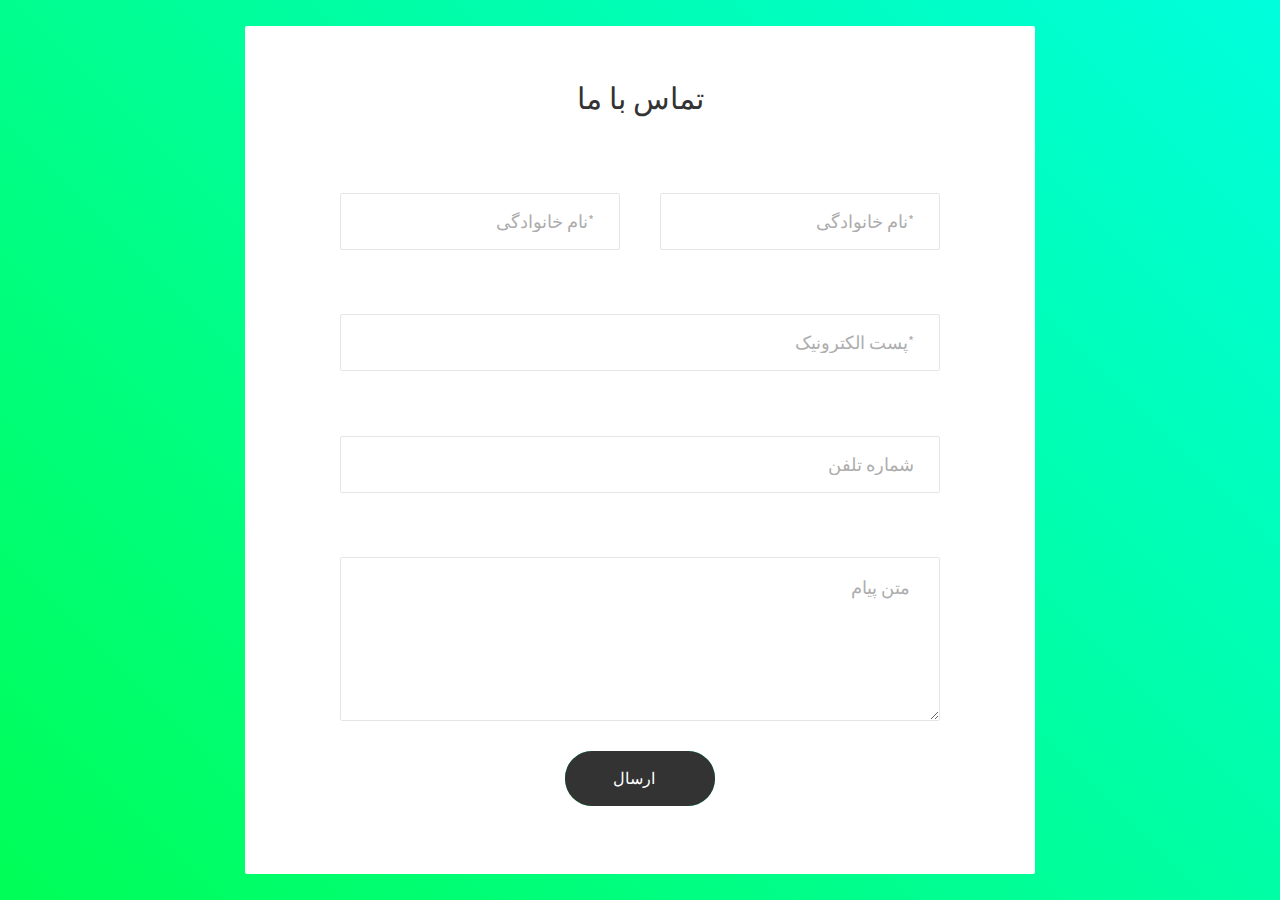
<file: Contact Form/index.html>
<!DOCTYPE html>
<html lang="en">
<head>
	<title>Contact V14</title>
	<meta charset="UTF-8">
	<meta name="viewport" content="width=device-width, initial-scale=1">
<!--===============================================================================================-->
	<link rel="icon" type="image/png" href="images/icons/favicon.ico"/>
<!--===============================================================================================-->
	<link rel="stylesheet" type="text/css" href="vendor/bootstrap/css/bootstrap.min.css">
<!--===============================================================================================-->
	<link rel="stylesheet" type="text/css" href="fonts/font-awesome-4.7.0/css/font-awesome.min.css">
<!--===============================================================================================-->
	<link rel="stylesheet" type="text/css" href="fonts/iconic/css/material-design-iconic-font.min.css">
<!--===============================================================================================-->
	<link rel="stylesheet" type="text/css" href="vendor/animate/animate.css">
<!--===============================================================================================-->
	<link rel="stylesheet" type="text/css" href="vendor/css-hamburgers/hamburgers.min.css">
<!--===============================================================================================-->
	<link rel="stylesheet" type="text/css" href="vendor/animsition/css/animsition.min.css">
<!--===============================================================================================-->
	<link rel="stylesheet" type="text/css" href="vendor/select2/select2.min.css">
<!--===============================================================================================-->
	<link rel="stylesheet" type="text/css" href="vendor/daterangepicker/daterangepicker.css">
<!--===============================================================================================-->
	<link rel="stylesheet" type="text/css" href="css/util.css">
	<link rel="stylesheet" type="text/css" href="css/main.css">
	<link rel="stylesheet" type="text/css" href="Mycss/Mycss.css">
<!--===============================================================================================-->
</head>
<body>


	<div class="container-contact100 ">
		<div class="wrap-contact100">
			<form class="contact100-form validate-form">
				<span class="contact100-form-title">
					تماس با ما
				</span>

				<label class="label-input100" for="first-name">.</label>
				<div class="wrap-input100 rs1 validate-input">
					<input class="input100" type="text" name="last-name" placeholder="نام خانوادگی*">
					<span class="focus-input100"></span>
				</div>
				
				<div class="wrap-input100 rs1 validate-input">
					<input class="input100" type="text" name="last-name" placeholder="نام خانوادگی*">
					<span class="focus-input100"></span>
				</div>

				<label class="label-input100" for="email">.</label>
				<div class="wrap-input100 validate-input">
					<input id="email" class="input100" type="text" name="email" placeholder="پست الکترونیک*">
					<span class="focus-input100"></span>
				</div>

				<label class="label-input100" for="phone">.</label>
				<div class="wrap-input100">
					<input id="phone" class="input100" type="text" name="phone" placeholder="شماره تلفن">
					<span class="focus-input100"></span>
				</div>

				<label class="label-input100" for="message">.</label>
				<div class="wrap-input100 validate-input">
					<textarea id="message" class="input100" name="message" placeholder="متن پیام "></textarea>
					<span class="focus-input100"></span>
				</div>

				<div class="container-contact100-form-btn">
					<button class="contact100-form-btn">
						<span>
							ارسال
							<i class="zmdi  m-l-8"></i>
						</span>
					</button>
				</div>
			</form>
		</div>
	</div>



<!--===============================================================================================-->
	<script src="vendor/jquery/jquery-3.2.1.min.js"></script>
<!--===============================================================================================-->
	<script src="vendor/animsition/js/animsition.min.js"></script>
<!--===============================================================================================-->
	<script src="vendor/bootstrap/js/popper.js"></script>
	<script src="vendor/bootstrap/js/bootstrap.min.js"></script>
<!--===============================================================================================-->
	<script src="vendor/select2/select2.min.js"></script>
<!--===============================================================================================-->
	<script src="vendor/daterangepicker/moment.min.js"></script>
	<script src="vendor/daterangepicker/daterangepicker.js"></script>
<!--===============================================================================================-->
	<script src="vendor/countdowntime/countdowntime.js"></script>
<!--===============================================================================================-->
	<script src="js/main.js"></script>


<!-- Global site tag (gtag.js) - Google Analytics -->
<script async src="https://www.googletagmanager.com/gtag/js?id=UA-23581568-13"></script>
<script>
  window.dataLayer = window.dataLayer || [];
  function gtag(){dataLayer.push(arguments);}
  gtag('js', new Date());

  gtag('config', 'UA-23581568-13');
</script>

</body>
</html>
</file>
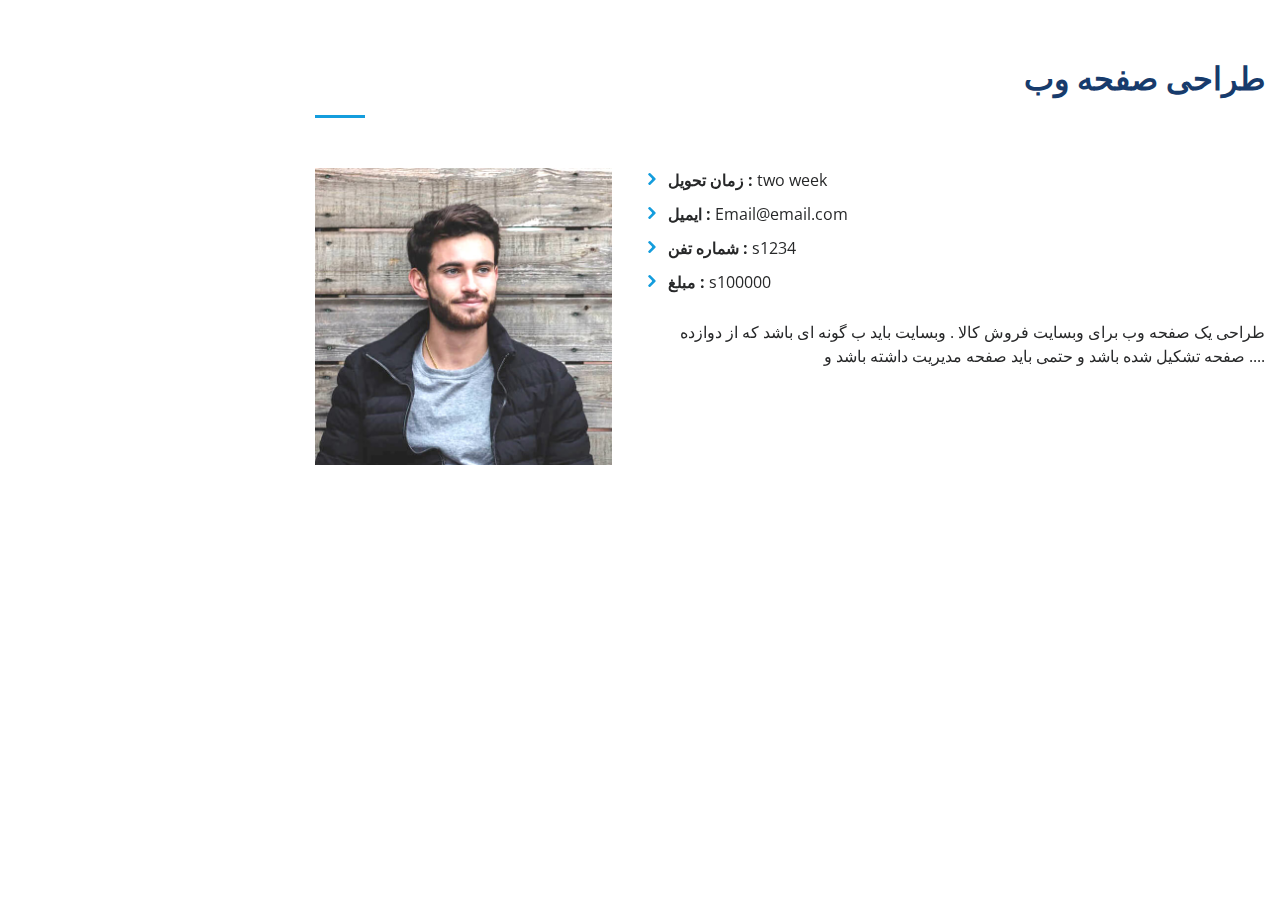
<file: SelectedProject Form/index.html>
<!DOCTYPE html>
<html lang="en">

<head>
  <meta charset="utf-8">
  <meta content="width=device-width, initial-scale=1.0" name="viewport">

  <title>iPortfolio Bootstrap Template - Index</title>
  <meta content="" name="description">
  <meta content="" name="keywords">

  <!-- Favicons -->
  <link href="assets/img/favicon.png" rel="icon">
  <link href="assets/img/apple-touch-icon.png" rel="apple-touch-icon">

  <!-- Google Fonts -->
  <link href="https://fonts.googleapis.com/css?family=Open+Sans:300,300i,400,400i,600,600i,700,700i|Raleway:300,300i,400,400i,500,500i,600,600i,700,700i|Poppins:300,300i,400,400i,500,500i,600,600i,700,700i" rel="stylesheet">

  <!-- Vendor CSS Files -->
  <link rel="stylesheet" href="Mycss.css">
  <link href="assets/vendor/bootstrap/css/bootstrap.min.css" rel="stylesheet">
  <link href="assets/vendor/icofont/icofont.min.css" rel="stylesheet">
  <link href="assets/vendor/boxicons/css/boxicons.min.css" rel="stylesheet">
  <link href="assets/vendor/venobox/venobox.css" rel="stylesheet">
  <link href="assets/vendor/owl.carousel/assets/owl.carousel.min.css" rel="stylesheet">
  <link href="assets/vendor/aos/aos.css" rel="stylesheet">

  <!-- Template Main CSS File -->
  <link href="assets/css/style.css" rel="stylesheet">

  <!-- =======================================================
  * Template Name: iPortfolio - v1.4.1
  * Template URL: https://bootstrapmade.com/iportfolio-bootstrap-portfolio-websites-template/
  * Author: BootstrapMade.com
  * License: https://bootstrapmade.com/license/
  ======================================================== -->
</head>

<body>

 

  <main id="main">

    <!-- ======= About Section ======= -->
    <section id="about" class="about">
      <div class="container Rigt">

        <div class="section-title">
          <h2>طراحی صفحه وب</h2>
        </div>

        <div class="row">
          <div class="col-lg-4" data-aos="fade-right">
            <img src="assets/img/profile-img.jpg" class="img-fluid" alt="">
          </div>
          <div class="col-lg-8 pt-4 pt-lg-0 content" data-aos="fade-left">
            <!--<h3>UI/UX Designer &amp; Web Developer.</h3>
            <p class="font-italic">
              Lorem ipsum dolor sit amet, consectetur adipiscing elit, sed do eiusmod tempor incididunt ut labore et dolore
              magna aliqua.
            </p>-->
            <div class="row">
              <div class="col-lg-6 Left">
                <ul>
                  <li><i class="icofont-rounded-right"></i> <strong>زمان تحویل :</strong> two week</li>
                  <li><i class="icofont-rounded-right"></i> <strong>ایمیل :</strong> Email@email.com</li>
                  <li><i class="icofont-rounded-right"></i> <strong>شماره تفن :</strong> s1234</li>
                  <li><i class="icofont-rounded-right"></i> <strong>مبلغ :</strong> s100000</li>
                </ul>
              </div>
            <!--  <div class="col-lg-6">
                <ul>
                  <li><i class="icofont-rounded-right"></i> <strong>Age:</strong> 30</li>
                  <li><i class="icofont-rounded-right"></i> <strong>Degree:</strong> Master</li>
                  <li><i class="icofont-rounded-right"></i> <strong>PhEmailone:</strong> email@example.com</li>
                  <li><i class="icofont-rounded-right"></i> <strong>Freelance:</strong> Available</li>
                </ul>
              </div>-->
            </div>
            <p>
              طراحی یک صفحه وب برای وبسایت فروش کالا . وبسایت باید ب گونه ای باشد که از دوازده صفحه تشکیل شده باشد و حتمی باید صفحه مدیریت داشته باشد و ....
            </p>
          </div>
        </div>

      </div>
    </section><!-- End About Section -->

    

  </main><!-- End #main -->

  

  <a href="#" class="back-to-top"><i class="icofont-simple-up"></i></a>

  <!-- Vendor JS Files -->
  <script src="assets/vendor/jquery/jquery.min.js"></script>
  <script src="assets/vendor/bootstrap/js/bootstrap.bundle.min.js"></script>
  <script src="assets/vendor/jquery.easing/jquery.easing.min.js"></script>
  <script src="assets/vendor/php-email-form/validate.js"></script>
  <script src="assets/vendor/waypoints/jquery.waypoints.min.js"></script>
  <script src="assets/vendor/counterup/counterup.min.js"></script>
  <script src="assets/vendor/isotope-layout/isotope.pkgd.min.js"></script>
  <script src="assets/vendor/venobox/venobox.min.js"></script>
  <script src="assets/vendor/owl.carousel/owl.carousel.min.js"></script>
  <script src="assets/vendor/typed.js/typed.min.js"></script>
  <script src="assets/vendor/aos/aos.js"></script>

  <!-- Template Main JS File -->
  <script src="assets/js/main.js"></script>

</body>

</html>
</file>
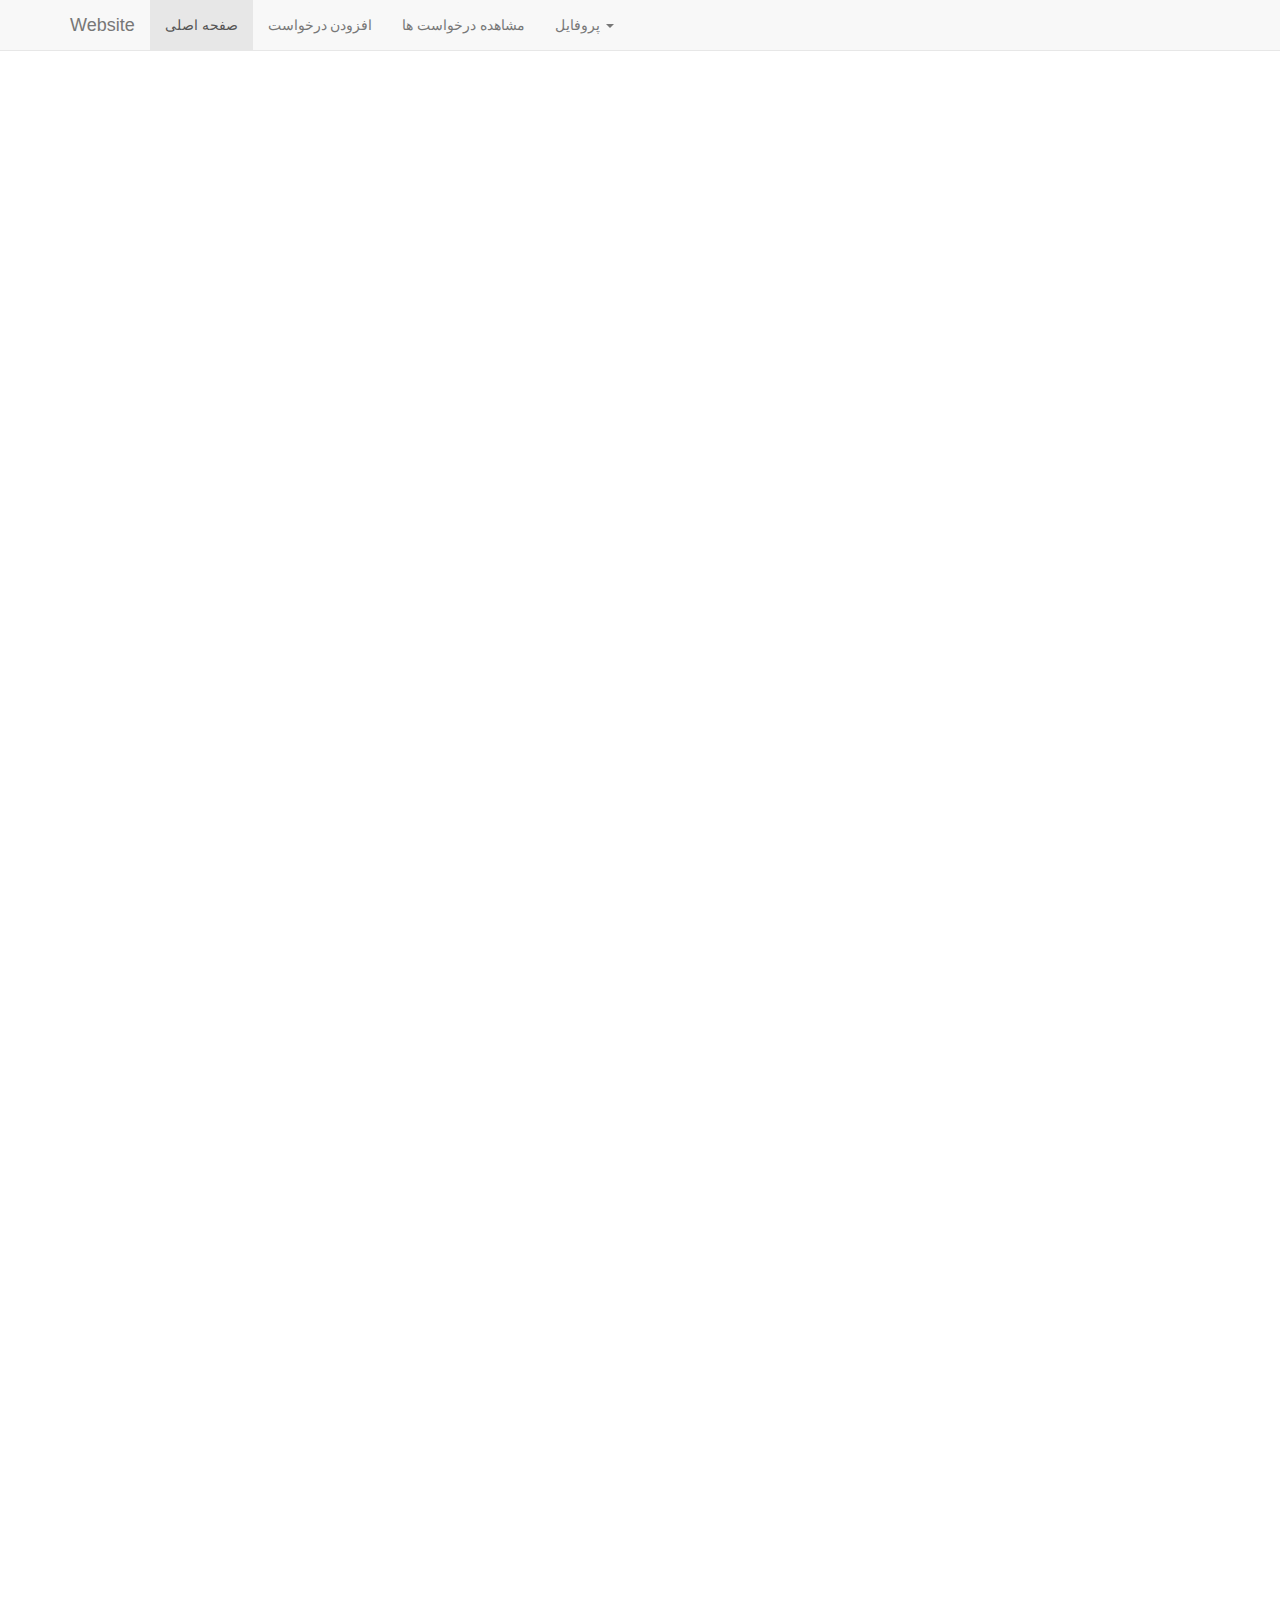
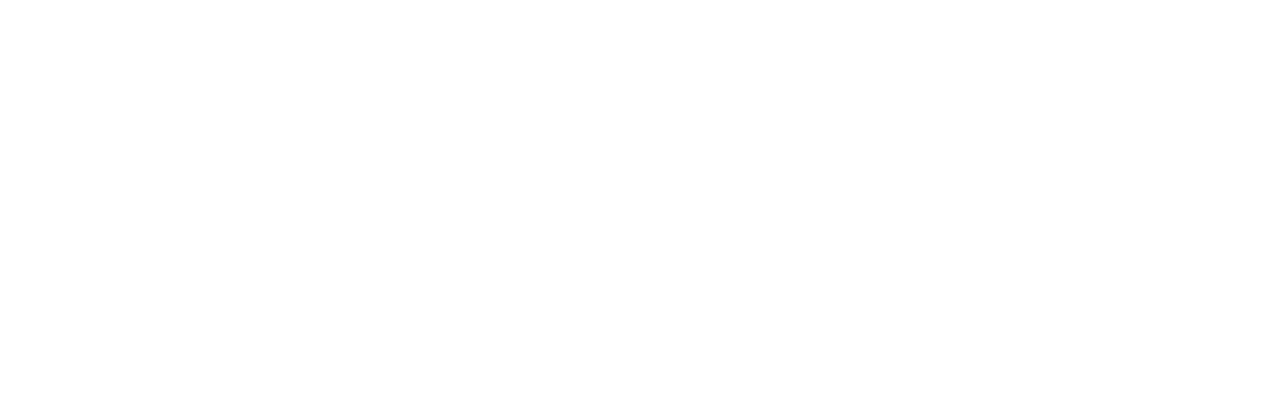
<file: Register Form/LoginFiles/Static Top Navbar Example for Bootstrap.html>
<!DOCTYPE html>
<!-- saved from url=(0061)https://getbootstrap.com/docs/3.3/examples/navbar-static-top/ -->
<html lang="en"><head><meta http-equiv="Content-Type" content="text/html; charset=UTF-8">
    
    <meta http-equiv="X-UA-Compatible" content="IE=edge">
    <meta name="viewport" content="width=device-width, initial-scale=1">
    <!-- The above 3 meta tags *must* come first in the head; any other head content must come *after* these tags -->
    <meta name="description" content="">
    <meta name="author" content="">
    <link rel="icon" href="https://getbootstrap.com/docs/3.3/favicon.ico">
    <link rel="canonical" href="https://getbootstrap.com/docs/3.3/examples/navbar-static-top/">

    <title>Static Top Navbar Example for Bootstrap</title>

    <!-- Bootstrap core CSS -->
    <link href="./Static Top Navbar Example for Bootstrap_files/bootstrap.min.css" rel="stylesheet">

    <!-- IE10 viewport hack for Surface/desktop Windows 8 bug -->
    <link href="./Static Top Navbar Example for Bootstrap_files/ie10-viewport-bug-workaround.css" rel="stylesheet">

    <!-- My Css-->
    <link rel="stylesheet" href="Mycss/Mycss.css">

    <!-- Custom styles for this template -->
    <link href="./Static Top Navbar Example for Bootstrap_files/navbar-static-top.css" rel="stylesheet">

    <!-- Just for debugging purposes. Don't actually copy these 2 lines! -->
    <!--[if lt IE 9]><script src="../../assets/js/ie8-responsive-file-warning.js"></script><![endif]-->
    <script src="./Static Top Navbar Example for Bootstrap_files/ie-emulation-modes-warning.js.download"></script>

    <!-- HTML5 shim and Respond.js for IE8 support of HTML5 elements and media queries -->
    <!--[if lt IE 9]>
      <script src="https://oss.maxcdn.com/html5shiv/3.7.3/html5shiv.min.js"></script>
      <script src="https://oss.maxcdn.com/respond/1.4.2/respond.min.js"></script>
    <![endif]-->


    <!-- Bootstrap core JavaScript
    ================================================== -->
    <!-- Placed at the end of the document so the pages load faster -->
    <script src="./Static Top Navbar Example for Bootstrap_files/jquery.min.js.download"></script>
    <script>window.jQuery || document.write('<script src="../../assets/js/vendor/jquery.min.js"><\/script>')</script>
    <script src="./Static Top Navbar Example for Bootstrap_files/bootstrap.min.js.download"></script>
    <!-- IE10 viewport hack for Surface/desktop Windows 8 bug -->
    <script src="./Static Top Navbar Example for Bootstrap_files/ie10-viewport-bug-workaround.js.download"></script>
  
  </head>

  <body>

    <!-- Static navbar -->
    <nav class="navbar navbar-default navbar-static-top">
      <div class="container">
        <div class="navbar-header">
          <button type="button" class="navbar-toggle collapsed" data-toggle="collapse" data-target="#navbar" aria-expanded="false" aria-controls="navbar">
            <span class="sr-only">Toggle navigation</span>
            <span class="icon-bar"></span>
            <span class="icon-bar"></span>
            <span class="icon-bar"></span>
          </button>
          <a class="navbar-brand" href="#">Website</a>
        </div>
        <div id="navbar" class="navbar-collapse collapse" aria-expanded="false" style="height: 1px;">
          <ul class="nav navbar-nav">
            <li class="active"><a href="#">صفحه اصلی</a></li>
            <li><a href="#">افزودن درخواست</a></li>
            <li><a href="#">مشاهده درخواست ها</a></li>
            <li class="dropdown">
              <a href="#" class="dropdown-toggle" data-toggle="dropdown" role="button" aria-haspopup="true" aria-expanded="false">پروفایل <span class="caret"></span></a>
              <ul class="dropdown-menu">
                <img src="download.jpg" class="rounded img-responsive" alt="Cinque Terre">
                <li class=" col-md-offset-4 col-sm-offset-4 col-xs-offset-4">هادی اقدم</li><!--<a href="https://getbootstrap.com/docs/3.3/examples/navbar-static-top/#></a>"-->
                <!--<li><a href="https://getbootstrap.com/docs/3.3/examples/navbar-static-top/#">داشبورد</a></li>
                <li><a href="https://getbootstrap.com/docs/3.3/examples/navbar-static-top/#">Something else here</a></li>-->
                <br>
                <li role="separator" class="divider"></li>
                <!--<li class="dropdown-header">Nav header</li>-->
                <li><button class="col-md-6 MyBtn">داشبورد</button></li>
                <li><button class="col-md-6 MyBtn">خروج</button></li>

              </ul>
            </li>
          </ul>
      <!--<ul class="nav navbar-nav navbar-right">
            <li><a href="https://getbootstrap.com/docs/3.3/examples/navbar/">Default</a></li>
            <li class="active"><a href="https://getbootstrap.com/docs/3.3/examples/navbar-static-top/">Static top <span class="sr-only">(current)</span></a></li>
            <li><a href="https://getbootstrap.com/docs/3.3/examples/navbar-fixed-top/">Fixed top</a></li>
          </ul>-->
        </div><!--/.nav-collapse -->
      </div>
    </nav>


    <div class="container">

      <!-- Main component for a primary marketing message or call to action -->
      <!--<div class="jumbotron">
        <h1>Navbar example</h1>
        <p>This example is a quick exercise to illustrate how the default, static and fixed to top navbar work. It includes the responsive CSS and HTML, so it also adapts to your viewport and device.</p>
        <p>To see the difference between static and fixed top navbars, just scroll.</p>
        <p>
          <a class="btn btn-lg btn-primary" href="https://getbootstrap.com/docs/3.3/components/#navbar" role="button">View navbar docs »</a>
        </p>
      </div>-->

    </div> <!-- /container -->


    

</body></html>
</file>
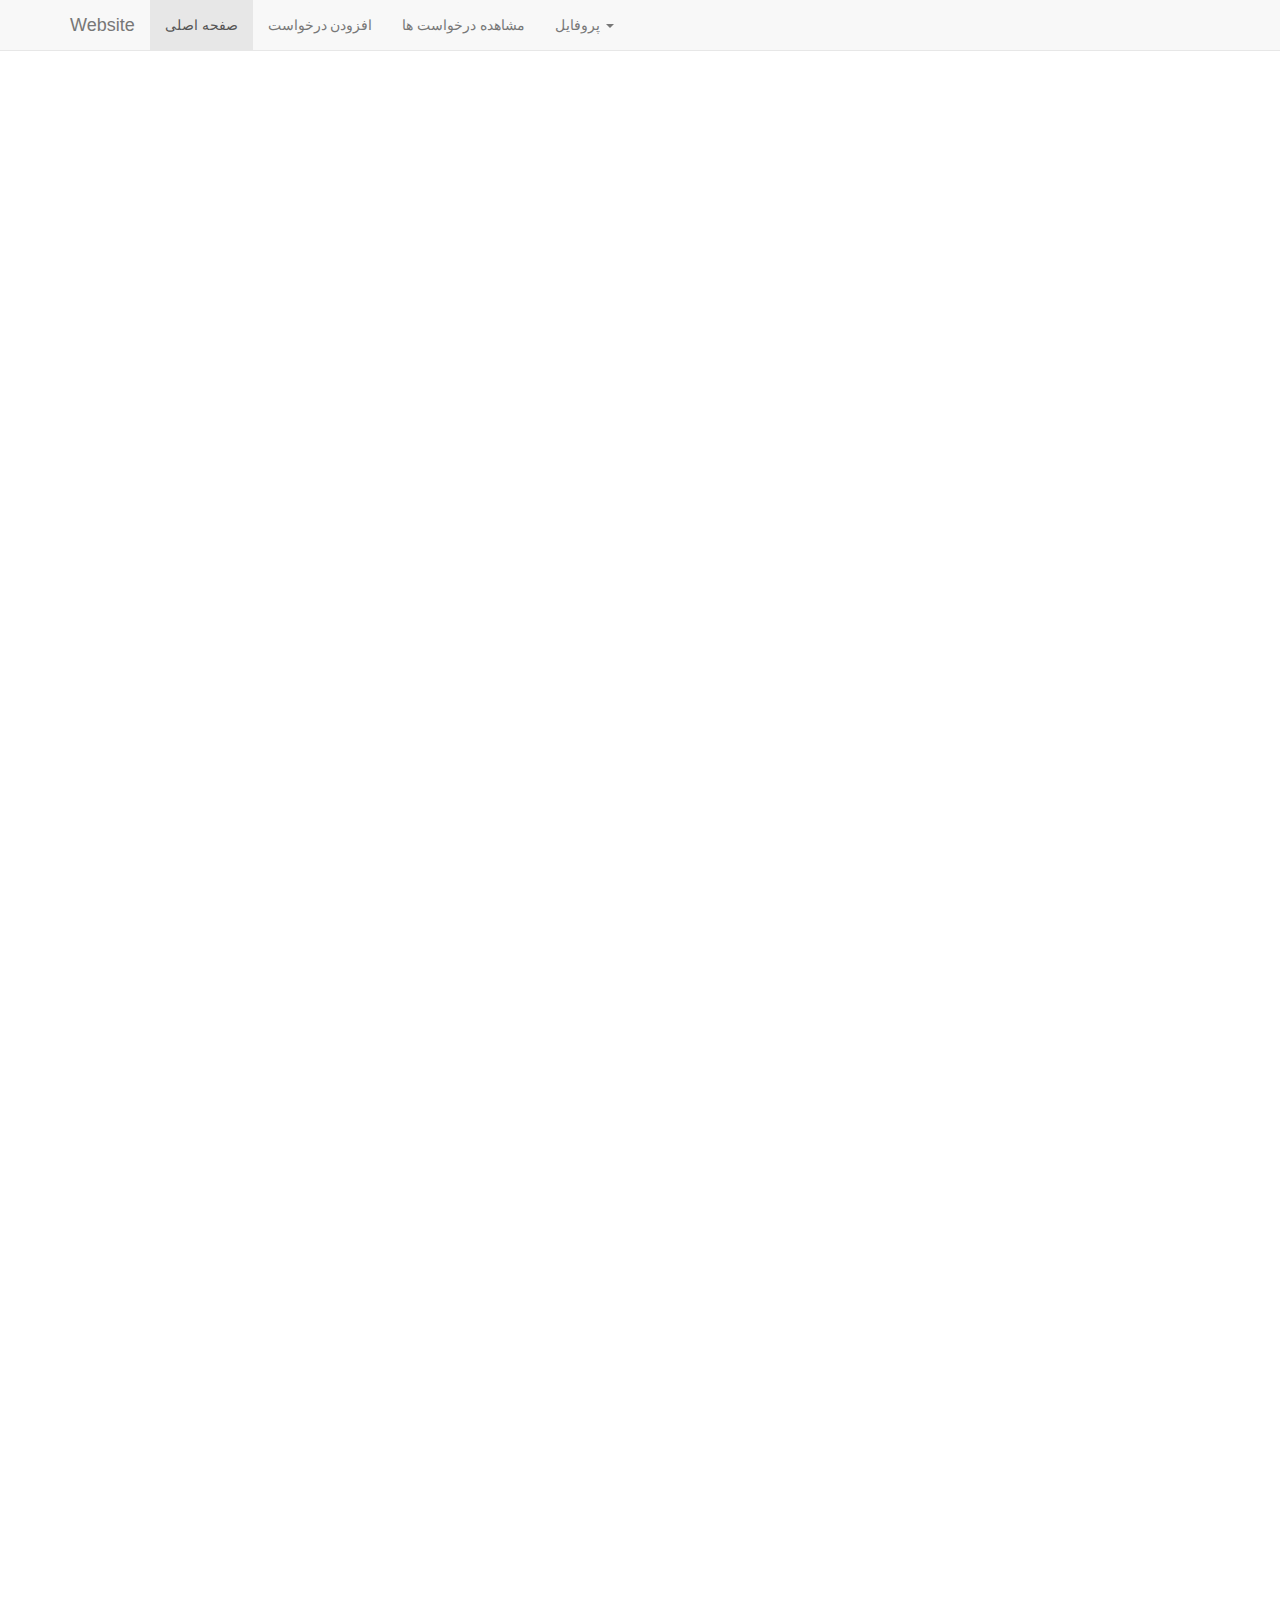
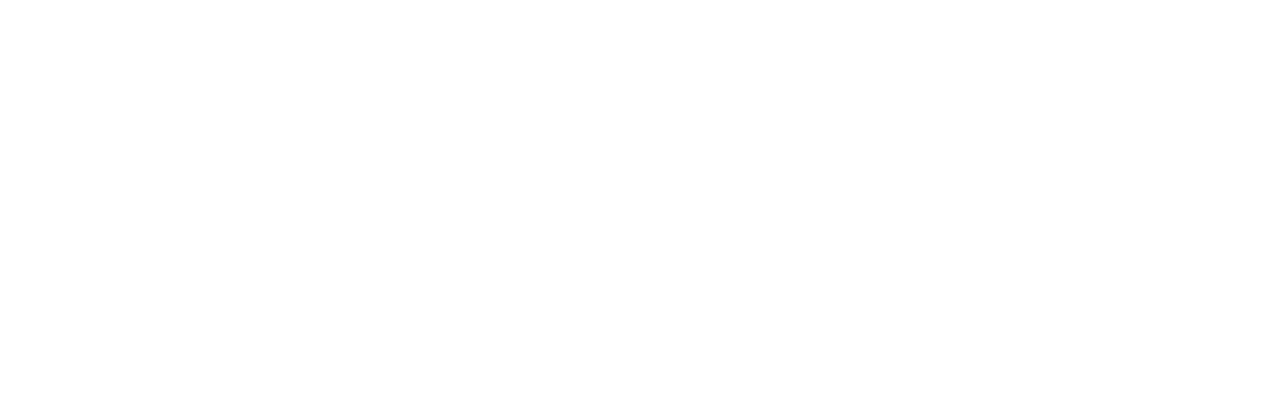
<file: SelectProject Form/NavBar/Static Top Navbar Example for Bootstrap.html>
<!DOCTYPE html>
<!-- saved from url=(0061)https://getbootstrap.com/docs/3.3/examples/navbar-static-top/ -->
<html lang="en"><head><meta http-equiv="Content-Type" content="text/html; charset=UTF-8">
    
    <meta http-equiv="X-UA-Compatible" content="IE=edge">
    <meta name="viewport" content="width=device-width, initial-scale=1">
    <!-- The above 3 meta tags *must* come first in the head; any other head content must come *after* these tags -->
    <meta name="description" content="">
    <meta name="author" content="">
    <!--<link rel="icon" href="https://getbootstrap.com/docs/3.3/favicon.ico">-->
    <link rel="canonical" href="https://getbootstrap.com/docs/3.3/examples/navbar-static-top/">

    <title>NavBar</title>

    <!-- Bootstrap core CSS -->
    <link href="./Static Top Navbar Example for Bootstrap_files/bootstrap.min.css" rel="stylesheet">

    <!-- IE10 viewport hack for Surface/desktop Windows 8 bug -->
    <link href="./Static Top Navbar Example for Bootstrap_files/ie10-viewport-bug-workaround.css" rel="stylesheet">

    <!-- My Css-->
    <link rel="stylesheet" href="Mycss/Mycss.css">

    <!-- Custom styles for this template -->
    <link href="./Static Top Navbar Example for Bootstrap_files/navbar-static-top.css" rel="stylesheet">

    <!-- Just for debugging purposes. Don't actually copy these 2 lines! -->
    <!--[if lt IE 9]><script src="../../assets/js/ie8-responsive-file-warning.js"></script><![endif]-->
    <script src="./Static Top Navbar Example for Bootstrap_files/ie-emulation-modes-warning.js.download"></script>

    <!-- HTML5 shim and Respond.js for IE8 support of HTML5 elements and media queries -->
    <!--[if lt IE 9]>
      <script src="https://oss.maxcdn.com/html5shiv/3.7.3/html5shiv.min.js"></script>
      <script src="https://oss.maxcdn.com/respond/1.4.2/respond.min.js"></script>
    <![endif]-->


    <!-- Bootstrap core JavaScript
    ================================================== -->
    <!-- Placed at the end of the document so the pages load faster -->
    <script src="./Static Top Navbar Example for Bootstrap_files/jquery.min.js.download"></script>
    <script>window.jQuery || document.write('<script src="../../assets/js/vendor/jquery.min.js"><\/script>')</script>
    <script src="./Static Top Navbar Example for Bootstrap_files/bootstrap.min.js.download"></script>
    <!-- IE10 viewport hack for Surface/desktop Windows 8 bug -->
    <script src="./Static Top Navbar Example for Bootstrap_files/ie10-viewport-bug-workaround.js.download"></script>
  
  </head>

  <body>

    <!-- Static navbar -->
    <nav class="navbar navbar-default navbar-static-top">
      <div class="container">
        <div class="navbar-header">
          <button type="button" class="navbar-toggle collapsed" data-toggle="collapse" data-target="#navbar" aria-expanded="false" aria-controls="navbar">
            <span class="sr-only">Toggle navigation</span>
            <span class="icon-bar"></span>
            <span class="icon-bar"></span>
            <span class="icon-bar"></span>
          </button>
          <a class="navbar-brand" href="#">Website</a>
        </div>
        <div id="navbar" class="navbar-collapse collapse" aria-expanded="false" style="height: 1px;">
          <ul class="nav navbar-nav">
            <li class="active"><a href="#">صفحه اصلی</a></li>
            <li><a href="#">افزودن درخواست</a></li>
            <li><a href="#">مشاهده درخواست ها</a></li>
            <li class="dropdown">
              <a href="#" class="dropdown-toggle" data-toggle="dropdown" role="button" aria-haspopup="true" aria-expanded="false">پروفایل <span class="caret"></span></a>
              <ul class="dropdown-menu">
                <img src="download.jpg" class="rounded img-responsive" alt="Cinque Terre">
                <li class=" col-md-offset-4 col-sm-offset-4 col-xs-offset-4">هادی اقدم</li><!--<a href="https://getbootstrap.com/docs/3.3/examples/navbar-static-top/#></a>"-->
                <!--<li><a href="https://getbootstrap.com/docs/3.3/examples/navbar-static-top/#">داشبورد</a></li>
                <li><a href="https://getbootstrap.com/docs/3.3/examples/navbar-static-top/#">Something else here</a></li>-->
                <br>
                <li role="separator" class="divider"></li>
                <!--<li class="dropdown-header">Nav header</li>-->
                <li><button class="col-md-6 MyBtn">داشبورد</button></li>
                <li><button class="col-md-6 MyBtn">خروج</button></li>

              </ul>
            </li>
          </ul>
      <!--<ul class="nav navbar-nav navbar-right">
            <li><a href="https://getbootstrap.com/docs/3.3/examples/navbar/">Default</a></li>
            <li class="active"><a href="https://getbootstrap.com/docs/3.3/examples/navbar-static-top/">Static top <span class="sr-only">(current)</span></a></li>
            <li><a href="https://getbootstrap.com/docs/3.3/examples/navbar-fixed-top/">Fixed top</a></li>
          </ul>-->
        </div><!--/.nav-collapse -->
      </div>
    </nav>


    <div class="container">

      <!-- Main component for a primary marketing message or call to action -->
      <!--<div class="jumbotron">
        <h1>Navbar example</h1>
        <p>This example is a quick exercise to illustrate how the default, static and fixed to top navbar work. It includes the responsive CSS and HTML, so it also adapts to your viewport and device.</p>
        <p>To see the difference between static and fixed top navbars, just scroll.</p>
        <p>
          <a class="btn btn-lg btn-primary" href="https://getbootstrap.com/docs/3.3/components/#navbar" role="button">View navbar docs »</a>
        </p>
      </div>-->

    </div> <!-- /container -->


    

</body></html>
</file>
<file: Contact Form/vendor/daterangepicker/daterangepicker.css>
.daterangepicker {
  position: absolute;
  color: inherit;
  background-color: #fff;
  border-radius: 4px;
  width: 278px;
  padding: 4px;
  margin-top: 1px;
  top: 100px;
  left: 20px;
  /* Calendars */ }
  .daterangepicker:before, .daterangepicker:after {
    position: absolute;
    display: inline-block;
    border-bottom-color: rgba(0, 0, 0, 0.2);
    content: ''; }
  .daterangepicker:before {
    top: -7px;
    border-right: 7px solid transparent;
    border-left: 7px solid transparent;
    border-bottom: 7px solid #ccc; }
  .daterangepicker:after {
    top: -6px;
    border-right: 6px solid transparent;
    border-bottom: 6px solid #fff;
    border-left: 6px solid transparent; }
  .daterangepicker.opensleft:before {
    right: 9px; }
  .daterangepicker.opensleft:after {
    right: 10px; }
  .daterangepicker.openscenter:before {
    left: 0;
    right: 0;
    width: 0;
    margin-left: auto;
    margin-right: auto; }
  .daterangepicker.openscenter:after {
    left: 0;
    right: 0;
    width: 0;
    margin-left: auto;
    margin-right: auto; }
  .daterangepicker.opensright:before {
    left: 9px; }
  .daterangepicker.opensright:after {
    left: 10px; }
  .daterangepicker.dropup {
    margin-top: -5px; }
    .daterangepicker.dropup:before {
      top: initial;
      bottom: -7px;
      border-bottom: initial;
      border-top: 7px solid #ccc; }
    .daterangepicker.dropup:after {
      top: initial;
      bottom: -6px;
      border-bottom: initial;
      border-top: 6px solid #fff; }
  .daterangepicker.dropdown-menu {
    max-width: none;
    z-index: 3001; }
  .daterangepicker.single .ranges, .daterangepicker.single .calendar {
    float: none; }
  .daterangepicker.show-calendar .calendar {
    display: block; }
  .daterangepicker .calendar {
    display: none;
    max-width: 270px;
    margin: 4px; }
    .daterangepicker .calendar.single .calendar-table {
      border: none; }
    .daterangepicker .calendar th, .daterangepicker .calendar td {
      white-space: nowrap;
      text-align: center;
      min-width: 32px; }
  .daterangepicker .calendar-table {
    border: 1px solid #fff;
    padding: 4px;
    border-radius: 4px;
    background-color: #fff; }
  .daterangepicker table {
    width: 100%;
    margin: 0; }
  .daterangepicker td, .daterangepicker th {
    text-align: center;
    width: 20px;
    height: 20px;
    border-radius: 4px;
    border: 1px solid transparent;
    white-space: nowrap;
    cursor: pointer; }
    .daterangepicker td.available:hover, .daterangepicker th.available:hover {
      background-color: #eee;
      border-color: transparent;
      color: inherit; }
    .daterangepicker td.week, .daterangepicker th.week {
      font-size: 80%;
      color: #ccc; }
  .daterangepicker td.off, .daterangepicker td.off.in-range, .daterangepicker td.off.start-date, .daterangepicker td.off.end-date {
    background-color: #fff;
    border-color: transparent;
    color: #999; }
  .daterangepicker td.in-range {
    background-color: #ebf4f8;
    border-color: transparent;
    color: #000;
    border-radius: 0; }
  .daterangepicker td.start-date {
    border-radius: 4px 0 0 4px; }
  .daterangepicker td.end-date {
    border-radius: 0 4px 4px 0; }
  .daterangepicker td.start-date.end-date {
    border-radius: 4px; }
  .daterangepicker td.active, .daterangepicker td.active:hover {
    background-color: #357ebd;
    border-color: transparent;
    color: #fff; }
  .daterangepicker th.month {
    width: auto; }
  .daterangepicker td.disabled, .daterangepicker option.disabled {
    color: #999;
    cursor: not-allowed;
    text-decoration: line-through; }
  .daterangepicker select.monthselect, .daterangepicker select.yearselect {
    font-size: 12px;
    padding: 1px;
    height: auto;
    margin: 0;
    cursor: default; }
  .daterangepicker select.monthselect {
    margin-right: 2%;
    width: 56%; }
  .daterangepicker select.yearselect {
    width: 40%; }
  .daterangepicker select.hourselect, .daterangepicker select.minuteselect, .daterangepicker select.secondselect, .daterangepicker select.ampmselect {
    width: 50px;
    margin-bottom: 0; }
  .daterangepicker .input-mini {
    border: 1px solid #ccc;
    border-radius: 4px;
    color: #555;
    height: 30px;
    line-height: 30px;
    display: block;
    vertical-align: middle;
    margin: 0 0 5px 0;
    padding: 0 6px 0 28px;
    width: 100%; }
    .daterangepicker .input-mini.active {
      border: 1px solid #08c;
      border-radius: 4px; }
  .daterangepicker .daterangepicker_input {
    position: relative; }
    .daterangepicker .daterangepicker_input i {
      position: absolute;
      left: 8px;
      top: 8px; }
  .daterangepicker.rtl .input-mini {
    padding-right: 28px;
    padding-left: 6px; }
  .daterangepicker.rtl .daterangepicker_input i {
    left: auto;
    right: 8px; }
  .daterangepicker .calendar-time {
    text-align: center;
    margin: 5px auto;
    line-height: 30px;
    position: relative;
    padding-left: 28px; }
    .daterangepicker .calendar-time select.disabled {
      color: #ccc;
      cursor: not-allowed; }

.ranges {
  font-size: 11px;
  float: none;
  margin: 4px;
  text-align: left; }
  .ranges ul {
    list-style: none;
    margin: 0 auto;
    padding: 0;
    width: 100%; }
  .ranges li {
    font-size: 13px;
    background-color: #f5f5f5;
    border: 1px solid #f5f5f5;
    border-radius: 4px;
    color: #08c;
    padding: 3px 12px;
    margin-bottom: 8px;
    cursor: pointer; }
    .ranges li:hover {
      background-color: #08c;
      border: 1px solid #08c;
      color: #fff; }
    .ranges li.active {
      background-color: #08c;
      border: 1px solid #08c;
      color: #fff; }

/*  Larger Screen Styling */
@media (min-width: 564px) {
  .daterangepicker {
    width: auto; }
    .daterangepicker .ranges ul {
      width: 160px; }
    .daterangepicker.single .ranges ul {
      width: 100%; }
    .daterangepicker.single .calendar.left {
      clear: none; }
    .daterangepicker.single.ltr .ranges, .daterangepicker.single.ltr .calendar {
      float: left; }
    .daterangepicker.single.rtl .ranges, .daterangepicker.single.rtl .calendar {
      float: right; }
    .daterangepicker.ltr {
      direction: ltr;
      text-align: left; }
      .daterangepicker.ltr .calendar.left {
        clear: left;
        margin-right: 0; }
        .daterangepicker.ltr .calendar.left .calendar-table {
          border-right: none;
          border-top-right-radius: 0;
          border-bottom-right-radius: 0; }
      .daterangepicker.ltr .calendar.right {
        margin-left: 0; }
        .daterangepicker.ltr .calendar.right .calendar-table {
          border-left: none;
          border-top-left-radius: 0;
          border-bottom-left-radius: 0; }
      .daterangepicker.ltr .left .daterangepicker_input {
        padding-right: 12px; }
      .daterangepicker.ltr .calendar.left .calendar-table {
        padding-right: 12px; }
      .daterangepicker.ltr .ranges, .daterangepicker.ltr .calendar {
        float: left; }
    .daterangepicker.rtl {
      direction: rtl;
      text-align: right; }
      .daterangepicker.rtl .calendar.left {
        clear: right;
        margin-left: 0; }
        .daterangepicker.rtl .calendar.left .calendar-table {
          border-left: none;
          border-top-left-radius: 0;
          border-bottom-left-radius: 0; }
      .daterangepicker.rtl .calendar.right {
        margin-right: 0; }
        .daterangepicker.rtl .calendar.right .calendar-table {
          border-right: none;
          border-top-right-radius: 0;
          border-bottom-right-radius: 0; }
      .daterangepicker.rtl .left .daterangepicker_input {
        padding-left: 12px; }
      .daterangepicker.rtl .calendar.left .calendar-table {
        padding-left: 12px; }
      .daterangepicker.rtl .ranges, .daterangepicker.rtl .calendar {
        text-align: right;
        float: right; } }
@media (min-width: 730px) {
  .daterangepicker .ranges {
    width: auto; }
  .daterangepicker.ltr .ranges {
    float: left; }
  .daterangepicker.rtl .ranges {
    float: right; }
  .daterangepicker .calendar.left {
    clear: none !important; } }
</file>
<file: Contact Form/css/util.css>
/*[ FONT SIZE ]
///////////////////////////////////////////////////////////
*/
.fs-1 {font-size: 1px;}
.fs-2 {font-size: 2px;}
.fs-3 {font-size: 3px;}
.fs-4 {font-size: 4px;}
.fs-5 {font-size: 5px;}
.fs-6 {font-size: 6px;}
.fs-7 {font-size: 7px;}
.fs-8 {font-size: 8px;}
.fs-9 {font-size: 9px;}
.fs-10 {font-size: 10px;}
.fs-11 {font-size: 11px;}
.fs-12 {font-size: 12px;}
.fs-13 {font-size: 13px;}
.fs-14 {font-size: 14px;}
.fs-15 {font-size: 15px;}
.fs-16 {font-size: 16px;}
.fs-17 {font-size: 17px;}
.fs-18 {font-size: 18px;}
.fs-19 {font-size: 19px;}
.fs-20 {font-size: 20px;}
.fs-21 {font-size: 21px;}
.fs-22 {font-size: 22px;}
.fs-23 {font-size: 23px;}
.fs-24 {font-size: 24px;}
.fs-25 {font-size: 25px;}
.fs-26 {font-size: 26px;}
.fs-27 {font-size: 27px;}
.fs-28 {font-size: 28px;}
.fs-29 {font-size: 29px;}
.fs-30 {font-size: 30px;}
.fs-31 {font-size: 31px;}
.fs-32 {font-size: 32px;}
.fs-33 {font-size: 33px;}
.fs-34 {font-size: 34px;}
.fs-35 {font-size: 35px;}
.fs-36 {font-size: 36px;}
.fs-37 {font-size: 37px;}
.fs-38 {font-size: 38px;}
.fs-39 {font-size: 39px;}
.fs-40 {font-size: 40px;}
.fs-41 {font-size: 41px;}
.fs-42 {font-size: 42px;}
.fs-43 {font-size: 43px;}
.fs-44 {font-size: 44px;}
.fs-45 {font-size: 45px;}
.fs-46 {font-size: 46px;}
.fs-47 {font-size: 47px;}
.fs-48 {font-size: 48px;}
.fs-49 {font-size: 49px;}
.fs-50 {font-size: 50px;}
.fs-51 {font-size: 51px;}
.fs-52 {font-size: 52px;}
.fs-53 {font-size: 53px;}
.fs-54 {font-size: 54px;}
.fs-55 {font-size: 55px;}
.fs-56 {font-size: 56px;}
.fs-57 {font-size: 57px;}
.fs-58 {font-size: 58px;}
.fs-59 {font-size: 59px;}
.fs-60 {font-size: 60px;}
.fs-61 {font-size: 61px;}
.fs-62 {font-size: 62px;}
.fs-63 {font-size: 63px;}
.fs-64 {font-size: 64px;}
.fs-65 {font-size: 65px;}
.fs-66 {font-size: 66px;}
.fs-67 {font-size: 67px;}
.fs-68 {font-size: 68px;}
.fs-69 {font-size: 69px;}
.fs-70 {font-size: 70px;}
.fs-71 {font-size: 71px;}
.fs-72 {font-size: 72px;}
.fs-73 {font-size: 73px;}
.fs-74 {font-size: 74px;}
.fs-75 {font-size: 75px;}
.fs-76 {font-size: 76px;}
.fs-77 {font-size: 77px;}
.fs-78 {font-size: 78px;}
.fs-79 {font-size: 79px;}
.fs-80 {font-size: 80px;}
.fs-81 {font-size: 81px;}
.fs-82 {font-size: 82px;}
.fs-83 {font-size: 83px;}
.fs-84 {font-size: 84px;}
.fs-85 {font-size: 85px;}
.fs-86 {font-size: 86px;}
.fs-87 {font-size: 87px;}
.fs-88 {font-size: 88px;}
.fs-89 {font-size: 89px;}
.fs-90 {font-size: 90px;}
.fs-91 {font-size: 91px;}
.fs-92 {font-size: 92px;}
.fs-93 {font-size: 93px;}
.fs-94 {font-size: 94px;}
.fs-95 {font-size: 95px;}
.fs-96 {font-size: 96px;}
.fs-97 {font-size: 97px;}
.fs-98 {font-size: 98px;}
.fs-99 {font-size: 99px;}
.fs-100 {font-size: 100px;}
.fs-101 {font-size: 101px;}
.fs-102 {font-size: 102px;}
.fs-103 {font-size: 103px;}
.fs-104 {font-size: 104px;}
.fs-105 {font-size: 105px;}
.fs-106 {font-size: 106px;}
.fs-107 {font-size: 107px;}
.fs-108 {font-size: 108px;}
.fs-109 {font-size: 109px;}
.fs-110 {font-size: 110px;}
.fs-111 {font-size: 111px;}
.fs-112 {font-size: 112px;}
.fs-113 {font-size: 113px;}
.fs-114 {font-size: 114px;}
.fs-115 {font-size: 115px;}
.fs-116 {font-size: 116px;}
.fs-117 {font-size: 117px;}
.fs-118 {font-size: 118px;}
.fs-119 {font-size: 119px;}
.fs-120 {font-size: 120px;}
.fs-121 {font-size: 121px;}
.fs-122 {font-size: 122px;}
.fs-123 {font-size: 123px;}
.fs-124 {font-size: 124px;}
.fs-125 {font-size: 125px;}
.fs-126 {font-size: 126px;}
.fs-127 {font-size: 127px;}
.fs-128 {font-size: 128px;}
.fs-129 {font-size: 129px;}
.fs-130 {font-size: 130px;}
.fs-131 {font-size: 131px;}
.fs-132 {font-size: 132px;}
.fs-133 {font-size: 133px;}
.fs-134 {font-size: 134px;}
.fs-135 {font-size: 135px;}
.fs-136 {font-size: 136px;}
.fs-137 {font-size: 137px;}
.fs-138 {font-size: 138px;}
.fs-139 {font-size: 139px;}
.fs-140 {font-size: 140px;}
.fs-141 {font-size: 141px;}
.fs-142 {font-size: 142px;}
.fs-143 {font-size: 143px;}
.fs-144 {font-size: 144px;}
.fs-145 {font-size: 145px;}
.fs-146 {font-size: 146px;}
.fs-147 {font-size: 147px;}
.fs-148 {font-size: 148px;}
.fs-149 {font-size: 149px;}
.fs-150 {font-size: 150px;}
.fs-151 {font-size: 151px;}
.fs-152 {font-size: 152px;}
.fs-153 {font-size: 153px;}
.fs-154 {font-size: 154px;}
.fs-155 {font-size: 155px;}
.fs-156 {font-size: 156px;}
.fs-157 {font-size: 157px;}
.fs-158 {font-size: 158px;}
.fs-159 {font-size: 159px;}
.fs-160 {font-size: 160px;}
.fs-161 {font-size: 161px;}
.fs-162 {font-size: 162px;}
.fs-163 {font-size: 163px;}
.fs-164 {font-size: 164px;}
.fs-165 {font-size: 165px;}
.fs-166 {font-size: 166px;}
.fs-167 {font-size: 167px;}
.fs-168 {font-size: 168px;}
.fs-169 {font-size: 169px;}
.fs-170 {font-size: 170px;}
.fs-171 {font-size: 171px;}
.fs-172 {font-size: 172px;}
.fs-173 {font-size: 173px;}
.fs-174 {font-size: 174px;}
.fs-175 {font-size: 175px;}
.fs-176 {font-size: 176px;}
.fs-177 {font-size: 177px;}
.fs-178 {font-size: 178px;}
.fs-179 {font-size: 179px;}
.fs-180 {font-size: 180px;}
.fs-181 {font-size: 181px;}
.fs-182 {font-size: 182px;}
.fs-183 {font-size: 183px;}
.fs-184 {font-size: 184px;}
.fs-185 {font-size: 185px;}
.fs-186 {font-size: 186px;}
.fs-187 {font-size: 187px;}
.fs-188 {font-size: 188px;}
.fs-189 {font-size: 189px;}
.fs-190 {font-size: 190px;}
.fs-191 {font-size: 191px;}
.fs-192 {font-size: 192px;}
.fs-193 {font-size: 193px;}
.fs-194 {font-size: 194px;}
.fs-195 {font-size: 195px;}
.fs-196 {font-size: 196px;}
.fs-197 {font-size: 197px;}
.fs-198 {font-size: 198px;}
.fs-199 {font-size: 199px;}
.fs-200 {font-size: 200px;}

/*[ PADDING ]
///////////////////////////////////////////////////////////
*/
.p-t-0 {padding-top: 0px;}
.p-t-1 {padding-top: 1px;}
.p-t-2 {padding-top: 2px;}
.p-t-3 {padding-top: 3px;}
.p-t-4 {padding-top: 4px;}
.p-t-5 {padding-top: 5px;}
.p-t-6 {padding-top: 6px;}
.p-t-7 {padding-top: 7px;}
.p-t-8 {padding-top: 8px;}
.p-t-9 {padding-top: 9px;}
.p-t-10 {padding-top: 10px;}
.p-t-11 {padding-top: 11px;}
.p-t-12 {padding-top: 12px;}
.p-t-13 {padding-top: 13px;}
.p-t-14 {padding-top: 14px;}
.p-t-15 {padding-top: 15px;}
.p-t-16 {padding-top: 16px;}
.p-t-17 {padding-top: 17px;}
.p-t-18 {padding-top: 18px;}
.p-t-19 {padding-top: 19px;}
.p-t-20 {padding-top: 20px;}
.p-t-21 {padding-top: 21px;}
.p-t-22 {padding-top: 22px;}
.p-t-23 {padding-top: 23px;}
.p-t-24 {padding-top: 24px;}
.p-t-25 {padding-top: 25px;}
.p-t-26 {padding-top: 26px;}
.p-t-27 {padding-top: 27px;}
.p-t-28 {padding-top: 28px;}
.p-t-29 {padding-top: 29px;}
.p-t-30 {padding-top: 30px;}
.p-t-31 {padding-top: 31px;}
.p-t-32 {padding-top: 32px;}
.p-t-33 {padding-top: 33px;}
.p-t-34 {padding-top: 34px;}
.p-t-35 {padding-top: 35px;}
.p-t-36 {padding-top: 36px;}
.p-t-37 {padding-top: 37px;}
.p-t-38 {padding-top: 38px;}
.p-t-39 {padding-top: 39px;}
.p-t-40 {padding-top: 40px;}
.p-t-41 {padding-top: 41px;}
.p-t-42 {padding-top: 42px;}
.p-t-43 {padding-top: 43px;}
.p-t-44 {padding-top: 44px;}
.p-t-45 {padding-top: 45px;}
.p-t-46 {padding-top: 46px;}
.p-t-47 {padding-top: 47px;}
.p-t-48 {padding-top: 48px;}
.p-t-49 {padding-top: 49px;}
.p-t-50 {padding-top: 50px;}
.p-t-51 {padding-top: 51px;}
.p-t-52 {padding-top: 52px;}
.p-t-53 {padding-top: 53px;}
.p-t-54 {padding-top: 54px;}
.p-t-55 {padding-top: 55px;}
.p-t-56 {padding-top: 56px;}
.p-t-57 {padding-top: 57px;}
.p-t-58 {padding-top: 58px;}
.p-t-59 {padding-top: 59px;}
.p-t-60 {padding-top: 60px;}
.p-t-61 {padding-top: 61px;}
.p-t-62 {padding-top: 62px;}
.p-t-63 {padding-top: 63px;}
.p-t-64 {padding-top: 64px;}
.p-t-65 {padding-top: 65px;}
.p-t-66 {padding-top: 66px;}
.p-t-67 {padding-top: 67px;}
.p-t-68 {padding-top: 68px;}
.p-t-69 {padding-top: 69px;}
.p-t-70 {padding-top: 70px;}
.p-t-71 {padding-top: 71px;}
.p-t-72 {padding-top: 72px;}
.p-t-73 {padding-top: 73px;}
.p-t-74 {padding-top: 74px;}
.p-t-75 {padding-top: 75px;}
.p-t-76 {padding-top: 76px;}
.p-t-77 {padding-top: 77px;}
.p-t-78 {padding-top: 78px;}
.p-t-79 {padding-top: 79px;}
.p-t-80 {padding-top: 80px;}
.p-t-81 {padding-top: 81px;}
.p-t-82 {padding-top: 82px;}
.p-t-83 {padding-top: 83px;}
.p-t-84 {padding-top: 84px;}
.p-t-85 {padding-top: 85px;}
.p-t-86 {padding-top: 86px;}
.p-t-87 {padding-top: 87px;}
.p-t-88 {padding-top: 88px;}
.p-t-89 {padding-top: 89px;}
.p-t-90 {padding-top: 90px;}
.p-t-91 {padding-top: 91px;}
.p-t-92 {padding-top: 92px;}
.p-t-93 {padding-top: 93px;}
.p-t-94 {padding-top: 94px;}
.p-t-95 {padding-top: 95px;}
.p-t-96 {padding-top: 96px;}
.p-t-97 {padding-top: 97px;}
.p-t-98 {padding-top: 98px;}
.p-t-99 {padding-top: 99px;}
.p-t-100 {padding-top: 100px;}
.p-t-101 {padding-top: 101px;}
.p-t-102 {padding-top: 102px;}
.p-t-103 {padding-top: 103px;}
.p-t-104 {padding-top: 104px;}
.p-t-105 {padding-top: 105px;}
.p-t-106 {padding-top: 106px;}
.p-t-107 {padding-top: 107px;}
.p-t-108 {padding-top: 108px;}
.p-t-109 {padding-top: 109px;}
.p-t-110 {padding-top: 110px;}
.p-t-111 {padding-top: 111px;}
.p-t-112 {padding-top: 112px;}
.p-t-113 {padding-top: 113px;}
.p-t-114 {padding-top: 114px;}
.p-t-115 {padding-top: 115px;}
.p-t-116 {padding-top: 116px;}
.p-t-117 {padding-top: 117px;}
.p-t-118 {padding-top: 118px;}
.p-t-119 {padding-top: 119px;}
.p-t-120 {padding-top: 120px;}
.p-t-121 {padding-top: 121px;}
.p-t-122 {padding-top: 122px;}
.p-t-123 {padding-top: 123px;}
.p-t-124 {padding-top: 124px;}
.p-t-125 {padding-top: 125px;}
.p-t-126 {padding-top: 126px;}
.p-t-127 {padding-top: 127px;}
.p-t-128 {padding-top: 128px;}
.p-t-129 {padding-top: 129px;}
.p-t-130 {padding-top: 130px;}
.p-t-131 {padding-top: 131px;}
.p-t-132 {padding-top: 132px;}
.p-t-133 {padding-top: 133px;}
.p-t-134 {padding-top: 134px;}
.p-t-135 {padding-top: 135px;}
.p-t-136 {padding-top: 136px;}
.p-t-137 {padding-top: 137px;}
.p-t-138 {padding-top: 138px;}
.p-t-139 {padding-top: 139px;}
.p-t-140 {padding-top: 140px;}
.p-t-141 {padding-top: 141px;}
.p-t-142 {padding-top: 142px;}
.p-t-143 {padding-top: 143px;}
.p-t-144 {padding-top: 144px;}
.p-t-145 {padding-top: 145px;}
.p-t-146 {padding-top: 146px;}
.p-t-147 {padding-top: 147px;}
.p-t-148 {padding-top: 148px;}
.p-t-149 {padding-top: 149px;}
.p-t-150 {padding-top: 150px;}
.p-t-151 {padding-top: 151px;}
.p-t-152 {padding-top: 152px;}
.p-t-153 {padding-top: 153px;}
.p-t-154 {padding-top: 154px;}
.p-t-155 {padding-top: 155px;}
.p-t-156 {padding-top: 156px;}
.p-t-157 {padding-top: 157px;}
.p-t-158 {padding-top: 158px;}
.p-t-159 {padding-top: 159px;}
.p-t-160 {padding-top: 160px;}
.p-t-161 {padding-top: 161px;}
.p-t-162 {padding-top: 162px;}
.p-t-163 {padding-top: 163px;}
.p-t-164 {padding-top: 164px;}
.p-t-165 {padding-top: 165px;}
.p-t-166 {padding-top: 166px;}
.p-t-167 {padding-top: 167px;}
.p-t-168 {padding-top: 168px;}
.p-t-169 {padding-top: 169px;}
.p-t-170 {padding-top: 170px;}
.p-t-171 {padding-top: 171px;}
.p-t-172 {padding-top: 172px;}
.p-t-173 {padding-top: 173px;}
.p-t-174 {padding-top: 174px;}
.p-t-175 {padding-top: 175px;}
.p-t-176 {padding-top: 176px;}
.p-t-177 {padding-top: 177px;}
.p-t-178 {padding-top: 178px;}
.p-t-179 {padding-top: 179px;}
.p-t-180 {padding-top: 180px;}
.p-t-181 {padding-top: 181px;}
.p-t-182 {padding-top: 182px;}
.p-t-183 {padding-top: 183px;}
.p-t-184 {padding-top: 184px;}
.p-t-185 {padding-top: 185px;}
.p-t-186 {padding-top: 186px;}
.p-t-187 {padding-top: 187px;}
.p-t-188 {padding-top: 188px;}
.p-t-189 {padding-top: 189px;}
.p-t-190 {padding-top: 190px;}
.p-t-191 {padding-top: 191px;}
.p-t-192 {padding-top: 192px;}
.p-t-193 {padding-top: 193px;}
.p-t-194 {padding-top: 194px;}
.p-t-195 {padding-top: 195px;}
.p-t-196 {padding-top: 196px;}
.p-t-197 {padding-top: 197px;}
.p-t-198 {padding-top: 198px;}
.p-t-199 {padding-top: 199px;}
.p-t-200 {padding-top: 200px;}
.p-t-201 {padding-top: 201px;}
.p-t-202 {padding-top: 202px;}
.p-t-203 {padding-top: 203px;}
.p-t-204 {padding-top: 204px;}
.p-t-205 {padding-top: 205px;}
.p-t-206 {padding-top: 206px;}
.p-t-207 {padding-top: 207px;}
.p-t-208 {padding-top: 208px;}
.p-t-209 {padding-top: 209px;}
.p-t-210 {padding-top: 210px;}
.p-t-211 {padding-top: 211px;}
.p-t-212 {padding-top: 212px;}
.p-t-213 {padding-top: 213px;}
.p-t-214 {padding-top: 214px;}
.p-t-215 {padding-top: 215px;}
.p-t-216 {padding-top: 216px;}
.p-t-217 {padding-top: 217px;}
.p-t-218 {padding-top: 218px;}
.p-t-219 {padding-top: 219px;}
.p-t-220 {padding-top: 220px;}
.p-t-221 {padding-top: 221px;}
.p-t-222 {padding-top: 222px;}
.p-t-223 {padding-top: 223px;}
.p-t-224 {padding-top: 224px;}
.p-t-225 {padding-top: 225px;}
.p-t-226 {padding-top: 226px;}
.p-t-227 {padding-top: 227px;}
.p-t-228 {padding-top: 228px;}
.p-t-229 {padding-top: 229px;}
.p-t-230 {padding-top: 230px;}
.p-t-231 {padding-top: 231px;}
.p-t-232 {padding-top: 232px;}
.p-t-233 {padding-top: 233px;}
.p-t-234 {padding-top: 234px;}
.p-t-235 {padding-top: 235px;}
.p-t-236 {padding-top: 236px;}
.p-t-237 {padding-top: 237px;}
.p-t-238 {padding-top: 238px;}
.p-t-239 {padding-top: 239px;}
.p-t-240 {padding-top: 240px;}
.p-t-241 {padding-top: 241px;}
.p-t-242 {padding-top: 242px;}
.p-t-243 {padding-top: 243px;}
.p-t-244 {padding-top: 244px;}
.p-t-245 {padding-top: 245px;}
.p-t-246 {padding-top: 246px;}
.p-t-247 {padding-top: 247px;}
.p-t-248 {padding-top: 248px;}
.p-t-249 {padding-top: 249px;}
.p-t-250 {padding-top: 250px;}
.p-b-0 {padding-bottom: 0px;}
.p-b-1 {padding-bottom: 1px;}
.p-b-2 {padding-bottom: 2px;}
.p-b-3 {padding-bottom: 3px;}
.p-b-4 {padding-bottom: 4px;}
.p-b-5 {padding-bottom: 5px;}
.p-b-6 {padding-bottom: 6px;}
.p-b-7 {padding-bottom: 7px;}
.p-b-8 {padding-bottom: 8px;}
.p-b-9 {padding-bottom: 9px;}
.p-b-10 {padding-bottom: 10px;}
.p-b-11 {padding-bottom: 11px;}
.p-b-12 {padding-bottom: 12px;}
.p-b-13 {padding-bottom: 13px;}
.p-b-14 {padding-bottom: 14px;}
.p-b-15 {padding-bottom: 15px;}
.p-b-16 {padding-bottom: 16px;}
.p-b-17 {padding-bottom: 17px;}
.p-b-18 {padding-bottom: 18px;}
.p-b-19 {padding-bottom: 19px;}
.p-b-20 {padding-bottom: 20px;}
.p-b-21 {padding-bottom: 21px;}
.p-b-22 {padding-bottom: 22px;}
.p-b-23 {padding-bottom: 23px;}
.p-b-24 {padding-bottom: 24px;}
.p-b-25 {padding-bottom: 25px;}
.p-b-26 {padding-bottom: 26px;}
.p-b-27 {padding-bottom: 27px;}
.p-b-28 {padding-bottom: 28px;}
.p-b-29 {padding-bottom: 29px;}
.p-b-30 {padding-bottom: 30px;}
.p-b-31 {padding-bottom: 31px;}
.p-b-32 {padding-bottom: 32px;}
.p-b-33 {padding-bottom: 33px;}
.p-b-34 {padding-bottom: 34px;}
.p-b-35 {padding-bottom: 35px;}
.p-b-36 {padding-bottom: 36px;}
.p-b-37 {padding-bottom: 37px;}
.p-b-38 {padding-bottom: 38px;}
.p-b-39 {padding-bottom: 39px;}
.p-b-40 {padding-bottom: 40px;}
.p-b-41 {padding-bottom: 41px;}
.p-b-42 {padding-bottom: 42px;}
.p-b-43 {padding-bottom: 43px;}
.p-b-44 {padding-bottom: 44px;}
.p-b-45 {padding-bottom: 45px;}
.p-b-46 {padding-bottom: 46px;}
.p-b-47 {padding-bottom: 47px;}
.p-b-48 {padding-bottom: 48px;}
.p-b-49 {padding-bottom: 49px;}
.p-b-50 {padding-bottom: 50px;}
.p-b-51 {padding-bottom: 51px;}
.p-b-52 {padding-bottom: 52px;}
.p-b-53 {padding-bottom: 53px;}
.p-b-54 {padding-bottom: 54px;}
.p-b-55 {padding-bottom: 55px;}
.p-b-56 {padding-bottom: 56px;}
.p-b-57 {padding-bottom: 57px;}
.p-b-58 {padding-bottom: 58px;}
.p-b-59 {padding-bottom: 59px;}
.p-b-60 {padding-bottom: 60px;}
.p-b-61 {padding-bottom: 61px;}
.p-b-62 {padding-bottom: 62px;}
.p-b-63 {padding-bottom: 63px;}
.p-b-64 {padding-bottom: 64px;}
.p-b-65 {padding-bottom: 65px;}
.p-b-66 {padding-bottom: 66px;}
.p-b-67 {padding-bottom: 67px;}
.p-b-68 {padding-bottom: 68px;}
.p-b-69 {padding-bottom: 69px;}
.p-b-70 {padding-bottom: 70px;}
.p-b-71 {padding-bottom: 71px;}
.p-b-72 {padding-bottom: 72px;}
.p-b-73 {padding-bottom: 73px;}
.p-b-74 {padding-bottom: 74px;}
.p-b-75 {padding-bottom: 75px;}
.p-b-76 {padding-bottom: 76px;}
.p-b-77 {padding-bottom: 77px;}
.p-b-78 {padding-bottom: 78px;}
.p-b-79 {padding-bottom: 79px;}
.p-b-80 {padding-bottom: 80px;}
.p-b-81 {padding-bottom: 81px;}
.p-b-82 {padding-bottom: 82px;}
.p-b-83 {padding-bottom: 83px;}
.p-b-84 {padding-bottom: 84px;}
.p-b-85 {padding-bottom: 85px;}
.p-b-86 {padding-bottom: 86px;}
.p-b-87 {padding-bottom: 87px;}
.p-b-88 {padding-bottom: 88px;}
.p-b-89 {padding-bottom: 89px;}
.p-b-90 {padding-bottom: 90px;}
.p-b-91 {padding-bottom: 91px;}
.p-b-92 {padding-bottom: 92px;}
.p-b-93 {padding-bottom: 93px;}
.p-b-94 {padding-bottom: 94px;}
.p-b-95 {padding-bottom: 95px;}
.p-b-96 {padding-bottom: 96px;}
.p-b-97 {padding-bottom: 97px;}
.p-b-98 {padding-bottom: 98px;}
.p-b-99 {padding-bottom: 99px;}
.p-b-100 {padding-bottom: 100px;}
.p-b-101 {padding-bottom: 101px;}
.p-b-102 {padding-bottom: 102px;}
.p-b-103 {padding-bottom: 103px;}
.p-b-104 {padding-bottom: 104px;}
.p-b-105 {padding-bottom: 105px;}
.p-b-106 {padding-bottom: 106px;}
.p-b-107 {padding-bottom: 107px;}
.p-b-108 {padding-bottom: 108px;}
.p-b-109 {padding-bottom: 109px;}
.p-b-110 {padding-bottom: 110px;}
.p-b-111 {padding-bottom: 111px;}
.p-b-112 {padding-bottom: 112px;}
.p-b-113 {padding-bottom: 113px;}
.p-b-114 {padding-bottom: 114px;}
.p-b-115 {padding-bottom: 115px;}
.p-b-116 {padding-bottom: 116px;}
.p-b-117 {padding-bottom: 117px;}
.p-b-118 {padding-bottom: 118px;}
.p-b-119 {padding-bottom: 119px;}
.p-b-120 {padding-bottom: 120px;}
.p-b-121 {padding-bottom: 121px;}
.p-b-122 {padding-bottom: 122px;}
.p-b-123 {padding-bottom: 123px;}
.p-b-124 {padding-bottom: 124px;}
.p-b-125 {padding-bottom: 125px;}
.p-b-126 {padding-bottom: 126px;}
.p-b-127 {padding-bottom: 127px;}
.p-b-128 {padding-bottom: 128px;}
.p-b-129 {padding-bottom: 129px;}
.p-b-130 {padding-bottom: 130px;}
.p-b-131 {padding-bottom: 131px;}
.p-b-132 {padding-bottom: 132px;}
.p-b-133 {padding-bottom: 133px;}
.p-b-134 {padding-bottom: 134px;}
.p-b-135 {padding-bottom: 135px;}
.p-b-136 {padding-bottom: 136px;}
.p-b-137 {padding-bottom: 137px;}
.p-b-138 {padding-bottom: 138px;}
.p-b-139 {padding-bottom: 139px;}
.p-b-140 {padding-bottom: 140px;}
.p-b-141 {padding-bottom: 141px;}
.p-b-142 {padding-bottom: 142px;}
.p-b-143 {padding-bottom: 143px;}
.p-b-144 {padding-bottom: 144px;}
.p-b-145 {padding-bottom: 145px;}
.p-b-146 {padding-bottom: 146px;}
.p-b-147 {padding-bottom: 147px;}
.p-b-148 {padding-bottom: 148px;}
.p-b-149 {padding-bottom: 149px;}
.p-b-150 {padding-bottom: 150px;}
.p-b-151 {padding-bottom: 151px;}
.p-b-152 {padding-bottom: 152px;}
.p-b-153 {padding-bottom: 153px;}
.p-b-154 {padding-bottom: 154px;}
.p-b-155 {padding-bottom: 155px;}
.p-b-156 {padding-bottom: 156px;}
.p-b-157 {padding-bottom: 157px;}
.p-b-158 {padding-bottom: 158px;}
.p-b-159 {padding-bottom: 159px;}
.p-b-160 {padding-bottom: 160px;}
.p-b-161 {padding-bottom: 161px;}
.p-b-162 {padding-bottom: 162px;}
.p-b-163 {padding-bottom: 163px;}
.p-b-164 {padding-bottom: 164px;}
.p-b-165 {padding-bottom: 165px;}
.p-b-166 {padding-bottom: 166px;}
.p-b-167 {padding-bottom: 167px;}
.p-b-168 {padding-bottom: 168px;}
.p-b-169 {padding-bottom: 169px;}
.p-b-170 {padding-bottom: 170px;}
.p-b-171 {padding-bottom: 171px;}
.p-b-172 {padding-bottom: 172px;}
.p-b-173 {padding-bottom: 173px;}
.p-b-174 {padding-bottom: 174px;}
.p-b-175 {padding-bottom: 175px;}
.p-b-176 {padding-bottom: 176px;}
.p-b-177 {padding-bottom: 177px;}
.p-b-178 {padding-bottom: 178px;}
.p-b-179 {padding-bottom: 179px;}
.p-b-180 {padding-bottom: 180px;}
.p-b-181 {padding-bottom: 181px;}
.p-b-182 {padding-bottom: 182px;}
.p-b-183 {padding-bottom: 183px;}
.p-b-184 {padding-bottom: 184px;}
.p-b-185 {padding-bottom: 185px;}
.p-b-186 {padding-bottom: 186px;}
.p-b-187 {padding-bottom: 187px;}
.p-b-188 {padding-bottom: 188px;}
.p-b-189 {padding-bottom: 189px;}
.p-b-190 {padding-bottom: 190px;}
.p-b-191 {padding-bottom: 191px;}
.p-b-192 {padding-bottom: 192px;}
.p-b-193 {padding-bottom: 193px;}
.p-b-194 {padding-bottom: 194px;}
.p-b-195 {padding-bottom: 195px;}
.p-b-196 {padding-bottom: 196px;}
.p-b-197 {padding-bottom: 197px;}
.p-b-198 {padding-bottom: 198px;}
.p-b-199 {padding-bottom: 199px;}
.p-b-200 {padding-bottom: 200px;}
.p-b-201 {padding-bottom: 201px;}
.p-b-202 {padding-bottom: 202px;}
.p-b-203 {padding-bottom: 203px;}
.p-b-204 {padding-bottom: 204px;}
.p-b-205 {padding-bottom: 205px;}
.p-b-206 {padding-bottom: 206px;}
.p-b-207 {padding-bottom: 207px;}
.p-b-208 {padding-bottom: 208px;}
.p-b-209 {padding-bottom: 209px;}
.p-b-210 {padding-bottom: 210px;}
.p-b-211 {padding-bottom: 211px;}
.p-b-212 {padding-bottom: 212px;}
.p-b-213 {padding-bottom: 213px;}
.p-b-214 {padding-bottom: 214px;}
.p-b-215 {padding-bottom: 215px;}
.p-b-216 {padding-bottom: 216px;}
.p-b-217 {padding-bottom: 217px;}
.p-b-218 {padding-bottom: 218px;}
.p-b-219 {padding-bottom: 219px;}
.p-b-220 {padding-bottom: 220px;}
.p-b-221 {padding-bottom: 221px;}
.p-b-222 {padding-bottom: 222px;}
.p-b-223 {padding-bottom: 223px;}
.p-b-224 {padding-bottom: 224px;}
.p-b-225 {padding-bottom: 225px;}
.p-b-226 {padding-bottom: 226px;}
.p-b-227 {padding-bottom: 227px;}
.p-b-228 {padding-bottom: 228px;}
.p-b-229 {padding-bottom: 229px;}
.p-b-230 {padding-bottom: 230px;}
.p-b-231 {padding-bottom: 231px;}
.p-b-232 {padding-bottom: 232px;}
.p-b-233 {padding-bottom: 233px;}
.p-b-234 {padding-bottom: 234px;}
.p-b-235 {padding-bottom: 235px;}
.p-b-236 {padding-bottom: 236px;}
.p-b-237 {padding-bottom: 237px;}
.p-b-238 {padding-bottom: 238px;}
.p-b-239 {padding-bottom: 239px;}
.p-b-240 {padding-bottom: 240px;}
.p-b-241 {padding-bottom: 241px;}
.p-b-242 {padding-bottom: 242px;}
.p-b-243 {padding-bottom: 243px;}
.p-b-244 {padding-bottom: 244px;}
.p-b-245 {padding-bottom: 245px;}
.p-b-246 {padding-bottom: 246px;}
.p-b-247 {padding-bottom: 247px;}
.p-b-248 {padding-bottom: 248px;}
.p-b-249 {padding-bottom: 249px;}
.p-b-250 {padding-bottom: 250px;}
.p-l-0 {padding-left: 0px;}
.p-l-1 {padding-left: 1px;}
.p-l-2 {padding-left: 2px;}
.p-l-3 {padding-left: 3px;}
.p-l-4 {padding-left: 4px;}
.p-l-5 {padding-left: 5px;}
.p-l-6 {padding-left: 6px;}
.p-l-7 {padding-left: 7px;}
.p-l-8 {padding-left: 8px;}
.p-l-9 {padding-left: 9px;}
.p-l-10 {padding-left: 10px;}
.p-l-11 {padding-left: 11px;}
.p-l-12 {padding-left: 12px;}
.p-l-13 {padding-left: 13px;}
.p-l-14 {padding-left: 14px;}
.p-l-15 {padding-left: 15px;}
.p-l-16 {padding-left: 16px;}
.p-l-17 {padding-left: 17px;}
.p-l-18 {padding-left: 18px;}
.p-l-19 {padding-left: 19px;}
.p-l-20 {padding-left: 20px;}
.p-l-21 {padding-left: 21px;}
.p-l-22 {padding-left: 22px;}
.p-l-23 {padding-left: 23px;}
.p-l-24 {padding-left: 24px;}
.p-l-25 {padding-left: 25px;}
.p-l-26 {padding-left: 26px;}
.p-l-27 {padding-left: 27px;}
.p-l-28 {padding-left: 28px;}
.p-l-29 {padding-left: 29px;}
.p-l-30 {padding-left: 30px;}
.p-l-31 {padding-left: 31px;}
.p-l-32 {padding-left: 32px;}
.p-l-33 {padding-left: 33px;}
.p-l-34 {padding-left: 34px;}
.p-l-35 {padding-left: 35px;}
.p-l-36 {padding-left: 36px;}
.p-l-37 {padding-left: 37px;}
.p-l-38 {padding-left: 38px;}
.p-l-39 {padding-left: 39px;}
.p-l-40 {padding-left: 40px;}
.p-l-41 {padding-left: 41px;}
.p-l-42 {padding-left: 42px;}
.p-l-43 {padding-left: 43px;}
.p-l-44 {padding-left: 44px;}
.p-l-45 {padding-left: 45px;}
.p-l-46 {padding-left: 46px;}
.p-l-47 {padding-left: 47px;}
.p-l-48 {padding-left: 48px;}
.p-l-49 {padding-left: 49px;}
.p-l-50 {padding-left: 50px;}
.p-l-51 {padding-left: 51px;}
.p-l-52 {padding-left: 52px;}
.p-l-53 {padding-left: 53px;}
.p-l-54 {padding-left: 54px;}
.p-l-55 {padding-left: 55px;}
.p-l-56 {padding-left: 56px;}
.p-l-57 {padding-left: 57px;}
.p-l-58 {padding-left: 58px;}
.p-l-59 {padding-left: 59px;}
.p-l-60 {padding-left: 60px;}
.p-l-61 {padding-left: 61px;}
.p-l-62 {padding-left: 62px;}
.p-l-63 {padding-left: 63px;}
.p-l-64 {padding-left: 64px;}
.p-l-65 {padding-left: 65px;}
.p-l-66 {padding-left: 66px;}
.p-l-67 {padding-left: 67px;}
.p-l-68 {padding-left: 68px;}
.p-l-69 {padding-left: 69px;}
.p-l-70 {padding-left: 70px;}
.p-l-71 {padding-left: 71px;}
.p-l-72 {padding-left: 72px;}
.p-l-73 {padding-left: 73px;}
.p-l-74 {padding-left: 74px;}
.p-l-75 {padding-left: 75px;}
.p-l-76 {padding-left: 76px;}
.p-l-77 {padding-left: 77px;}
.p-l-78 {padding-left: 78px;}
.p-l-79 {padding-left: 79px;}
.p-l-80 {padding-left: 80px;}
.p-l-81 {padding-left: 81px;}
.p-l-82 {padding-left: 82px;}
.p-l-83 {padding-left: 83px;}
.p-l-84 {padding-left: 84px;}
.p-l-85 {padding-left: 85px;}
.p-l-86 {padding-left: 86px;}
.p-l-87 {padding-left: 87px;}
.p-l-88 {padding-left: 88px;}
.p-l-89 {padding-left: 89px;}
.p-l-90 {padding-left: 90px;}
.p-l-91 {padding-left: 91px;}
.p-l-92 {padding-left: 92px;}
.p-l-93 {padding-left: 93px;}
.p-l-94 {padding-left: 94px;}
.p-l-95 {padding-left: 95px;}
.p-l-96 {padding-left: 96px;}
.p-l-97 {padding-left: 97px;}
.p-l-98 {padding-left: 98px;}
.p-l-99 {padding-left: 99px;}
.p-l-100 {padding-left: 100px;}
.p-l-101 {padding-left: 101px;}
.p-l-102 {padding-left: 102px;}
.p-l-103 {padding-left: 103px;}
.p-l-104 {padding-left: 104px;}
.p-l-105 {padding-left: 105px;}
.p-l-106 {padding-left: 106px;}
.p-l-107 {padding-left: 107px;}
.p-l-108 {padding-left: 108px;}
.p-l-109 {padding-left: 109px;}
.p-l-110 {padding-left: 110px;}
.p-l-111 {padding-left: 111px;}
.p-l-112 {padding-left: 112px;}
.p-l-113 {padding-left: 113px;}
.p-l-114 {padding-left: 114px;}
.p-l-115 {padding-left: 115px;}
.p-l-116 {padding-left: 116px;}
.p-l-117 {padding-left: 117px;}
.p-l-118 {padding-left: 118px;}
.p-l-119 {padding-left: 119px;}
.p-l-120 {padding-left: 120px;}
.p-l-121 {padding-left: 121px;}
.p-l-122 {padding-left: 122px;}
.p-l-123 {padding-left: 123px;}
.p-l-124 {padding-left: 124px;}
.p-l-125 {padding-left: 125px;}
.p-l-126 {padding-left: 126px;}
.p-l-127 {padding-left: 127px;}
.p-l-128 {padding-left: 128px;}
.p-l-129 {padding-left: 129px;}
.p-l-130 {padding-left: 130px;}
.p-l-131 {padding-left: 131px;}
.p-l-132 {padding-left: 132px;}
.p-l-133 {padding-left: 133px;}
.p-l-134 {padding-left: 134px;}
.p-l-135 {padding-left: 135px;}
.p-l-136 {padding-left: 136px;}
.p-l-137 {padding-left: 137px;}
.p-l-138 {padding-left: 138px;}
.p-l-139 {padding-left: 139px;}
.p-l-140 {padding-left: 140px;}
.p-l-141 {padding-left: 141px;}
.p-l-142 {padding-left: 142px;}
.p-l-143 {padding-left: 143px;}
.p-l-144 {padding-left: 144px;}
.p-l-145 {padding-left: 145px;}
.p-l-146 {padding-left: 146px;}
.p-l-147 {padding-left: 147px;}
.p-l-148 {padding-left: 148px;}
.p-l-149 {padding-left: 149px;}
.p-l-150 {padding-left: 150px;}
.p-l-151 {padding-left: 151px;}
.p-l-152 {padding-left: 152px;}
.p-l-153 {padding-left: 153px;}
.p-l-154 {padding-left: 154px;}
.p-l-155 {padding-left: 155px;}
.p-l-156 {padding-left: 156px;}
.p-l-157 {padding-left: 157px;}
.p-l-158 {padding-left: 158px;}
.p-l-159 {padding-left: 159px;}
.p-l-160 {padding-left: 160px;}
.p-l-161 {padding-left: 161px;}
.p-l-162 {padding-left: 162px;}
.p-l-163 {padding-left: 163px;}
.p-l-164 {padding-left: 164px;}
.p-l-165 {padding-left: 165px;}
.p-l-166 {padding-left: 166px;}
.p-l-167 {padding-left: 167px;}
.p-l-168 {padding-left: 168px;}
.p-l-169 {padding-left: 169px;}
.p-l-170 {padding-left: 170px;}
.p-l-171 {padding-left: 171px;}
.p-l-172 {padding-left: 172px;}
.p-l-173 {padding-left: 173px;}
.p-l-174 {padding-left: 174px;}
.p-l-175 {padding-left: 175px;}
.p-l-176 {padding-left: 176px;}
.p-l-177 {padding-left: 177px;}
.p-l-178 {padding-left: 178px;}
.p-l-179 {padding-left: 179px;}
.p-l-180 {padding-left: 180px;}
.p-l-181 {padding-left: 181px;}
.p-l-182 {padding-left: 182px;}
.p-l-183 {padding-left: 183px;}
.p-l-184 {padding-left: 184px;}
.p-l-185 {padding-left: 185px;}
.p-l-186 {padding-left: 186px;}
.p-l-187 {padding-left: 187px;}
.p-l-188 {padding-left: 188px;}
.p-l-189 {padding-left: 189px;}
.p-l-190 {padding-left: 190px;}
.p-l-191 {padding-left: 191px;}
.p-l-192 {padding-left: 192px;}
.p-l-193 {padding-left: 193px;}
.p-l-194 {padding-left: 194px;}
.p-l-195 {padding-left: 195px;}
.p-l-196 {padding-left: 196px;}
.p-l-197 {padding-left: 197px;}
.p-l-198 {padding-left: 198px;}
.p-l-199 {padding-left: 199px;}
.p-l-200 {padding-left: 200px;}
.p-l-201 {padding-left: 201px;}
.p-l-202 {padding-left: 202px;}
.p-l-203 {padding-left: 203px;}
.p-l-204 {padding-left: 204px;}
.p-l-205 {padding-left: 205px;}
.p-l-206 {padding-left: 206px;}
.p-l-207 {padding-left: 207px;}
.p-l-208 {padding-left: 208px;}
.p-l-209 {padding-left: 209px;}
.p-l-210 {padding-left: 210px;}
.p-l-211 {padding-left: 211px;}
.p-l-212 {padding-left: 212px;}
.p-l-213 {padding-left: 213px;}
.p-l-214 {padding-left: 214px;}
.p-l-215 {padding-left: 215px;}
.p-l-216 {padding-left: 216px;}
.p-l-217 {padding-left: 217px;}
.p-l-218 {padding-left: 218px;}
.p-l-219 {padding-left: 219px;}
.p-l-220 {padding-left: 220px;}
.p-l-221 {padding-left: 221px;}
.p-l-222 {padding-left: 222px;}
.p-l-223 {padding-left: 223px;}
.p-l-224 {padding-left: 224px;}
.p-l-225 {padding-left: 225px;}
.p-l-226 {padding-left: 226px;}
.p-l-227 {padding-left: 227px;}
.p-l-228 {padding-left: 228px;}
.p-l-229 {padding-left: 229px;}
.p-l-230 {padding-left: 230px;}
.p-l-231 {padding-left: 231px;}
.p-l-232 {padding-left: 232px;}
.p-l-233 {padding-left: 233px;}
.p-l-234 {padding-left: 234px;}
.p-l-235 {padding-left: 235px;}
.p-l-236 {padding-left: 236px;}
.p-l-237 {padding-left: 237px;}
.p-l-238 {padding-left: 238px;}
.p-l-239 {padding-left: 239px;}
.p-l-240 {padding-left: 240px;}
.p-l-241 {padding-left: 241px;}
.p-l-242 {padding-left: 242px;}
.p-l-243 {padding-left: 243px;}
.p-l-244 {padding-left: 244px;}
.p-l-245 {padding-left: 245px;}
.p-l-246 {padding-left: 246px;}
.p-l-247 {padding-left: 247px;}
.p-l-248 {padding-left: 248px;}
.p-l-249 {padding-left: 249px;}
.p-l-250 {padding-left: 250px;}
.p-r-0 {padding-right: 0px;}
.p-r-1 {padding-right: 1px;}
.p-r-2 {padding-right: 2px;}
.p-r-3 {padding-right: 3px;}
.p-r-4 {padding-right: 4px;}
.p-r-5 {padding-right: 5px;}
.p-r-6 {padding-right: 6px;}
.p-r-7 {padding-right: 7px;}
.p-r-8 {padding-right: 8px;}
.p-r-9 {padding-right: 9px;}
.p-r-10 {padding-right: 10px;}
.p-r-11 {padding-right: 11px;}
.p-r-12 {padding-right: 12px;}
.p-r-13 {padding-right: 13px;}
.p-r-14 {padding-right: 14px;}
.p-r-15 {padding-right: 15px;}
.p-r-16 {padding-right: 16px;}
.p-r-17 {padding-right: 17px;}
.p-r-18 {padding-right: 18px;}
.p-r-19 {padding-right: 19px;}
.p-r-20 {padding-right: 20px;}
.p-r-21 {padding-right: 21px;}
.p-r-22 {padding-right: 22px;}
.p-r-23 {padding-right: 23px;}
.p-r-24 {padding-right: 24px;}
.p-r-25 {padding-right: 25px;}
.p-r-26 {padding-right: 26px;}
.p-r-27 {padding-right: 27px;}
.p-r-28 {padding-right: 28px;}
.p-r-29 {padding-right: 29px;}
.p-r-30 {padding-right: 30px;}
.p-r-31 {padding-right: 31px;}
.p-r-32 {padding-right: 32px;}
.p-r-33 {padding-right: 33px;}
.p-r-34 {padding-right: 34px;}
.p-r-35 {padding-right: 35px;}
.p-r-36 {padding-right: 36px;}
.p-r-37 {padding-right: 37px;}
.p-r-38 {padding-right: 38px;}
.p-r-39 {padding-right: 39px;}
.p-r-40 {padding-right: 40px;}
.p-r-41 {padding-right: 41px;}
.p-r-42 {padding-right: 42px;}
.p-r-43 {padding-right: 43px;}
.p-r-44 {padding-right: 44px;}
.p-r-45 {padding-right: 45px;}
.p-r-46 {padding-right: 46px;}
.p-r-47 {padding-right: 47px;}
.p-r-48 {padding-right: 48px;}
.p-r-49 {padding-right: 49px;}
.p-r-50 {padding-right: 50px;}
.p-r-51 {padding-right: 51px;}
.p-r-52 {padding-right: 52px;}
.p-r-53 {padding-right: 53px;}
.p-r-54 {padding-right: 54px;}
.p-r-55 {padding-right: 55px;}
.p-r-56 {padding-right: 56px;}
.p-r-57 {padding-right: 57px;}
.p-r-58 {padding-right: 58px;}
.p-r-59 {padding-right: 59px;}
.p-r-60 {padding-right: 60px;}
.p-r-61 {padding-right: 61px;}
.p-r-62 {padding-right: 62px;}
.p-r-63 {padding-right: 63px;}
.p-r-64 {padding-right: 64px;}
.p-r-65 {padding-right: 65px;}
.p-r-66 {padding-right: 66px;}
.p-r-67 {padding-right: 67px;}
.p-r-68 {padding-right: 68px;}
.p-r-69 {padding-right: 69px;}
.p-r-70 {padding-right: 70px;}
.p-r-71 {padding-right: 71px;}
.p-r-72 {padding-right: 72px;}
.p-r-73 {padding-right: 73px;}
.p-r-74 {padding-right: 74px;}
.p-r-75 {padding-right: 75px;}
.p-r-76 {padding-right: 76px;}
.p-r-77 {padding-right: 77px;}
.p-r-78 {padding-right: 78px;}
.p-r-79 {padding-right: 79px;}
.p-r-80 {padding-right: 80px;}
.p-r-81 {padding-right: 81px;}
.p-r-82 {padding-right: 82px;}
.p-r-83 {padding-right: 83px;}
.p-r-84 {padding-right: 84px;}
.p-r-85 {padding-right: 85px;}
.p-r-86 {padding-right: 86px;}
.p-r-87 {padding-right: 87px;}
.p-r-88 {padding-right: 88px;}
.p-r-89 {padding-right: 89px;}
.p-r-90 {padding-right: 90px;}
.p-r-91 {padding-right: 91px;}
.p-r-92 {padding-right: 92px;}
.p-r-93 {padding-right: 93px;}
.p-r-94 {padding-right: 94px;}
.p-r-95 {padding-right: 95px;}
.p-r-96 {padding-right: 96px;}
.p-r-97 {padding-right: 97px;}
.p-r-98 {padding-right: 98px;}
.p-r-99 {padding-right: 99px;}
.p-r-100 {padding-right: 100px;}
.p-r-101 {padding-right: 101px;}
.p-r-102 {padding-right: 102px;}
.p-r-103 {padding-right: 103px;}
.p-r-104 {padding-right: 104px;}
.p-r-105 {padding-right: 105px;}
.p-r-106 {padding-right: 106px;}
.p-r-107 {padding-right: 107px;}
.p-r-108 {padding-right: 108px;}
.p-r-109 {padding-right: 109px;}
.p-r-110 {padding-right: 110px;}
.p-r-111 {padding-right: 111px;}
.p-r-112 {padding-right: 112px;}
.p-r-113 {padding-right: 113px;}
.p-r-114 {padding-right: 114px;}
.p-r-115 {padding-right: 115px;}
.p-r-116 {padding-right: 116px;}
.p-r-117 {padding-right: 117px;}
.p-r-118 {padding-right: 118px;}
.p-r-119 {padding-right: 119px;}
.p-r-120 {padding-right: 120px;}
.p-r-121 {padding-right: 121px;}
.p-r-122 {padding-right: 122px;}
.p-r-123 {padding-right: 123px;}
.p-r-124 {padding-right: 124px;}
.p-r-125 {padding-right: 125px;}
.p-r-126 {padding-right: 126px;}
.p-r-127 {padding-right: 127px;}
.p-r-128 {padding-right: 128px;}
.p-r-129 {padding-right: 129px;}
.p-r-130 {padding-right: 130px;}
.p-r-131 {padding-right: 131px;}
.p-r-132 {padding-right: 132px;}
.p-r-133 {padding-right: 133px;}
.p-r-134 {padding-right: 134px;}
.p-r-135 {padding-right: 135px;}
.p-r-136 {padding-right: 136px;}
.p-r-137 {padding-right: 137px;}
.p-r-138 {padding-right: 138px;}
.p-r-139 {padding-right: 139px;}
.p-r-140 {padding-right: 140px;}
.p-r-141 {padding-right: 141px;}
.p-r-142 {padding-right: 142px;}
.p-r-143 {padding-right: 143px;}
.p-r-144 {padding-right: 144px;}
.p-r-145 {padding-right: 145px;}
.p-r-146 {padding-right: 146px;}
.p-r-147 {padding-right: 147px;}
.p-r-148 {padding-right: 148px;}
.p-r-149 {padding-right: 149px;}
.p-r-150 {padding-right: 150px;}
.p-r-151 {padding-right: 151px;}
.p-r-152 {padding-right: 152px;}
.p-r-153 {padding-right: 153px;}
.p-r-154 {padding-right: 154px;}
.p-r-155 {padding-right: 155px;}
.p-r-156 {padding-right: 156px;}
.p-r-157 {padding-right: 157px;}
.p-r-158 {padding-right: 158px;}
.p-r-159 {padding-right: 159px;}
.p-r-160 {padding-right: 160px;}
.p-r-161 {padding-right: 161px;}
.p-r-162 {padding-right: 162px;}
.p-r-163 {padding-right: 163px;}
.p-r-164 {padding-right: 164px;}
.p-r-165 {padding-right: 165px;}
.p-r-166 {padding-right: 166px;}
.p-r-167 {padding-right: 167px;}
.p-r-168 {padding-right: 168px;}
.p-r-169 {padding-right: 169px;}
.p-r-170 {padding-right: 170px;}
.p-r-171 {padding-right: 171px;}
.p-r-172 {padding-right: 172px;}
.p-r-173 {padding-right: 173px;}
.p-r-174 {padding-right: 174px;}
.p-r-175 {padding-right: 175px;}
.p-r-176 {padding-right: 176px;}
.p-r-177 {padding-right: 177px;}
.p-r-178 {padding-right: 178px;}
.p-r-179 {padding-right: 179px;}
.p-r-180 {padding-right: 180px;}
.p-r-181 {padding-right: 181px;}
.p-r-182 {padding-right: 182px;}
.p-r-183 {padding-right: 183px;}
.p-r-184 {padding-right: 184px;}
.p-r-185 {padding-right: 185px;}
.p-r-186 {padding-right: 186px;}
.p-r-187 {padding-right: 187px;}
.p-r-188 {padding-right: 188px;}
.p-r-189 {padding-right: 189px;}
.p-r-190 {padding-right: 190px;}
.p-r-191 {padding-right: 191px;}
.p-r-192 {padding-right: 192px;}
.p-r-193 {padding-right: 193px;}
.p-r-194 {padding-right: 194px;}
.p-r-195 {padding-right: 195px;}
.p-r-196 {padding-right: 196px;}
.p-r-197 {padding-right: 197px;}
.p-r-198 {padding-right: 198px;}
.p-r-199 {padding-right: 199px;}
.p-r-200 {padding-right: 200px;}
.p-r-201 {padding-right: 201px;}
.p-r-202 {padding-right: 202px;}
.p-r-203 {padding-right: 203px;}
.p-r-204 {padding-right: 204px;}
.p-r-205 {padding-right: 205px;}
.p-r-206 {padding-right: 206px;}
.p-r-207 {padding-right: 207px;}
.p-r-208 {padding-right: 208px;}
.p-r-209 {padding-right: 209px;}
.p-r-210 {padding-right: 210px;}
.p-r-211 {padding-right: 211px;}
.p-r-212 {padding-right: 212px;}
.p-r-213 {padding-right: 213px;}
.p-r-214 {padding-right: 214px;}
.p-r-215 {padding-right: 215px;}
.p-r-216 {padding-right: 216px;}
.p-r-217 {padding-right: 217px;}
.p-r-218 {padding-right: 218px;}
.p-r-219 {padding-right: 219px;}
.p-r-220 {padding-right: 220px;}
.p-r-221 {padding-right: 221px;}
.p-r-222 {padding-right: 222px;}
.p-r-223 {padding-right: 223px;}
.p-r-224 {padding-right: 224px;}
.p-r-225 {padding-right: 225px;}
.p-r-226 {padding-right: 226px;}
.p-r-227 {padding-right: 227px;}
.p-r-228 {padding-right: 228px;}
.p-r-229 {padding-right: 229px;}
.p-r-230 {padding-right: 230px;}
.p-r-231 {padding-right: 231px;}
.p-r-232 {padding-right: 232px;}
.p-r-233 {padding-right: 233px;}
.p-r-234 {padding-right: 234px;}
.p-r-235 {padding-right: 235px;}
.p-r-236 {padding-right: 236px;}
.p-r-237 {padding-right: 237px;}
.p-r-238 {padding-right: 238px;}
.p-r-239 {padding-right: 239px;}
.p-r-240 {padding-right: 240px;}
.p-r-241 {padding-right: 241px;}
.p-r-242 {padding-right: 242px;}
.p-r-243 {padding-right: 243px;}
.p-r-244 {padding-right: 244px;}
.p-r-245 {padding-right: 245px;}
.p-r-246 {padding-right: 246px;}
.p-r-247 {padding-right: 247px;}
.p-r-248 {padding-right: 248px;}
.p-r-249 {padding-right: 249px;}
.p-r-250 {padding-right: 250px;}

/*[ MARGIN ]
///////////////////////////////////////////////////////////
*/
.m-t-0 {margin-top: 0px;}
.m-t-1 {margin-top: 1px;}
.m-t-2 {margin-top: 2px;}
.m-t-3 {margin-top: 3px;}
.m-t-4 {margin-top: 4px;}
.m-t-5 {margin-top: 5px;}
.m-t-6 {margin-top: 6px;}
.m-t-7 {margin-top: 7px;}
.m-t-8 {margin-top: 8px;}
.m-t-9 {margin-top: 9px;}
.m-t-10 {margin-top: 10px;}
.m-t-11 {margin-top: 11px;}
.m-t-12 {margin-top: 12px;}
.m-t-13 {margin-top: 13px;}
.m-t-14 {margin-top: 14px;}
.m-t-15 {margin-top: 15px;}
.m-t-16 {margin-top: 16px;}
.m-t-17 {margin-top: 17px;}
.m-t-18 {margin-top: 18px;}
.m-t-19 {margin-top: 19px;}
.m-t-20 {margin-top: 20px;}
.m-t-21 {margin-top: 21px;}
.m-t-22 {margin-top: 22px;}
.m-t-23 {margin-top: 23px;}
.m-t-24 {margin-top: 24px;}
.m-t-25 {margin-top: 25px;}
.m-t-26 {margin-top: 26px;}
.m-t-27 {margin-top: 27px;}
.m-t-28 {margin-top: 28px;}
.m-t-29 {margin-top: 29px;}
.m-t-30 {margin-top: 30px;}
.m-t-31 {margin-top: 31px;}
.m-t-32 {margin-top: 32px;}
.m-t-33 {margin-top: 33px;}
.m-t-34 {margin-top: 34px;}
.m-t-35 {margin-top: 35px;}
.m-t-36 {margin-top: 36px;}
.m-t-37 {margin-top: 37px;}
.m-t-38 {margin-top: 38px;}
.m-t-39 {margin-top: 39px;}
.m-t-40 {margin-top: 40px;}
.m-t-41 {margin-top: 41px;}
.m-t-42 {margin-top: 42px;}
.m-t-43 {margin-top: 43px;}
.m-t-44 {margin-top: 44px;}
.m-t-45 {margin-top: 45px;}
.m-t-46 {margin-top: 46px;}
.m-t-47 {margin-top: 47px;}
.m-t-48 {margin-top: 48px;}
.m-t-49 {margin-top: 49px;}
.m-t-50 {margin-top: 50px;}
.m-t-51 {margin-top: 51px;}
.m-t-52 {margin-top: 52px;}
.m-t-53 {margin-top: 53px;}
.m-t-54 {margin-top: 54px;}
.m-t-55 {margin-top: 55px;}
.m-t-56 {margin-top: 56px;}
.m-t-57 {margin-top: 57px;}
.m-t-58 {margin-top: 58px;}
.m-t-59 {margin-top: 59px;}
.m-t-60 {margin-top: 60px;}
.m-t-61 {margin-top: 61px;}
.m-t-62 {margin-top: 62px;}
.m-t-63 {margin-top: 63px;}
.m-t-64 {margin-top: 64px;}
.m-t-65 {margin-top: 65px;}
.m-t-66 {margin-top: 66px;}
.m-t-67 {margin-top: 67px;}
.m-t-68 {margin-top: 68px;}
.m-t-69 {margin-top: 69px;}
.m-t-70 {margin-top: 70px;}
.m-t-71 {margin-top: 71px;}
.m-t-72 {margin-top: 72px;}
.m-t-73 {margin-top: 73px;}
.m-t-74 {margin-top: 74px;}
.m-t-75 {margin-top: 75px;}
.m-t-76 {margin-top: 76px;}
.m-t-77 {margin-top: 77px;}
.m-t-78 {margin-top: 78px;}
.m-t-79 {margin-top: 79px;}
.m-t-80 {margin-top: 80px;}
.m-t-81 {margin-top: 81px;}
.m-t-82 {margin-top: 82px;}
.m-t-83 {margin-top: 83px;}
.m-t-84 {margin-top: 84px;}
.m-t-85 {margin-top: 85px;}
.m-t-86 {margin-top: 86px;}
.m-t-87 {margin-top: 87px;}
.m-t-88 {margin-top: 88px;}
.m-t-89 {margin-top: 89px;}
.m-t-90 {margin-top: 90px;}
.m-t-91 {margin-top: 91px;}
.m-t-92 {margin-top: 92px;}
.m-t-93 {margin-top: 93px;}
.m-t-94 {margin-top: 94px;}
.m-t-95 {margin-top: 95px;}
.m-t-96 {margin-top: 96px;}
.m-t-97 {margin-top: 97px;}
.m-t-98 {margin-top: 98px;}
.m-t-99 {margin-top: 99px;}
.m-t-100 {margin-top: 100px;}
.m-t-101 {margin-top: 101px;}
.m-t-102 {margin-top: 102px;}
.m-t-103 {margin-top: 103px;}
.m-t-104 {margin-top: 104px;}
.m-t-105 {margin-top: 105px;}
.m-t-106 {margin-top: 106px;}
.m-t-107 {margin-top: 107px;}
.m-t-108 {margin-top: 108px;}
.m-t-109 {margin-top: 109px;}
.m-t-110 {margin-top: 110px;}
.m-t-111 {margin-top: 111px;}
.m-t-112 {margin-top: 112px;}
.m-t-113 {margin-top: 113px;}
.m-t-114 {margin-top: 114px;}
.m-t-115 {margin-top: 115px;}
.m-t-116 {margin-top: 116px;}
.m-t-117 {margin-top: 117px;}
.m-t-118 {margin-top: 118px;}
.m-t-119 {margin-top: 119px;}
.m-t-120 {margin-top: 120px;}
.m-t-121 {margin-top: 121px;}
.m-t-122 {margin-top: 122px;}
.m-t-123 {margin-top: 123px;}
.m-t-124 {margin-top: 124px;}
.m-t-125 {margin-top: 125px;}
.m-t-126 {margin-top: 126px;}
.m-t-127 {margin-top: 127px;}
.m-t-128 {margin-top: 128px;}
.m-t-129 {margin-top: 129px;}
.m-t-130 {margin-top: 130px;}
.m-t-131 {margin-top: 131px;}
.m-t-132 {margin-top: 132px;}
.m-t-133 {margin-top: 133px;}
.m-t-134 {margin-top: 134px;}
.m-t-135 {margin-top: 135px;}
.m-t-136 {margin-top: 136px;}
.m-t-137 {margin-top: 137px;}
.m-t-138 {margin-top: 138px;}
.m-t-139 {margin-top: 139px;}
.m-t-140 {margin-top: 140px;}
.m-t-141 {margin-top: 141px;}
.m-t-142 {margin-top: 142px;}
.m-t-143 {margin-top: 143px;}
.m-t-144 {margin-top: 144px;}
.m-t-145 {margin-top: 145px;}
.m-t-146 {margin-top: 146px;}
.m-t-147 {margin-top: 147px;}
.m-t-148 {margin-top: 148px;}
.m-t-149 {margin-top: 149px;}
.m-t-150 {margin-top: 150px;}
.m-t-151 {margin-top: 151px;}
.m-t-152 {margin-top: 152px;}
.m-t-153 {margin-top: 153px;}
.m-t-154 {margin-top: 154px;}
.m-t-155 {margin-top: 155px;}
.m-t-156 {margin-top: 156px;}
.m-t-157 {margin-top: 157px;}
.m-t-158 {margin-top: 158px;}
.m-t-159 {margin-top: 159px;}
.m-t-160 {margin-top: 160px;}
.m-t-161 {margin-top: 161px;}
.m-t-162 {margin-top: 162px;}
.m-t-163 {margin-top: 163px;}
.m-t-164 {margin-top: 164px;}
.m-t-165 {margin-top: 165px;}
.m-t-166 {margin-top: 166px;}
.m-t-167 {margin-top: 167px;}
.m-t-168 {margin-top: 168px;}
.m-t-169 {margin-top: 169px;}
.m-t-170 {margin-top: 170px;}
.m-t-171 {margin-top: 171px;}
.m-t-172 {margin-top: 172px;}
.m-t-173 {margin-top: 173px;}
.m-t-174 {margin-top: 174px;}
.m-t-175 {margin-top: 175px;}
.m-t-176 {margin-top: 176px;}
.m-t-177 {margin-top: 177px;}
.m-t-178 {margin-top: 178px;}
.m-t-179 {margin-top: 179px;}
.m-t-180 {margin-top: 180px;}
.m-t-181 {margin-top: 181px;}
.m-t-182 {margin-top: 182px;}
.m-t-183 {margin-top: 183px;}
.m-t-184 {margin-top: 184px;}
.m-t-185 {margin-top: 185px;}
.m-t-186 {margin-top: 186px;}
.m-t-187 {margin-top: 187px;}
.m-t-188 {margin-top: 188px;}
.m-t-189 {margin-top: 189px;}
.m-t-190 {margin-top: 190px;}
.m-t-191 {margin-top: 191px;}
.m-t-192 {margin-top: 192px;}
.m-t-193 {margin-top: 193px;}
.m-t-194 {margin-top: 194px;}
.m-t-195 {margin-top: 195px;}
.m-t-196 {margin-top: 196px;}
.m-t-197 {margin-top: 197px;}
.m-t-198 {margin-top: 198px;}
.m-t-199 {margin-top: 199px;}
.m-t-200 {margin-top: 200px;}
.m-t-201 {margin-top: 201px;}
.m-t-202 {margin-top: 202px;}
.m-t-203 {margin-top: 203px;}
.m-t-204 {margin-top: 204px;}
.m-t-205 {margin-top: 205px;}
.m-t-206 {margin-top: 206px;}
.m-t-207 {margin-top: 207px;}
.m-t-208 {margin-top: 208px;}
.m-t-209 {margin-top: 209px;}
.m-t-210 {margin-top: 210px;}
.m-t-211 {margin-top: 211px;}
.m-t-212 {margin-top: 212px;}
.m-t-213 {margin-top: 213px;}
.m-t-214 {margin-top: 214px;}
.m-t-215 {margin-top: 215px;}
.m-t-216 {margin-top: 216px;}
.m-t-217 {margin-top: 217px;}
.m-t-218 {margin-top: 218px;}
.m-t-219 {margin-top: 219px;}
.m-t-220 {margin-top: 220px;}
.m-t-221 {margin-top: 221px;}
.m-t-222 {margin-top: 222px;}
.m-t-223 {margin-top: 223px;}
.m-t-224 {margin-top: 224px;}
.m-t-225 {margin-top: 225px;}
.m-t-226 {margin-top: 226px;}
.m-t-227 {margin-top: 227px;}
.m-t-228 {margin-top: 228px;}
.m-t-229 {margin-top: 229px;}
.m-t-230 {margin-top: 230px;}
.m-t-231 {margin-top: 231px;}
.m-t-232 {margin-top: 232px;}
.m-t-233 {margin-top: 233px;}
.m-t-234 {margin-top: 234px;}
.m-t-235 {margin-top: 235px;}
.m-t-236 {margin-top: 236px;}
.m-t-237 {margin-top: 237px;}
.m-t-238 {margin-top: 238px;}
.m-t-239 {margin-top: 239px;}
.m-t-240 {margin-top: 240px;}
.m-t-241 {margin-top: 241px;}
.m-t-242 {margin-top: 242px;}
.m-t-243 {margin-top: 243px;}
.m-t-244 {margin-top: 244px;}
.m-t-245 {margin-top: 245px;}
.m-t-246 {margin-top: 246px;}
.m-t-247 {margin-top: 247px;}
.m-t-248 {margin-top: 248px;}
.m-t-249 {margin-top: 249px;}
.m-t-250 {margin-top: 250px;}
.m-b-0 {margin-bottom: 0px;}
.m-b-1 {margin-bottom: 1px;}
.m-b-2 {margin-bottom: 2px;}
.m-b-3 {margin-bottom: 3px;}
.m-b-4 {margin-bottom: 4px;}
.m-b-5 {margin-bottom: 5px;}
.m-b-6 {margin-bottom: 6px;}
.m-b-7 {margin-bottom: 7px;}
.m-b-8 {margin-bottom: 8px;}
.m-b-9 {margin-bottom: 9px;}
.m-b-10 {margin-bottom: 10px;}
.m-b-11 {margin-bottom: 11px;}
.m-b-12 {margin-bottom: 12px;}
.m-b-13 {margin-bottom: 13px;}
.m-b-14 {margin-bottom: 14px;}
.m-b-15 {margin-bottom: 15px;}
.m-b-16 {margin-bottom: 16px;}
.m-b-17 {margin-bottom: 17px;}
.m-b-18 {margin-bottom: 18px;}
.m-b-19 {margin-bottom: 19px;}
.m-b-20 {margin-bottom: 20px;}
.m-b-21 {margin-bottom: 21px;}
.m-b-22 {margin-bottom: 22px;}
.m-b-23 {margin-bottom: 23px;}
.m-b-24 {margin-bottom: 24px;}
.m-b-25 {margin-bottom: 25px;}
.m-b-26 {margin-bottom: 26px;}
.m-b-27 {margin-bottom: 27px;}
.m-b-28 {margin-bottom: 28px;}
.m-b-29 {margin-bottom: 29px;}
.m-b-30 {margin-bottom: 30px;}
.m-b-31 {margin-bottom: 31px;}
.m-b-32 {margin-bottom: 32px;}
.m-b-33 {margin-bottom: 33px;}
.m-b-34 {margin-bottom: 34px;}
.m-b-35 {margin-bottom: 35px;}
.m-b-36 {margin-bottom: 36px;}
.m-b-37 {margin-bottom: 37px;}
.m-b-38 {margin-bottom: 38px;}
.m-b-39 {margin-bottom: 39px;}
.m-b-40 {margin-bottom: 40px;}
.m-b-41 {margin-bottom: 41px;}
.m-b-42 {margin-bottom: 42px;}
.m-b-43 {margin-bottom: 43px;}
.m-b-44 {margin-bottom: 44px;}
.m-b-45 {margin-bottom: 45px;}
.m-b-46 {margin-bottom: 46px;}
.m-b-47 {margin-bottom: 47px;}
.m-b-48 {margin-bottom: 48px;}
.m-b-49 {margin-bottom: 49px;}
.m-b-50 {margin-bottom: 50px;}
.m-b-51 {margin-bottom: 51px;}
.m-b-52 {margin-bottom: 52px;}
.m-b-53 {margin-bottom: 53px;}
.m-b-54 {margin-bottom: 54px;}
.m-b-55 {margin-bottom: 55px;}
.m-b-56 {margin-bottom: 56px;}
.m-b-57 {margin-bottom: 57px;}
.m-b-58 {margin-bottom: 58px;}
.m-b-59 {margin-bottom: 59px;}
.m-b-60 {margin-bottom: 60px;}
.m-b-61 {margin-bottom: 61px;}
.m-b-62 {margin-bottom: 62px;}
.m-b-63 {margin-bottom: 63px;}
.m-b-64 {margin-bottom: 64px;}
.m-b-65 {margin-bottom: 65px;}
.m-b-66 {margin-bottom: 66px;}
.m-b-67 {margin-bottom: 67px;}
.m-b-68 {margin-bottom: 68px;}
.m-b-69 {margin-bottom: 69px;}
.m-b-70 {margin-bottom: 70px;}
.m-b-71 {margin-bottom: 71px;}
.m-b-72 {margin-bottom: 72px;}
.m-b-73 {margin-bottom: 73px;}
.m-b-74 {margin-bottom: 74px;}
.m-b-75 {margin-bottom: 75px;}
.m-b-76 {margin-bottom: 76px;}
.m-b-77 {margin-bottom: 77px;}
.m-b-78 {margin-bottom: 78px;}
.m-b-79 {margin-bottom: 79px;}
.m-b-80 {margin-bottom: 80px;}
.m-b-81 {margin-bottom: 81px;}
.m-b-82 {margin-bottom: 82px;}
.m-b-83 {margin-bottom: 83px;}
.m-b-84 {margin-bottom: 84px;}
.m-b-85 {margin-bottom: 85px;}
.m-b-86 {margin-bottom: 86px;}
.m-b-87 {margin-bottom: 87px;}
.m-b-88 {margin-bottom: 88px;}
.m-b-89 {margin-bottom: 89px;}
.m-b-90 {margin-bottom: 90px;}
.m-b-91 {margin-bottom: 91px;}
.m-b-92 {margin-bottom: 92px;}
.m-b-93 {margin-bottom: 93px;}
.m-b-94 {margin-bottom: 94px;}
.m-b-95 {margin-bottom: 95px;}
.m-b-96 {margin-bottom: 96px;}
.m-b-97 {margin-bottom: 97px;}
.m-b-98 {margin-bottom: 98px;}
.m-b-99 {margin-bottom: 99px;}
.m-b-100 {margin-bottom: 100px;}
.m-b-101 {margin-bottom: 101px;}
.m-b-102 {margin-bottom: 102px;}
.m-b-103 {margin-bottom: 103px;}
.m-b-104 {margin-bottom: 104px;}
.m-b-105 {margin-bottom: 105px;}
.m-b-106 {margin-bottom: 106px;}
.m-b-107 {margin-bottom: 107px;}
.m-b-108 {margin-bottom: 108px;}
.m-b-109 {margin-bottom: 109px;}
.m-b-110 {margin-bottom: 110px;}
.m-b-111 {margin-bottom: 111px;}
.m-b-112 {margin-bottom: 112px;}
.m-b-113 {margin-bottom: 113px;}
.m-b-114 {margin-bottom: 114px;}
.m-b-115 {margin-bottom: 115px;}
.m-b-116 {margin-bottom: 116px;}
.m-b-117 {margin-bottom: 117px;}
.m-b-118 {margin-bottom: 118px;}
.m-b-119 {margin-bottom: 119px;}
.m-b-120 {margin-bottom: 120px;}
.m-b-121 {margin-bottom: 121px;}
.m-b-122 {margin-bottom: 122px;}
.m-b-123 {margin-bottom: 123px;}
.m-b-124 {margin-bottom: 124px;}
.m-b-125 {margin-bottom: 125px;}
.m-b-126 {margin-bottom: 126px;}
.m-b-127 {margin-bottom: 127px;}
.m-b-128 {margin-bottom: 128px;}
.m-b-129 {margin-bottom: 129px;}
.m-b-130 {margin-bottom: 130px;}
.m-b-131 {margin-bottom: 131px;}
.m-b-132 {margin-bottom: 132px;}
.m-b-133 {margin-bottom: 133px;}
.m-b-134 {margin-bottom: 134px;}
.m-b-135 {margin-bottom: 135px;}
.m-b-136 {margin-bottom: 136px;}
.m-b-137 {margin-bottom: 137px;}
.m-b-138 {margin-bottom: 138px;}
.m-b-139 {margin-bottom: 139px;}
.m-b-140 {margin-bottom: 140px;}
.m-b-141 {margin-bottom: 141px;}
.m-b-142 {margin-bottom: 142px;}
.m-b-143 {margin-bottom: 143px;}
.m-b-144 {margin-bottom: 144px;}
.m-b-145 {margin-bottom: 145px;}
.m-b-146 {margin-bottom: 146px;}
.m-b-147 {margin-bottom: 147px;}
.m-b-148 {margin-bottom: 148px;}
.m-b-149 {margin-bottom: 149px;}
.m-b-150 {margin-bottom: 150px;}
.m-b-151 {margin-bottom: 151px;}
.m-b-152 {margin-bottom: 152px;}
.m-b-153 {margin-bottom: 153px;}
.m-b-154 {margin-bottom: 154px;}
.m-b-155 {margin-bottom: 155px;}
.m-b-156 {margin-bottom: 156px;}
.m-b-157 {margin-bottom: 157px;}
.m-b-158 {margin-bottom: 158px;}
.m-b-159 {margin-bottom: 159px;}
.m-b-160 {margin-bottom: 160px;}
.m-b-161 {margin-bottom: 161px;}
.m-b-162 {margin-bottom: 162px;}
.m-b-163 {margin-bottom: 163px;}
.m-b-164 {margin-bottom: 164px;}
.m-b-165 {margin-bottom: 165px;}
.m-b-166 {margin-bottom: 166px;}
.m-b-167 {margin-bottom: 167px;}
.m-b-168 {margin-bottom: 168px;}
.m-b-169 {margin-bottom: 169px;}
.m-b-170 {margin-bottom: 170px;}
.m-b-171 {margin-bottom: 171px;}
.m-b-172 {margin-bottom: 172px;}
.m-b-173 {margin-bottom: 173px;}
.m-b-174 {margin-bottom: 174px;}
.m-b-175 {margin-bottom: 175px;}
.m-b-176 {margin-bottom: 176px;}
.m-b-177 {margin-bottom: 177px;}
.m-b-178 {margin-bottom: 178px;}
.m-b-179 {margin-bottom: 179px;}
.m-b-180 {margin-bottom: 180px;}
.m-b-181 {margin-bottom: 181px;}
.m-b-182 {margin-bottom: 182px;}
.m-b-183 {margin-bottom: 183px;}
.m-b-184 {margin-bottom: 184px;}
.m-b-185 {margin-bottom: 185px;}
.m-b-186 {margin-bottom: 186px;}
.m-b-187 {margin-bottom: 187px;}
.m-b-188 {margin-bottom: 188px;}
.m-b-189 {margin-bottom: 189px;}
.m-b-190 {margin-bottom: 190px;}
.m-b-191 {margin-bottom: 191px;}
.m-b-192 {margin-bottom: 192px;}
.m-b-193 {margin-bottom: 193px;}
.m-b-194 {margin-bottom: 194px;}
.m-b-195 {margin-bottom: 195px;}
.m-b-196 {margin-bottom: 196px;}
.m-b-197 {margin-bottom: 197px;}
.m-b-198 {margin-bottom: 198px;}
.m-b-199 {margin-bottom: 199px;}
.m-b-200 {margin-bottom: 200px;}
.m-b-201 {margin-bottom: 201px;}
.m-b-202 {margin-bottom: 202px;}
.m-b-203 {margin-bottom: 203px;}
.m-b-204 {margin-bottom: 204px;}
.m-b-205 {margin-bottom: 205px;}
.m-b-206 {margin-bottom: 206px;}
.m-b-207 {margin-bottom: 207px;}
.m-b-208 {margin-bottom: 208px;}
.m-b-209 {margin-bottom: 209px;}
.m-b-210 {margin-bottom: 210px;}
.m-b-211 {margin-bottom: 211px;}
.m-b-212 {margin-bottom: 212px;}
.m-b-213 {margin-bottom: 213px;}
.m-b-214 {margin-bottom: 214px;}
.m-b-215 {margin-bottom: 215px;}
.m-b-216 {margin-bottom: 216px;}
.m-b-217 {margin-bottom: 217px;}
.m-b-218 {margin-bottom: 218px;}
.m-b-219 {margin-bottom: 219px;}
.m-b-220 {margin-bottom: 220px;}
.m-b-221 {margin-bottom: 221px;}
.m-b-222 {margin-bottom: 222px;}
.m-b-223 {margin-bottom: 223px;}
.m-b-224 {margin-bottom: 224px;}
.m-b-225 {margin-bottom: 225px;}
.m-b-226 {margin-bottom: 226px;}
.m-b-227 {margin-bottom: 227px;}
.m-b-228 {margin-bottom: 228px;}
.m-b-229 {margin-bottom: 229px;}
.m-b-230 {margin-bottom: 230px;}
.m-b-231 {margin-bottom: 231px;}
.m-b-232 {margin-bottom: 232px;}
.m-b-233 {margin-bottom: 233px;}
.m-b-234 {margin-bottom: 234px;}
.m-b-235 {margin-bottom: 235px;}
.m-b-236 {margin-bottom: 236px;}
.m-b-237 {margin-bottom: 237px;}
.m-b-238 {margin-bottom: 238px;}
.m-b-239 {margin-bottom: 239px;}
.m-b-240 {margin-bottom: 240px;}
.m-b-241 {margin-bottom: 241px;}
.m-b-242 {margin-bottom: 242px;}
.m-b-243 {margin-bottom: 243px;}
.m-b-244 {margin-bottom: 244px;}
.m-b-245 {margin-bottom: 245px;}
.m-b-246 {margin-bottom: 246px;}
.m-b-247 {margin-bottom: 247px;}
.m-b-248 {margin-bottom: 248px;}
.m-b-249 {margin-bottom: 249px;}
.m-b-250 {margin-bottom: 250px;}
.m-l-0 {margin-left: 0px;}
.m-l-1 {margin-left: 1px;}
.m-l-2 {margin-left: 2px;}
.m-l-3 {margin-left: 3px;}
.m-l-4 {margin-left: 4px;}
.m-l-5 {margin-left: 5px;}
.m-l-6 {margin-left: 6px;}
.m-l-7 {margin-left: 7px;}
.m-l-8 {margin-left: 8px;}
.m-l-9 {margin-left: 9px;}
.m-l-10 {margin-left: 10px;}
.m-l-11 {margin-left: 11px;}
.m-l-12 {margin-left: 12px;}
.m-l-13 {margin-left: 13px;}
.m-l-14 {margin-left: 14px;}
.m-l-15 {margin-left: 15px;}
.m-l-16 {margin-left: 16px;}
.m-l-17 {margin-left: 17px;}
.m-l-18 {margin-left: 18px;}
.m-l-19 {margin-left: 19px;}
.m-l-20 {margin-left: 20px;}
.m-l-21 {margin-left: 21px;}
.m-l-22 {margin-left: 22px;}
.m-l-23 {margin-left: 23px;}
.m-l-24 {margin-left: 24px;}
.m-l-25 {margin-left: 25px;}
.m-l-26 {margin-left: 26px;}
.m-l-27 {margin-left: 27px;}
.m-l-28 {margin-left: 28px;}
.m-l-29 {margin-left: 29px;}
.m-l-30 {margin-left: 30px;}
.m-l-31 {margin-left: 31px;}
.m-l-32 {margin-left: 32px;}
.m-l-33 {margin-left: 33px;}
.m-l-34 {margin-left: 34px;}
.m-l-35 {margin-left: 35px;}
.m-l-36 {margin-left: 36px;}
.m-l-37 {margin-left: 37px;}
.m-l-38 {margin-left: 38px;}
.m-l-39 {margin-left: 39px;}
.m-l-40 {margin-left: 40px;}
.m-l-41 {margin-left: 41px;}
.m-l-42 {margin-left: 42px;}
.m-l-43 {margin-left: 43px;}
.m-l-44 {margin-left: 44px;}
.m-l-45 {margin-left: 45px;}
.m-l-46 {margin-left: 46px;}
.m-l-47 {margin-left: 47px;}
.m-l-48 {margin-left: 48px;}
.m-l-49 {margin-left: 49px;}
.m-l-50 {margin-left: 50px;}
.m-l-51 {margin-left: 51px;}
.m-l-52 {margin-left: 52px;}
.m-l-53 {margin-left: 53px;}
.m-l-54 {margin-left: 54px;}
.m-l-55 {margin-left: 55px;}
.m-l-56 {margin-left: 56px;}
.m-l-57 {margin-left: 57px;}
.m-l-58 {margin-left: 58px;}
.m-l-59 {margin-left: 59px;}
.m-l-60 {margin-left: 60px;}
.m-l-61 {margin-left: 61px;}
.m-l-62 {margin-left: 62px;}
.m-l-63 {margin-left: 63px;}
.m-l-64 {margin-left: 64px;}
.m-l-65 {margin-left: 65px;}
.m-l-66 {margin-left: 66px;}
.m-l-67 {margin-left: 67px;}
.m-l-68 {margin-left: 68px;}
.m-l-69 {margin-left: 69px;}
.m-l-70 {margin-left: 70px;}
.m-l-71 {margin-left: 71px;}
.m-l-72 {margin-left: 72px;}
.m-l-73 {margin-left: 73px;}
.m-l-74 {margin-left: 74px;}
.m-l-75 {margin-left: 75px;}
.m-l-76 {margin-left: 76px;}
.m-l-77 {margin-left: 77px;}
.m-l-78 {margin-left: 78px;}
.m-l-79 {margin-left: 79px;}
.m-l-80 {margin-left: 80px;}
.m-l-81 {margin-left: 81px;}
.m-l-82 {margin-left: 82px;}
.m-l-83 {margin-left: 83px;}
.m-l-84 {margin-left: 84px;}
.m-l-85 {margin-left: 85px;}
.m-l-86 {margin-left: 86px;}
.m-l-87 {margin-left: 87px;}
.m-l-88 {margin-left: 88px;}
.m-l-89 {margin-left: 89px;}
.m-l-90 {margin-left: 90px;}
.m-l-91 {margin-left: 91px;}
.m-l-92 {margin-left: 92px;}
.m-l-93 {margin-left: 93px;}
.m-l-94 {margin-left: 94px;}
.m-l-95 {margin-left: 95px;}
.m-l-96 {margin-left: 96px;}
.m-l-97 {margin-left: 97px;}
.m-l-98 {margin-left: 98px;}
.m-l-99 {margin-left: 99px;}
.m-l-100 {margin-left: 100px;}
.m-l-101 {margin-left: 101px;}
.m-l-102 {margin-left: 102px;}
.m-l-103 {margin-left: 103px;}
.m-l-104 {margin-left: 104px;}
.m-l-105 {margin-left: 105px;}
.m-l-106 {margin-left: 106px;}
.m-l-107 {margin-left: 107px;}
.m-l-108 {margin-left: 108px;}
.m-l-109 {margin-left: 109px;}
.m-l-110 {margin-left: 110px;}
.m-l-111 {margin-left: 111px;}
.m-l-112 {margin-left: 112px;}
.m-l-113 {margin-left: 113px;}
.m-l-114 {margin-left: 114px;}
.m-l-115 {margin-left: 115px;}
.m-l-116 {margin-left: 116px;}
.m-l-117 {margin-left: 117px;}
.m-l-118 {margin-left: 118px;}
.m-l-119 {margin-left: 119px;}
.m-l-120 {margin-left: 120px;}
.m-l-121 {margin-left: 121px;}
.m-l-122 {margin-left: 122px;}
.m-l-123 {margin-left: 123px;}
.m-l-124 {margin-left: 124px;}
.m-l-125 {margin-left: 125px;}
.m-l-126 {margin-left: 126px;}
.m-l-127 {margin-left: 127px;}
.m-l-128 {margin-left: 128px;}
.m-l-129 {margin-left: 129px;}
.m-l-130 {margin-left: 130px;}
.m-l-131 {margin-left: 131px;}
.m-l-132 {margin-left: 132px;}
.m-l-133 {margin-left: 133px;}
.m-l-134 {margin-left: 134px;}
.m-l-135 {margin-left: 135px;}
.m-l-136 {margin-left: 136px;}
.m-l-137 {margin-left: 137px;}
.m-l-138 {margin-left: 138px;}
.m-l-139 {margin-left: 139px;}
.m-l-140 {margin-left: 140px;}
.m-l-141 {margin-left: 141px;}
.m-l-142 {margin-left: 142px;}
.m-l-143 {margin-left: 143px;}
.m-l-144 {margin-left: 144px;}
.m-l-145 {margin-left: 145px;}
.m-l-146 {margin-left: 146px;}
.m-l-147 {margin-left: 147px;}
.m-l-148 {margin-left: 148px;}
.m-l-149 {margin-left: 149px;}
.m-l-150 {margin-left: 150px;}
.m-l-151 {margin-left: 151px;}
.m-l-152 {margin-left: 152px;}
.m-l-153 {margin-left: 153px;}
.m-l-154 {margin-left: 154px;}
.m-l-155 {margin-left: 155px;}
.m-l-156 {margin-left: 156px;}
.m-l-157 {margin-left: 157px;}
.m-l-158 {margin-left: 158px;}
.m-l-159 {margin-left: 159px;}
.m-l-160 {margin-left: 160px;}
.m-l-161 {margin-left: 161px;}
.m-l-162 {margin-left: 162px;}
.m-l-163 {margin-left: 163px;}
.m-l-164 {margin-left: 164px;}
.m-l-165 {margin-left: 165px;}
.m-l-166 {margin-left: 166px;}
.m-l-167 {margin-left: 167px;}
.m-l-168 {margin-left: 168px;}
.m-l-169 {margin-left: 169px;}
.m-l-170 {margin-left: 170px;}
.m-l-171 {margin-left: 171px;}
.m-l-172 {margin-left: 172px;}
.m-l-173 {margin-left: 173px;}
.m-l-174 {margin-left: 174px;}
.m-l-175 {margin-left: 175px;}
.m-l-176 {margin-left: 176px;}
.m-l-177 {margin-left: 177px;}
.m-l-178 {margin-left: 178px;}
.m-l-179 {margin-left: 179px;}
.m-l-180 {margin-left: 180px;}
.m-l-181 {margin-left: 181px;}
.m-l-182 {margin-left: 182px;}
.m-l-183 {margin-left: 183px;}
.m-l-184 {margin-left: 184px;}
.m-l-185 {margin-left: 185px;}
.m-l-186 {margin-left: 186px;}
.m-l-187 {margin-left: 187px;}
.m-l-188 {margin-left: 188px;}
.m-l-189 {margin-left: 189px;}
.m-l-190 {margin-left: 190px;}
.m-l-191 {margin-left: 191px;}
.m-l-192 {margin-left: 192px;}
.m-l-193 {margin-left: 193px;}
.m-l-194 {margin-left: 194px;}
.m-l-195 {margin-left: 195px;}
.m-l-196 {margin-left: 196px;}
.m-l-197 {margin-left: 197px;}
.m-l-198 {margin-left: 198px;}
.m-l-199 {margin-left: 199px;}
.m-l-200 {margin-left: 200px;}
.m-l-201 {margin-left: 201px;}
.m-l-202 {margin-left: 202px;}
.m-l-203 {margin-left: 203px;}
.m-l-204 {margin-left: 204px;}
.m-l-205 {margin-left: 205px;}
.m-l-206 {margin-left: 206px;}
.m-l-207 {margin-left: 207px;}
.m-l-208 {margin-left: 208px;}
.m-l-209 {margin-left: 209px;}
.m-l-210 {margin-left: 210px;}
.m-l-211 {margin-left: 211px;}
.m-l-212 {margin-left: 212px;}
.m-l-213 {margin-left: 213px;}
.m-l-214 {margin-left: 214px;}
.m-l-215 {margin-left: 215px;}
.m-l-216 {margin-left: 216px;}
.m-l-217 {margin-left: 217px;}
.m-l-218 {margin-left: 218px;}
.m-l-219 {margin-left: 219px;}
.m-l-220 {margin-left: 220px;}
.m-l-221 {margin-left: 221px;}
.m-l-222 {margin-left: 222px;}
.m-l-223 {margin-left: 223px;}
.m-l-224 {margin-left: 224px;}
.m-l-225 {margin-left: 225px;}
.m-l-226 {margin-left: 226px;}
.m-l-227 {margin-left: 227px;}
.m-l-228 {margin-left: 228px;}
.m-l-229 {margin-left: 229px;}
.m-l-230 {margin-left: 230px;}
.m-l-231 {margin-left: 231px;}
.m-l-232 {margin-left: 232px;}
.m-l-233 {margin-left: 233px;}
.m-l-234 {margin-left: 234px;}
.m-l-235 {margin-left: 235px;}
.m-l-236 {margin-left: 236px;}
.m-l-237 {margin-left: 237px;}
.m-l-238 {margin-left: 238px;}
.m-l-239 {margin-left: 239px;}
.m-l-240 {margin-left: 240px;}
.m-l-241 {margin-left: 241px;}
.m-l-242 {margin-left: 242px;}
.m-l-243 {margin-left: 243px;}
.m-l-244 {margin-left: 244px;}
.m-l-245 {margin-left: 245px;}
.m-l-246 {margin-left: 246px;}
.m-l-247 {margin-left: 247px;}
.m-l-248 {margin-left: 248px;}
.m-l-249 {margin-left: 249px;}
.m-l-250 {margin-left: 250px;}
.m-r-0 {margin-right: 0px;}
.m-r-1 {margin-right: 1px;}
.m-r-2 {margin-right: 2px;}
.m-r-3 {margin-right: 3px;}
.m-r-4 {margin-right: 4px;}
.m-r-5 {margin-right: 5px;}
.m-r-6 {margin-right: 6px;}
.m-r-7 {margin-right: 7px;}
.m-r-8 {margin-right: 8px;}
.m-r-9 {margin-right: 9px;}
.m-r-10 {margin-right: 10px;}
.m-r-11 {margin-right: 11px;}
.m-r-12 {margin-right: 12px;}
.m-r-13 {margin-right: 13px;}
.m-r-14 {margin-right: 14px;}
.m-r-15 {margin-right: 15px;}
.m-r-16 {margin-right: 16px;}
.m-r-17 {margin-right: 17px;}
.m-r-18 {margin-right: 18px;}
.m-r-19 {margin-right: 19px;}
.m-r-20 {margin-right: 20px;}
.m-r-21 {margin-right: 21px;}
.m-r-22 {margin-right: 22px;}
.m-r-23 {margin-right: 23px;}
.m-r-24 {margin-right: 24px;}
.m-r-25 {margin-right: 25px;}
.m-r-26 {margin-right: 26px;}
.m-r-27 {margin-right: 27px;}
.m-r-28 {margin-right: 28px;}
.m-r-29 {margin-right: 29px;}
.m-r-30 {margin-right: 30px;}
.m-r-31 {margin-right: 31px;}
.m-r-32 {margin-right: 32px;}
.m-r-33 {margin-right: 33px;}
.m-r-34 {margin-right: 34px;}
.m-r-35 {margin-right: 35px;}
.m-r-36 {margin-right: 36px;}
.m-r-37 {margin-right: 37px;}
.m-r-38 {margin-right: 38px;}
.m-r-39 {margin-right: 39px;}
.m-r-40 {margin-right: 40px;}
.m-r-41 {margin-right: 41px;}
.m-r-42 {margin-right: 42px;}
.m-r-43 {margin-right: 43px;}
.m-r-44 {margin-right: 44px;}
.m-r-45 {margin-right: 45px;}
.m-r-46 {margin-right: 46px;}
.m-r-47 {margin-right: 47px;}
.m-r-48 {margin-right: 48px;}
.m-r-49 {margin-right: 49px;}
.m-r-50 {margin-right: 50px;}
.m-r-51 {margin-right: 51px;}
.m-r-52 {margin-right: 52px;}
.m-r-53 {margin-right: 53px;}
.m-r-54 {margin-right: 54px;}
.m-r-55 {margin-right: 55px;}
.m-r-56 {margin-right: 56px;}
.m-r-57 {margin-right: 57px;}
.m-r-58 {margin-right: 58px;}
.m-r-59 {margin-right: 59px;}
.m-r-60 {margin-right: 60px;}
.m-r-61 {margin-right: 61px;}
.m-r-62 {margin-right: 62px;}
.m-r-63 {margin-right: 63px;}
.m-r-64 {margin-right: 64px;}
.m-r-65 {margin-right: 65px;}
.m-r-66 {margin-right: 66px;}
.m-r-67 {margin-right: 67px;}
.m-r-68 {margin-right: 68px;}
.m-r-69 {margin-right: 69px;}
.m-r-70 {margin-right: 70px;}
.m-r-71 {margin-right: 71px;}
.m-r-72 {margin-right: 72px;}
.m-r-73 {margin-right: 73px;}
.m-r-74 {margin-right: 74px;}
.m-r-75 {margin-right: 75px;}
.m-r-76 {margin-right: 76px;}
.m-r-77 {margin-right: 77px;}
.m-r-78 {margin-right: 78px;}
.m-r-79 {margin-right: 79px;}
.m-r-80 {margin-right: 80px;}
.m-r-81 {margin-right: 81px;}
.m-r-82 {margin-right: 82px;}
.m-r-83 {margin-right: 83px;}
.m-r-84 {margin-right: 84px;}
.m-r-85 {margin-right: 85px;}
.m-r-86 {margin-right: 86px;}
.m-r-87 {margin-right: 87px;}
.m-r-88 {margin-right: 88px;}
.m-r-89 {margin-right: 89px;}
.m-r-90 {margin-right: 90px;}
.m-r-91 {margin-right: 91px;}
.m-r-92 {margin-right: 92px;}
.m-r-93 {margin-right: 93px;}
.m-r-94 {margin-right: 94px;}
.m-r-95 {margin-right: 95px;}
.m-r-96 {margin-right: 96px;}
.m-r-97 {margin-right: 97px;}
.m-r-98 {margin-right: 98px;}
.m-r-99 {margin-right: 99px;}
.m-r-100 {margin-right: 100px;}
.m-r-101 {margin-right: 101px;}
.m-r-102 {margin-right: 102px;}
.m-r-103 {margin-right: 103px;}
.m-r-104 {margin-right: 104px;}
.m-r-105 {margin-right: 105px;}
.m-r-106 {margin-right: 106px;}
.m-r-107 {margin-right: 107px;}
.m-r-108 {margin-right: 108px;}
.m-r-109 {margin-right: 109px;}
.m-r-110 {margin-right: 110px;}
.m-r-111 {margin-right: 111px;}
.m-r-112 {margin-right: 112px;}
.m-r-113 {margin-right: 113px;}
.m-r-114 {margin-right: 114px;}
.m-r-115 {margin-right: 115px;}
.m-r-116 {margin-right: 116px;}
.m-r-117 {margin-right: 117px;}
.m-r-118 {margin-right: 118px;}
.m-r-119 {margin-right: 119px;}
.m-r-120 {margin-right: 120px;}
.m-r-121 {margin-right: 121px;}
.m-r-122 {margin-right: 122px;}
.m-r-123 {margin-right: 123px;}
.m-r-124 {margin-right: 124px;}
.m-r-125 {margin-right: 125px;}
.m-r-126 {margin-right: 126px;}
.m-r-127 {margin-right: 127px;}
.m-r-128 {margin-right: 128px;}
.m-r-129 {margin-right: 129px;}
.m-r-130 {margin-right: 130px;}
.m-r-131 {margin-right: 131px;}
.m-r-132 {margin-right: 132px;}
.m-r-133 {margin-right: 133px;}
.m-r-134 {margin-right: 134px;}
.m-r-135 {margin-right: 135px;}
.m-r-136 {margin-right: 136px;}
.m-r-137 {margin-right: 137px;}
.m-r-138 {margin-right: 138px;}
.m-r-139 {margin-right: 139px;}
.m-r-140 {margin-right: 140px;}
.m-r-141 {margin-right: 141px;}
.m-r-142 {margin-right: 142px;}
.m-r-143 {margin-right: 143px;}
.m-r-144 {margin-right: 144px;}
.m-r-145 {margin-right: 145px;}
.m-r-146 {margin-right: 146px;}
.m-r-147 {margin-right: 147px;}
.m-r-148 {margin-right: 148px;}
.m-r-149 {margin-right: 149px;}
.m-r-150 {margin-right: 150px;}
.m-r-151 {margin-right: 151px;}
.m-r-152 {margin-right: 152px;}
.m-r-153 {margin-right: 153px;}
.m-r-154 {margin-right: 154px;}
.m-r-155 {margin-right: 155px;}
.m-r-156 {margin-right: 156px;}
.m-r-157 {margin-right: 157px;}
.m-r-158 {margin-right: 158px;}
.m-r-159 {margin-right: 159px;}
.m-r-160 {margin-right: 160px;}
.m-r-161 {margin-right: 161px;}
.m-r-162 {margin-right: 162px;}
.m-r-163 {margin-right: 163px;}
.m-r-164 {margin-right: 164px;}
.m-r-165 {margin-right: 165px;}
.m-r-166 {margin-right: 166px;}
.m-r-167 {margin-right: 167px;}
.m-r-168 {margin-right: 168px;}
.m-r-169 {margin-right: 169px;}
.m-r-170 {margin-right: 170px;}
.m-r-171 {margin-right: 171px;}
.m-r-172 {margin-right: 172px;}
.m-r-173 {margin-right: 173px;}
.m-r-174 {margin-right: 174px;}
.m-r-175 {margin-right: 175px;}
.m-r-176 {margin-right: 176px;}
.m-r-177 {margin-right: 177px;}
.m-r-178 {margin-right: 178px;}
.m-r-179 {margin-right: 179px;}
.m-r-180 {margin-right: 180px;}
.m-r-181 {margin-right: 181px;}
.m-r-182 {margin-right: 182px;}
.m-r-183 {margin-right: 183px;}
.m-r-184 {margin-right: 184px;}
.m-r-185 {margin-right: 185px;}
.m-r-186 {margin-right: 186px;}
.m-r-187 {margin-right: 187px;}
.m-r-188 {margin-right: 188px;}
.m-r-189 {margin-right: 189px;}
.m-r-190 {margin-right: 190px;}
.m-r-191 {margin-right: 191px;}
.m-r-192 {margin-right: 192px;}
.m-r-193 {margin-right: 193px;}
.m-r-194 {margin-right: 194px;}
.m-r-195 {margin-right: 195px;}
.m-r-196 {margin-right: 196px;}
.m-r-197 {margin-right: 197px;}
.m-r-198 {margin-right: 198px;}
.m-r-199 {margin-right: 199px;}
.m-r-200 {margin-right: 200px;}
.m-r-201 {margin-right: 201px;}
.m-r-202 {margin-right: 202px;}
.m-r-203 {margin-right: 203px;}
.m-r-204 {margin-right: 204px;}
.m-r-205 {margin-right: 205px;}
.m-r-206 {margin-right: 206px;}
.m-r-207 {margin-right: 207px;}
.m-r-208 {margin-right: 208px;}
.m-r-209 {margin-right: 209px;}
.m-r-210 {margin-right: 210px;}
.m-r-211 {margin-right: 211px;}
.m-r-212 {margin-right: 212px;}
.m-r-213 {margin-right: 213px;}
.m-r-214 {margin-right: 214px;}
.m-r-215 {margin-right: 215px;}
.m-r-216 {margin-right: 216px;}
.m-r-217 {margin-right: 217px;}
.m-r-218 {margin-right: 218px;}
.m-r-219 {margin-right: 219px;}
.m-r-220 {margin-right: 220px;}
.m-r-221 {margin-right: 221px;}
.m-r-222 {margin-right: 222px;}
.m-r-223 {margin-right: 223px;}
.m-r-224 {margin-right: 224px;}
.m-r-225 {margin-right: 225px;}
.m-r-226 {margin-right: 226px;}
.m-r-227 {margin-right: 227px;}
.m-r-228 {margin-right: 228px;}
.m-r-229 {margin-right: 229px;}
.m-r-230 {margin-right: 230px;}
.m-r-231 {margin-right: 231px;}
.m-r-232 {margin-right: 232px;}
.m-r-233 {margin-right: 233px;}
.m-r-234 {margin-right: 234px;}
.m-r-235 {margin-right: 235px;}
.m-r-236 {margin-right: 236px;}
.m-r-237 {margin-right: 237px;}
.m-r-238 {margin-right: 238px;}
.m-r-239 {margin-right: 239px;}
.m-r-240 {margin-right: 240px;}
.m-r-241 {margin-right: 241px;}
.m-r-242 {margin-right: 242px;}
.m-r-243 {margin-right: 243px;}
.m-r-244 {margin-right: 244px;}
.m-r-245 {margin-right: 245px;}
.m-r-246 {margin-right: 246px;}
.m-r-247 {margin-right: 247px;}
.m-r-248 {margin-right: 248px;}
.m-r-249 {margin-right: 249px;}
.m-r-250 {margin-right: 250px;}
.m-l-r-auto {margin-left: auto;	margin-right: auto;}
.m-l-auto {margin-left: auto;}
.m-r-auto {margin-right: auto;}



/*[ TEXT ]
///////////////////////////////////////////////////////////
*/
/* ------------------------------------ */
.text-white {color: white;}
.text-black {color: black;}

.text-hov-white:hover {color: white;}

/* ------------------------------------ */
.text-up {text-transform: uppercase;}

/* ------------------------------------ */
.text-center {text-align: center;}
.text-left {text-align: left;}
.text-right {text-align: right;}
.text-middle {vertical-align: middle;}

/* ------------------------------------ */
.lh-1-0 {line-height: 1.0;}
.lh-1-1 {line-height: 1.1;}
.lh-1-2 {line-height: 1.2;}
.lh-1-3 {line-height: 1.3;}
.lh-1-4 {line-height: 1.4;}
.lh-1-5 {line-height: 1.5;}
.lh-1-6 {line-height: 1.6;}
.lh-1-7 {line-height: 1.7;}
.lh-1-8 {line-height: 1.8;}
.lh-1-9 {line-height: 1.9;}
.lh-2-0 {line-height: 2.0;}
.lh-2-1 {line-height: 2.1;}
.lh-2-2 {line-height: 2.2;}
.lh-2-3 {line-height: 2.3;}
.lh-2-4 {line-height: 2.4;}
.lh-2-5 {line-height: 2.5;}
.lh-2-6 {line-height: 2.6;}
.lh-2-7 {line-height: 2.7;}
.lh-2-8 {line-height: 2.8;}
.lh-2-9 {line-height: 2.9;}





/*[ SHAPE ]
///////////////////////////////////////////////////////////
*/

/*[ Display ]
-----------------------------------------------------------
*/
.dis-none {display: none;}
.dis-block {display: block;}
.dis-inline {display: inline;}
.dis-inline-block {display: inline-block;}
.dis-flex {
	display: -webkit-box;
	display: -webkit-flex;
	display: -moz-box;
	display: -ms-flexbox;
	display: flex;
}

/*[ Position ]
-----------------------------------------------------------
*/
.pos-relative {position: relative;}
.pos-absolute {position: absolute;}
.pos-fixed {position: fixed;}

/*[ float ]
-----------------------------------------------------------
*/
.float-l {float: left;}
.float-r {float: right;}


/*[ Width & Height ]
-----------------------------------------------------------
*/
.sizefull {
	width: 100%;
	height: 100%;
}
.w-full {width: 100%;}
.h-full {height: 100%;}
.max-w-full {max-width: 100%;}
.max-h-full {max-height: 100%;}
.min-w-full {min-width: 100%;}
.min-h-full {min-height: 100%;}

/*[ Top Bottom Left Right ]
-----------------------------------------------------------
*/
.top-0 {top: 0;}
.bottom-0 {bottom: 0;}
.left-0 {left: 0;}
.right-0 {right: 0;}

.top-auto {top: auto;}
.bottom-auto {bottom: auto;}
.left-auto {left: auto;}
.right-auto {right: auto;}


/*[ Opacity ]
-----------------------------------------------------------
*/
.op-0-0 {opacity: 0;}
.op-0-1 {opacity: 0.1;}
.op-0-2 {opacity: 0.2;}
.op-0-3 {opacity: 0.3;}
.op-0-4 {opacity: 0.4;}
.op-0-5 {opacity: 0.5;}
.op-0-6 {opacity: 0.6;}
.op-0-7 {opacity: 0.7;}
.op-0-8 {opacity: 0.8;}
.op-0-9 {opacity: 0.9;}
.op-1-0 {opacity: 1;}

/*[ Background ]
-----------------------------------------------------------
*/
.bgwhite {background-color: white;}
.bgblack {background-color: black;}



/*[ Wrap Picture ]
-----------------------------------------------------------
*/
.wrap-pic-w img {width: 100%;}
.wrap-pic-max-w img {max-width: 100%;}

/* ------------------------------------ */
.wrap-pic-h img {height: 100%;}
.wrap-pic-max-h img {max-height: 100%;}

/* ------------------------------------ */
.wrap-pic-cir {
	border-radius: 50%;
	overflow: hidden;
}
.wrap-pic-cir img {
	width: 100%;
}



/*[ Hover ]
-----------------------------------------------------------
*/
.hov-pointer:hover {cursor: pointer;}

/* ------------------------------------ */
.hov-img-zoom {
	display: block;
	overflow: hidden;
}
.hov-img-zoom img{
	width: 100%;
	-webkit-transition: all 0.6s;
    -o-transition: all 0.6s;
    -moz-transition: all 0.6s;
    transition: all 0.6s;
}
.hov-img-zoom:hover img {
	-webkit-transform: scale(1.1);
  	-moz-transform: scale(1.1);
  	-ms-transform: scale(1.1);
  	-o-transform: scale(1.1);
	transform: scale(1.1);
}



/*[  ]
-----------------------------------------------------------
*/
.bo-cir {border-radius: 50%;}

.of-hidden {overflow: hidden;}

.visible-false {visibility: hidden;}
.visible-true {visibility: visible;}




/*[ Transition ]
-----------------------------------------------------------
*/
.trans-0-1 {
	-webkit-transition: all 0.1s;
    -o-transition: all 0.1s;
    -moz-transition: all 0.1s;
    transition: all 0.1s;
}
.trans-0-2 {
	-webkit-transition: all 0.2s;
    -o-transition: all 0.2s;
    -moz-transition: all 0.2s;
    transition: all 0.2s;
}
.trans-0-3 {
	-webkit-transition: all 0.3s;
    -o-transition: all 0.3s;
    -moz-transition: all 0.3s;
    transition: all 0.3s;
}
.trans-0-4 {
	-webkit-transition: all 0.4s;
    -o-transition: all 0.4s;
    -moz-transition: all 0.4s;
    transition: all 0.4s;
}
.trans-0-5 {
	-webkit-transition: all 0.5s;
    -o-transition: all 0.5s;
    -moz-transition: all 0.5s;
    transition: all 0.5s;
}
.trans-0-6 {
	-webkit-transition: all 0.6s;
    -o-transition: all 0.6s;
    -moz-transition: all 0.6s;
    transition: all 0.6s;
}
.trans-0-9 {
	-webkit-transition: all 0.9s;
    -o-transition: all 0.9s;
    -moz-transition: all 0.9s;
    transition: all 0.9s;
}
.trans-1-0 {
	-webkit-transition: all 1s;
    -o-transition: all 1s;
    -moz-transition: all 1s;
    transition: all 1s;
}



/*[ Layout ]
///////////////////////////////////////////////////////////
*/

/*[ Flex ]
-----------------------------------------------------------
*/
/* ------------------------------------ */
.flex-w {
	display: -webkit-box;
	display: -webkit-flex;
	display: -moz-box;
	display: -ms-flexbox;
	display: flex;
	-webkit-flex-wrap: wrap;
	-moz-flex-wrap: wrap;
	-ms-flex-wrap: wrap;
	-o-flex-wrap: wrap;
	flex-wrap: wrap;
}

/* ------------------------------------ */
.flex-l {
	display: -webkit-box;
	display: -webkit-flex;
	display: -moz-box;
	display: -ms-flexbox;
	display: flex;
	justify-content: flex-start;
}

.flex-r {
	display: -webkit-box;
	display: -webkit-flex;
	display: -moz-box;
	display: -ms-flexbox;
	display: flex;
	justify-content: flex-end;
}

.flex-c {
	display: -webkit-box;
	display: -webkit-flex;
	display: -moz-box;
	display: -ms-flexbox;
	display: flex;
	justify-content: center;
}

.flex-sa {
	display: -webkit-box;
	display: -webkit-flex;
	display: -moz-box;
	display: -ms-flexbox;
	display: flex;
	justify-content: space-around;
}

.flex-sb {
	display: -webkit-box;
	display: -webkit-flex;
	display: -moz-box;
	display: -ms-flexbox;
	display: flex;
	justify-content: space-between;
}

/* ------------------------------------ */
.flex-t {
	display: -webkit-box;
	display: -webkit-flex;
	display: -moz-box;
	display: -ms-flexbox;
	display: flex;
	-ms-align-items: flex-start;
	align-items: flex-start;
}

.flex-b {
	display: -webkit-box;
	display: -webkit-flex;
	display: -moz-box;
	display: -ms-flexbox;
	display: flex;
	-ms-align-items: flex-end;
	align-items: flex-end;
}

.flex-m {
	display: -webkit-box;
	display: -webkit-flex;
	display: -moz-box;
	display: -ms-flexbox;
	display: flex;
	-ms-align-items: center;
	align-items: center;
}

.flex-str {
	display: -webkit-box;
	display: -webkit-flex;
	display: -moz-box;
	display: -ms-flexbox;
	display: flex;
	-ms-align-items: stretch;
	align-items: stretch;
}

/* ------------------------------------ */
.flex-row {
	display: -webkit-box;
	display: -webkit-flex;
	display: -moz-box;
	display: -ms-flexbox;
	display: flex;
	-webkit-flex-direction: row;
	-moz-flex-direction: row;
	-ms-flex-direction: row;
	-o-flex-direction: row;
	flex-direction: row;
}

.flex-row-rev {
	display: -webkit-box;
	display: -webkit-flex;
	display: -moz-box;
	display: -ms-flexbox;
	display: flex;
	-webkit-flex-direction: row-reverse;
	-moz-flex-direction: row-reverse;
	-ms-flex-direction: row-reverse;
	-o-flex-direction: row-reverse;
	flex-direction: row-reverse;
}

.flex-col {
	display: -webkit-box;
	display: -webkit-flex;
	display: -moz-box;
	display: -ms-flexbox;
	display: flex;
	-webkit-flex-direction: column;
	-moz-flex-direction: column;
	-ms-flex-direction: column;
	-o-flex-direction: column;
	flex-direction: column;
}

.flex-col-rev {
	display: -webkit-box;
	display: -webkit-flex;
	display: -moz-box;
	display: -ms-flexbox;
	display: flex;
	-webkit-flex-direction: column-reverse;
	-moz-flex-direction: column-reverse;
	-ms-flex-direction: column-reverse;
	-o-flex-direction: column-reverse;
	flex-direction: column-reverse;
}

/* ------------------------------------ */
.flex-c-m {
	display: -webkit-box;
	display: -webkit-flex;
	display: -moz-box;
	display: -ms-flexbox;
	display: flex;
	justify-content: center;
	-ms-align-items: center;
	align-items: center;
}

.flex-c-t {
	display: -webkit-box;
	display: -webkit-flex;
	display: -moz-box;
	display: -ms-flexbox;
	display: flex;
	justify-content: center;
	-ms-align-items: flex-start;
	align-items: flex-start;
}

.flex-c-b {
	display: -webkit-box;
	display: -webkit-flex;
	display: -moz-box;
	display: -ms-flexbox;
	display: flex;
	justify-content: center;
	-ms-align-items: flex-end;
	align-items: flex-end;
}

.flex-c-str {
	display: -webkit-box;
	display: -webkit-flex;
	display: -moz-box;
	display: -ms-flexbox;
	display: flex;
	justify-content: center;
	-ms-align-items: stretch;
	align-items: stretch;
}

.flex-l-m {
	display: -webkit-box;
	display: -webkit-flex;
	display: -moz-box;
	display: -ms-flexbox;
	display: flex;
	justify-content: flex-start;
	-ms-align-items: center;
	align-items: center;
}

.flex-r-m {
	display: -webkit-box;
	display: -webkit-flex;
	display: -moz-box;
	display: -ms-flexbox;
	display: flex;
	justify-content: flex-end;
	-ms-align-items: center;
	align-items: center;
}

.flex-sa-m {
	display: -webkit-box;
	display: -webkit-flex;
	display: -moz-box;
	display: -ms-flexbox;
	display: flex;
	justify-content: space-around;
	-ms-align-items: center;
	align-items: center;
}

.flex-sb-m {
	display: -webkit-box;
	display: -webkit-flex;
	display: -moz-box;
	display: -ms-flexbox;
	display: flex;
	justify-content: space-between;
	-ms-align-items: center;
	align-items: center;
}

/* ------------------------------------ */
.flex-col-l {
	display: -webkit-box;
	display: -webkit-flex;
	display: -moz-box;
	display: -ms-flexbox;
	display: flex;
	-webkit-flex-direction: column;
	-moz-flex-direction: column;
	-ms-flex-direction: column;
	-o-flex-direction: column;
	flex-direction: column;
	-ms-align-items: flex-start;
	align-items: flex-start;
}

.flex-col-r {
	display: -webkit-box;
	display: -webkit-flex;
	display: -moz-box;
	display: -ms-flexbox;
	display: flex;
	-webkit-flex-direction: column;
	-moz-flex-direction: column;
	-ms-flex-direction: column;
	-o-flex-direction: column;
	flex-direction: column;
	-ms-align-items: flex-end;
	align-items: flex-end;
}

.flex-col-c {
	display: -webkit-box;
	display: -webkit-flex;
	display: -moz-box;
	display: -ms-flexbox;
	display: flex;
	-webkit-flex-direction: column;
	-moz-flex-direction: column;
	-ms-flex-direction: column;
	-o-flex-direction: column;
	flex-direction: column;
	-ms-align-items: center;
	align-items: center;
}

.flex-col-l-m {
	display: -webkit-box;
	display: -webkit-flex;
	display: -moz-box;
	display: -ms-flexbox;
	display: flex;
	-webkit-flex-direction: column;
	-moz-flex-direction: column;
	-ms-flex-direction: column;
	-o-flex-direction: column;
	flex-direction: column;
	-ms-align-items: flex-start;
	align-items: flex-start;
	justify-content: center;
}

.flex-col-r-m {
	display: -webkit-box;
	display: -webkit-flex;
	display: -moz-box;
	display: -ms-flexbox;
	display: flex;
	-webkit-flex-direction: column;
	-moz-flex-direction: column;
	-ms-flex-direction: column;
	-o-flex-direction: column;
	flex-direction: column;
	-ms-align-items: flex-end;
	align-items: flex-end;
	justify-content: center;
}

.flex-col-c-m {
	display: -webkit-box;
	display: -webkit-flex;
	display: -moz-box;
	display: -ms-flexbox;
	display: flex;
	-webkit-flex-direction: column;
	-moz-flex-direction: column;
	-ms-flex-direction: column;
	-o-flex-direction: column;
	flex-direction: column;
	-ms-align-items: center;
	align-items: center;
	justify-content: center;
}

.flex-col-str {
	display: -webkit-box;
	display: -webkit-flex;
	display: -moz-box;
	display: -ms-flexbox;
	display: flex;
	-webkit-flex-direction: column;
	-moz-flex-direction: column;
	-ms-flex-direction: column;
	-o-flex-direction: column;
	flex-direction: column;
	-ms-align-items: stretch;
	align-items: stretch;
}

.flex-col-sb {
	display: -webkit-box;
	display: -webkit-flex;
	display: -moz-box;
	display: -ms-flexbox;
	display: flex;
	-webkit-flex-direction: column;
	-moz-flex-direction: column;
	-ms-flex-direction: column;
	-o-flex-direction: column;
	flex-direction: column;
	justify-content: space-between;
}

/* ------------------------------------ */
.flex-col-rev-l {
	display: -webkit-box;
	display: -webkit-flex;
	display: -moz-box;
	display: -ms-flexbox;
	display: flex;
	-webkit-flex-direction: column-reverse;
	-moz-flex-direction: column-reverse;
	-ms-flex-direction: column-reverse;
	-o-flex-direction: column-reverse;
	flex-direction: column-reverse;
	-ms-align-items: flex-start;
	align-items: flex-start;
}

.flex-col-rev-r {
	display: -webkit-box;
	display: -webkit-flex;
	display: -moz-box;
	display: -ms-flexbox;
	display: flex;
	-webkit-flex-direction: column-reverse;
	-moz-flex-direction: column-reverse;
	-ms-flex-direction: column-reverse;
	-o-flex-direction: column-reverse;
	flex-direction: column-reverse;
	-ms-align-items: flex-end;
	align-items: flex-end;
}

.flex-col-rev-c {
	display: -webkit-box;
	display: -webkit-flex;
	display: -moz-box;
	display: -ms-flexbox;
	display: flex;
	-webkit-flex-direction: column-reverse;
	-moz-flex-direction: column-reverse;
	-ms-flex-direction: column-reverse;
	-o-flex-direction: column-reverse;
	flex-direction: column-reverse;
	-ms-align-items: center;
	align-items: center;
}

.flex-col-rev-str {
	display: -webkit-box;
	display: -webkit-flex;
	display: -moz-box;
	display: -ms-flexbox;
	display: flex;
	-webkit-flex-direction: column-reverse;
	-moz-flex-direction: column-reverse;
	-ms-flex-direction: column-reverse;
	-o-flex-direction: column-reverse;
	flex-direction: column-reverse;
	-ms-align-items: stretch;
	align-items: stretch;
}


/*[ Absolute ]
-----------------------------------------------------------
*/
.ab-c-m {
	position: absolute;
	top: 50%;
	left: 50%;
	-webkit-transform: translate(-50%, -50%);
  	-moz-transform: translate(-50%, -50%);
  	-ms-transform: translate(-50%, -50%);
  	-o-transform: translate(-50%, -50%);
	transform: translate(-50%, -50%);
}

.ab-c-t {
	position: absolute;
	top: 0px;
	left: 50%;
	-webkit-transform: translateX(-50%);
  	-moz-transform: translateX(-50%);
  	-ms-transform: translateX(-50%);
  	-o-transform: translateX(-50%);
	transform: translateX(-50%);
}

.ab-c-b {
	position: absolute;
	bottom: 0px;
	left: 50%;
	-webkit-transform: translateX(-50%);
  	-moz-transform: translateX(-50%);
  	-ms-transform: translateX(-50%);
  	-o-transform: translateX(-50%);
	transform: translateX(-50%);
}

.ab-l-m {
	position: absolute;
	left: 0px;
	top: 50%;
	-webkit-transform: translateY(-50%);
  	-moz-transform: translateY(-50%);
  	-ms-transform: translateY(-50%);
  	-o-transform: translateY(-50%);
	transform: translateY(-50%);
}

.ab-r-m {
	position: absolute;
	right: 0px;
	top: 50%;
	-webkit-transform: translateY(-50%);
  	-moz-transform: translateY(-50%);
  	-ms-transform: translateY(-50%);
  	-o-transform: translateY(-50%);
	transform: translateY(-50%);
}

.ab-t-l {
	position: absolute;
	left: 0px;
	top: 0px;
}

.ab-t-r {
	position: absolute;
	right: 0px;
	top: 0px;
}

.ab-b-l {
	position: absolute;
	left: 0px;
	bottom: 0px;
}

.ab-b-r {
	position: absolute;
	right: 0px;
	bottom: 0px;
}
</file>
<file: Contact Form/css/main.css>
/*//////////////////////////////////////////////////////////////////
[ FONT ]*/

@font-face {
  font-family: Raleway-SemiBold;
  src: url('../fonts/raleway/Raleway-SemiBold.ttf'); 
}

@font-face {
  font-family: Raleway-Bold;
  src: url('../fonts/raleway/Raleway-Bold.ttf'); 
}

@font-face {
  font-family: Raleway-Black;
  src: url('../fonts/raleway/Raleway-Black.ttf'); 
}


/*//////////////////////////////////////////////////////////////////
[ RESTYLE TAG ]*/

* {
	margin: 0px; 
	padding: 0px; 
	box-sizing: border-box;
}

body, html {
	height: 100%;
	font-family: Raleway-SemiBold, sans-serif;
}

/*---------------------------------------------*/
a {
	font-family: Raleway-SemiBold;
	font-size: 14px;
	line-height: 1.7;
	color: #666666;
	margin: 0px;
	transition: all 0.4s;
	-webkit-transition: all 0.4s;
  -o-transition: all 0.4s;
  -moz-transition: all 0.4s;
}

a:focus {
	outline: none !important;
}

a:hover {
	text-decoration: none;
}

/*---------------------------------------------*/
h1,h2,h3,h4,h5,h6 {
	margin: 0px;
}

p {
	font-family: Raleway-SemiBold;
	font-size: 14px;
	line-height: 1.7;
	color: #666666;
	margin: 0px;
}

ul, li {
	margin: 0px;
	list-style-type: none;
}


/*---------------------------------------------*/
input {
	outline: none;
	border: none;
}

textarea {
  outline: none;
  border: none;
}

textarea:focus, input:focus {
  border-color: transparent !important;
}

input:focus::-webkit-input-placeholder { color:transparent; }
input:focus:-moz-placeholder { color:transparent; }
input:focus::-moz-placeholder { color:transparent; }
input:focus:-ms-input-placeholder { color:transparent; }

textarea:focus::-webkit-input-placeholder { color:transparent; }
textarea:focus:-moz-placeholder { color:transparent; }
textarea:focus::-moz-placeholder { color:transparent; }
textarea:focus:-ms-input-placeholder { color:transparent; }

input::-webkit-input-placeholder { color: #adadad;}
input:-moz-placeholder { color: #adadad;}
input::-moz-placeholder { color: #adadad;}
input:-ms-input-placeholder { color: #adadad;}

textarea::-webkit-input-placeholder { color: #adadad;}
textarea:-moz-placeholder { color: #adadad;}
textarea::-moz-placeholder { color: #adadad;}
textarea:-ms-input-placeholder { color: #adadad;}

label {
  display: block;
  margin: 0;
}

/*---------------------------------------------*/
button {
	outline: none !important;
	border: none;
	background: transparent;
}

button:hover {
	cursor: pointer;
}

iframe {
	border: none !important;
}

/*//////////////////////////////////////////////////////////////////
[ utility ]*/




/*//////////////////////////////////////////////////////////////////
[ Contact ]*/

.container-contact100 {
  width: 100%;  
  min-height: 100vh;
  display: -webkit-box;
  display: -webkit-flex;
  display: -moz-box;
  display: -ms-flexbox;
  display: flex;
  flex-wrap: wrap;
  justify-content: center;
  align-items: center;
  padding: 15px;
  background: #d867c6;
  background: -webkit-linear-gradient(45deg, #00FE57 , #00FEDD);
  background: -o-linear-gradient(45deg, #00FE57 , #00FEDD);
  background: -moz-linear-gradient(45deg, #00FE57 , #00FEDD);
  background: linear-gradient(45deg, #00FE57 , #00FEDD );
  
}

.wrap-contact100 {
  width: 790px;
  background: #fff;
  border-radius: 2px;
  padding: 55px 95px 68px 95px;
}


/*==================================================================
[ Form ]*/

.contact100-form {
  width: 100%;
  display: -webkit-box;
  display: -webkit-flex;
  display: -moz-box;
  display: -ms-flexbox;
  display: flex;
  flex-wrap: wrap;
  justify-content: space-between;
}

.contact100-form-title {
  width: 100%;
  display: block;
  font-family: Raleway-Black;
  font-size: 30px;
  color: #333333;
  line-height: 1.2;
  text-align: center;
  padding-bottom: 45px;
}



/*------------------------------------------------------------------
[ Input ]*/

.wrap-input100 {
  width: 100%;
  position: relative;
  border: 1px solid #e6e6e6;
  border-radius: 2px;
  margin-bottom: 34px
}

.rs1.wrap-input100 {
  width: calc((100% - 40px) / 2);
}


.label-input100 {
  font-family: Raleway-SemiBold;
  font-size: 13px;
  color: #555555;
  line-height: 1.5;
  text-transform: uppercase;
  width: 100%;

  padding-bottom: 11px;
}

.input100 {
  display: block;
  width: 100%;
  background: transparent;
  font-family: Raleway-SemiBold;
  font-size: 18px;
  color: #333333;
  line-height: 1.2;
  padding: 0 25px;
}

input.input100 {
  height: 55px;
}

textarea.input100 {
  min-height: 162px;
  padding-top: 19px;
  padding-bottom: 15px;
}

/*---------------------------------------------*/

.focus-input100 {
  position: absolute;
  display: block;
  width: calc(100% + 2px);
  height: calc(100% + 2px);
  top: -1px;
  left: -1px;
  pointer-events: none;
  border: 1px solid;
  border-color: #d867c6;
  border-color: -webkit-linear-gradient(45deg, #c77ff2, #e8519e);
  border-color: -o-linear-gradient(45deg, #c77ff2, #e8519e);
  border-color: -moz-linear-gradient(45deg, #c77ff2, #e8519e);
  border-color: linear-gradient(45deg, #c77ff2, #e8519e);

  visibility: hidden;
  opacity: 0;

  -webkit-transition: all 0.4s;
  -o-transition: all 0.4s;
  -moz-transition: all 0.4s;
  transition: all 0.4s;

  -webkit-transform: scaleX(1.1) scaleY(1.3);
  -moz-transform: scaleX(1.1) scaleY(1.3);
  -ms-transform: scaleX(1.1) scaleY(1.3);
  -o-transform: scaleX(1.1) scaleY(1.3);
  transform: scaleX(1.1) scaleY(1.3);
}

.input100:focus + .focus-input100 {
  visibility: visible;
  opacity: 1;

  -webkit-transform: scale(1);
  -moz-transform: scale(1);
  -ms-transform: scale(1);
  -o-transform: scale(1);
  transform: scale(1);
}



/*------------------------------------------------------------------
[ Button ]*/
.container-contact100-form-btn {
  width: 100%;
  display: -webkit-box;
  display: -webkit-flex;
  display: -moz-box;
  display: -ms-flexbox;
  display: flex;
  flex-wrap: wrap;
  justify-content: center;
  margin-top: -4px;
}

.contact100-form-btn {
  font-family: Raleway-Bold;
  font-size: 16px;
  color: #fff;
  line-height: 1.2;

  display: -webkit-box;
  display: -webkit-flex;
  display: -moz-box;
  display: -ms-flexbox;
  display: flex;
  justify-content: center;
  align-items: center;
  padding: 0 20px;
  min-width: 150px;
  height: 55px;
  border-radius: 27px;
  background: #d867c6;
  background: -webkit-linear-gradient(45deg, #00FE57, #00FEDD);
  background: -o-linear-gradient(45deg, #00FE57, #00FEDD);
  background: -moz-linear-gradient(45deg, #00FE57, #00FEDD);
  background: linear-gradient(45deg, #00FE57, #00FEDD);
  position: relative;
  z-index: 1;

  -webkit-transition: all 0.4s;
  -o-transition: all 0.4s;
  -moz-transition: all 0.4s;
  transition: all 0.4s;
}

.contact100-form-btn::before {
  content: "";
  display: block;
  position: absolute;
  z-index: -1;
  border-radius: 27px;
  width: 100%;
  height: 100%;
  top: 0;
  left: 0;
  background: #333333;
  opacity: 1;
  -webkit-transition: all 0.4s;
  -o-transition: all 0.4s;
  -moz-transition: all 0.4s;
  transition: all 0.4s;
}

.contact100-form-btn:hover:before {
  opacity: 0;
}

.contact100-form-btn i {
  -webkit-transition: all 0.4s;
  -o-transition: all 0.4s;
  -moz-transition: all 0.4s;
  transition: all 0.4s;
}
.contact100-form-btn:hover i {
  -webkit-transform: translateX(10px);
  -moz-transform: translateX(10px);
  -ms-transform: translateX(10px);
  -o-transform: translateX(10px);
  transform: translateX(10px);
}


/*------------------------------------------------------------------
[ Responsive ]*/

@media (max-width: 768px) {
  .wrap-contact100 {
    padding: 55px 45px 68px 45px;
  }
}

@media (max-width: 576px) {
  .wrap-contact100 {
    padding: 55px 15px 68px 15px;
  }

  .rs1.wrap-input100 {
    width: 100%;
  }

}


/*------------------------------------------------------------------
[ Alert validate ]*/

.validate-input {
  position: relative;
}

.alert-validate .focus-input100 {
  box-shadow: 0 5px 20px 0px rgba(250, 66, 81, 0.1);
  -moz-box-shadow: 0 5px 20px 0px rgba(250, 66, 81, 0.1);
  -webkit-box-shadow: 0 5px 20px 0px rgba(250, 66, 81, 0.1);
  -o-box-shadow: 0 5px 20px 0px rgba(250, 66, 81, 0.1);
  -ms-box-shadow: 0 5px 20px 0px rgba(250, 66, 81, 0.1);
}

.alert-validate::before {
  content: "";
  display: -webkit-box;
  display: -webkit-flex;
  display: -moz-box;
  display: -ms-flexbox;
  display: flex;
  align-items: center;
  position: absolute;
  width: calc(100% + 2px);
  height: calc(100% + 2px);
  background-color: transparent;
  border: 1px solid #fa4251;
  border-radius: 2px;
  top: -1px;
  left: -1px;
  pointer-events: none;
}

.btn-hide-validate {
  font-family: Material-Design-Iconic-Font;
  font-size: 18px;
  color: #fa4251;
  cursor: pointer;
  display: -webkit-box;
  display: -webkit-flex;
  display: -moz-box;
  display: -ms-flexbox;
  display: flex;
  align-items: center;
  justify-content: center;
  position: absolute;
  height: 100%;
  top: 0px;
  right: -28px;
}

.rs1-alert-validate.alert-validate::before {
  background-color: #fff;
}

.true-validate::after {
  content: "\f26b";
  font-family: Material-Design-Iconic-Font;
  font-size: 18px;
  color: #00ad5f;

  display: -webkit-box;
  display: -webkit-flex;
  display: -moz-box;
  display: -ms-flexbox;
  display: flex;
  align-items: center;
  justify-content: center;
  position: absolute;
  height: 100%;
  top: 0px;
  right: -28px;
}

/*---------------------------------------------*/
@media (max-width: 576px) {
  .btn-hide-validate {
    right: 10px;
  }
  .true-validate::after {
    right: 10px;
  }
}
</file>
<file: Contact Form/Mycss/Mycss.css>
.input100{text-align:right !important;}

.inpute100:active{color: red;}

.label-input100{color: white;}

.div{background-color: red !important;}

.Right{text-align:right !important;}

.contact10-form-btn{
    background-color:red !important;
    height:30px;
    color:red !important;
}
</file>
<file: SelectedProject Form/Mycss.css>
.Rigt{text-align: right !important;}
.Left{text-align: left;}
</file>
<file: SelectedProject Form/assets/vendor/venobox/venobox.css>
/* ------ venobox.css --------*/
.vbox-overlay *, .vbox-overlay *:before, .vbox-overlay *:after{
    -webkit-backface-visibility: hidden;
    -webkit-box-sizing:border-box;
    -moz-box-sizing:border-box;
    box-sizing:border-box;
}
.vbox-overlay * { 
    -webkit-backface-visibility: visible;
    backface-visibility: visible;
}
.vbox-overlay{
    display: -webkit-flex;
    display: flex;
    -webkit-flex-direction: column;
    flex-direction: column;
    -webkit-justify-content: center;
    justify-content: center;
    -webkit-align-items: center;
    align-items: center;
    position: fixed;
    left: 0;
    top: 0;
    bottom: 0;
    right: 0;
    z-index: 999999;
}

/* ----- navigation ----- */
.vbox-title{
    width: 100%;
    height: 40px;
    float: left;
    text-align: center;
    line-height: 28px;
    font-size: 12px;
    padding: 6px 50px;
    overflow: hidden;
    position: fixed;
    display: none;
    left: 0;
    z-index: 89;
}
.vbox-close{
    cursor: pointer;
    position: fixed;
    top: -1px;
    right: 0;
    width: 50px;
    height: 40px;
    padding: 6px;
    display: block;
    background-position:10px center;
    overflow: hidden;
    font-size: 24px;
    line-height: 1;
    text-align: center;
    z-index: 99;
}
.vbox-left{
    cursor: pointer;
    position: fixed;
    left: 0;
    height: 40px;
    overflow: hidden;
    line-height: 28px;
    font-size: 12px;
    z-index: 99;
    display: flex;
    align-items:center;
}
.vbox-num{
    display: inline-block;
    margin: 6px 0 6px 15px;
}
/* ----- Social share ----- */
.vbox-share{
    line-height: 28px;
    font-size: 12px;
    overflow: hidden;
    position: fixed;
    left: 0;
    z-index: 98;
    display: flex;
    align-items:center;
    justify-content: center;
    width: 100%;
    text-align: center;
}
.vbox-share svg{
    max-height: 28px;
    width: 28px;
    z-index: 10;
    margin-left: 12px;
    margin-top: 6px;
    margin-bottom: 6px;
    vertical-align: middle;
}


/* ----- navigation ARROWS ----- */
.vbox-next, .vbox-prev{
    position: fixed;
    top: 50%;
    margin-top: -15px;
    overflow: hidden;
    cursor: pointer;
    display: block;
    width: 45px;
    height: 45px;
    z-index: 99;
}
.vbox-next span, .vbox-prev span{
    position: relative;
    width: 20px;
    height: 20px;
    border: 2px solid transparent;
    border-top-color: #B6B6B6;
    border-right-color: #B6B6B6;
    text-indent: -100px;
    position: absolute;
    top: 8px;
    display: block;
}
.vbox-prev{
    left: 15px;
}
.vbox-next{
    right: 15px;
}
.vbox-prev span{
    left: 10px;
    -ms-transform: rotate(-135deg);
    -webkit-transform: rotate(-135deg);
    transform: rotate(-135deg);
}
.vbox-next span{
    -ms-transform: rotate(45deg);
    -webkit-transform: rotate(45deg);
    transform: rotate(45deg);
    right: 10px;
}
/* ------- inline window ------ */
.vbox-inline{
    width: 420px;
    height: 315px;
    height: 70vh;
    padding: 10px;
    background: #fff;
    margin: 0 auto;
    overflow: auto;
    text-align: left;
}
/* ------- Video & iFrames window ------ */
.venoframe{
    max-width: 100%;
    width: 100%;
    border: none;
    width: 100%;
    height: 260px;
    height: 70vh;
}
.venoframe.vbvid{
    height: 260px;
}
@media (min-width: 768px) {
    .venoframe, .vbox-inline{
        width: 90%;
        height: 360px;
        height: 70vh;
    }
    .venoframe.vbvid{
        width: 640px;
        height: 360px;
    }
}
@media (min-width: 992px) {
    .venoframe, .vbox-inline{
        max-width: 1200px;
        width: 80%;
        height: 540px;
        height: 70vh;
    }
    .venoframe.vbvid{
        width: 960px;
        height: 540px;
    }
}
/* 
Please do NOT edit this part! 
or at least read this note: http://i.imgur.com/7C0ws9e.gif
*/
.vbox-open{
    overflow: hidden;
}
.vbox-container{
    position: absolute;
    left: 0;
    right: 0;
    top: 0;
    bottom: 0;
    overflow-x: hidden;
    overflow-y: scroll;
    overflow-scrolling: touch;
    -webkit-overflow-scrolling: touch;
    z-index: 20;
    max-height: 100%;

}

.vbox-content{
    text-align: center;
    float: left;
    width: 100%;
    position: relative;
    overflow: hidden;
    padding: 20px 4%;
}
.vbox-container img{
    max-width: 100%;
    height: auto;
}
.vbox-figlio{
    box-shadow: 0 0 12px rgba(0,0,0,0.19), 0 6px 6px rgba(0,0,0,0.23);
    max-width: 100%;
    text-align: initial;
}
img.vbox-figlio{
    -webkit-user-select: none;
-khtml-user-select: none;
-moz-user-select: none;
-o-user-select: none;
user-select: none;
}
.vbox-content.swipe-left{
    margin-left: -200px !important;
}
.vbox-content.swipe-right{
    margin-left: 200px !important;
}
.vbox-animated{
    webkit-transition: margin 300ms ease-out;
    transition: margin 300ms ease-out;
}

/* ---------- preloader ----------
 * SPINKIT 
 * http://tobiasahlin.com/spinkit/
-------------------------------- */
.sk-double-bounce,.sk-rotating-plane{width:40px;height:40px;margin:40px auto}.sk-rotating-plane{background-color:#333;-webkit-animation:sk-rotatePlane 1.2s infinite ease-in-out;animation:sk-rotatePlane 1.2s infinite ease-in-out}@-webkit-keyframes sk-rotatePlane{0%{-webkit-transform:perspective(120px) rotateX(0) rotateY(0);transform:perspective(120px) rotateX(0) rotateY(0)}50%{-webkit-transform:perspective(120px) rotateX(-180.1deg) rotateY(0);transform:perspective(120px) rotateX(-180.1deg) rotateY(0)}100%{-webkit-transform:perspective(120px) rotateX(-180deg) rotateY(-179.9deg);transform:perspective(120px) rotateX(-180deg) rotateY(-179.9deg)}}@keyframes sk-rotatePlane{0%{-webkit-transform:perspective(120px) rotateX(0) rotateY(0);transform:perspective(120px) rotateX(0) rotateY(0)}50%{-webkit-transform:perspective(120px) rotateX(-180.1deg) rotateY(0);transform:perspective(120px) rotateX(-180.1deg) rotateY(0)}100%{-webkit-transform:perspective(120px) rotateX(-180deg) rotateY(-179.9deg);transform:perspective(120px) rotateX(-180deg) rotateY(-179.9deg)}}.sk-double-bounce{position:relative}.sk-double-bounce .sk-child{width:100%;height:100%;border-radius:50%;background-color:#333;opacity:.6;position:absolute;top:0;left:0;-webkit-animation:sk-doubleBounce 2s infinite ease-in-out;animation:sk-doubleBounce 2s infinite ease-in-out}.sk-chasing-dots .sk-child,.sk-spinner-pulse,.sk-three-bounce .sk-child{background-color:#333;border-radius:100%}.sk-double-bounce .sk-double-bounce2{-webkit-animation-delay:-1s;animation-delay:-1s}@-webkit-keyframes sk-doubleBounce{0%,100%{-webkit-transform:scale(0);transform:scale(0)}50%{-webkit-transform:scale(1);transform:scale(1)}}@keyframes sk-doubleBounce{0%,100%{-webkit-transform:scale(0);transform:scale(0)}50%{-webkit-transform:scale(1);transform:scale(1)}}.sk-wave{margin:40px auto;width:50px;height:40px;text-align:center;font-size:10px}.sk-wave .sk-rect{background-color:#333;height:100%;width:6px;display:inline-block;-webkit-animation:sk-waveStretchDelay 1.2s infinite ease-in-out;animation:sk-waveStretchDelay 1.2s infinite ease-in-out}.sk-wave .sk-rect1{-webkit-animation-delay:-1.2s;animation-delay:-1.2s}.sk-wave .sk-rect2{-webkit-animation-delay:-1.1s;animation-delay:-1.1s}.sk-wave .sk-rect3{-webkit-animation-delay:-1s;animation-delay:-1s}.sk-wave .sk-rect4{-webkit-animation-delay:-.9s;animation-delay:-.9s}.sk-wave .sk-rect5{-webkit-animation-delay:-.8s;animation-delay:-.8s}@-webkit-keyframes sk-waveStretchDelay{0%,100%,40%{-webkit-transform:scaleY(.4);transform:scaleY(.4)}20%{-webkit-transform:scaleY(1);transform:scaleY(1)}}@keyframes sk-waveStretchDelay{0%,100%,40%{-webkit-transform:scaleY(.4);transform:scaleY(.4)}20%{-webkit-transform:scaleY(1);transform:scaleY(1)}}.sk-wandering-cubes{margin:40px auto;width:40px;height:40px;position:relative}.sk-wandering-cubes .sk-cube{background-color:#333;width:10px;height:10px;position:absolute;top:0;left:0;-webkit-animation:sk-wanderingCube 1.8s ease-in-out -1.8s infinite both;animation:sk-wanderingCube 1.8s ease-in-out -1.8s infinite both}.sk-chasing-dots,.sk-spinner-pulse{width:40px;height:40px;margin:40px auto}.sk-wandering-cubes .sk-cube2{-webkit-animation-delay:-.9s;animation-delay:-.9s}@-webkit-keyframes sk-wanderingCube{0%{-webkit-transform:rotate(0);transform:rotate(0)}25%{-webkit-transform:translateX(30px) rotate(-90deg) scale(.5);transform:translateX(30px) rotate(-90deg) scale(.5)}50%{-webkit-transform:translateX(30px) translateY(30px) rotate(-179deg);transform:translateX(30px) translateY(30px) rotate(-179deg)}50.1%{-webkit-transform:translateX(30px) translateY(30px) rotate(-180deg);transform:translateX(30px) translateY(30px) rotate(-180deg)}75%{-webkit-transform:translateX(0) translateY(30px) rotate(-270deg) scale(.5);transform:translateX(0) translateY(30px) rotate(-270deg) scale(.5)}100%{-webkit-transform:rotate(-360deg);transform:rotate(-360deg)}}@keyframes sk-wanderingCube{0%{-webkit-transform:rotate(0);transform:rotate(0)}25%{-webkit-transform:translateX(30px) rotate(-90deg) scale(.5);transform:translateX(30px) rotate(-90deg) scale(.5)}50%{-webkit-transform:translateX(30px) translateY(30px) rotate(-179deg);transform:translateX(30px) translateY(30px) rotate(-179deg)}50.1%{-webkit-transform:translateX(30px) translateY(30px) rotate(-180deg);transform:translateX(30px) translateY(30px) rotate(-180deg)}75%{-webkit-transform:translateX(0) translateY(30px) rotate(-270deg) scale(.5);transform:translateX(0) translateY(30px) rotate(-270deg) scale(.5)}100%{-webkit-transform:rotate(-360deg);transform:rotate(-360deg)}}.sk-spinner-pulse{-webkit-animation:sk-pulseScaleOut 1s infinite ease-in-out;animation:sk-pulseScaleOut 1s infinite ease-in-out}@-webkit-keyframes sk-pulseScaleOut{0%{-webkit-transform:scale(0);transform:scale(0)}100%{-webkit-transform:scale(1);transform:scale(1);opacity:0}}@keyframes sk-pulseScaleOut{0%{-webkit-transform:scale(0);transform:scale(0)}100%{-webkit-transform:scale(1);transform:scale(1);opacity:0}}.sk-chasing-dots{position:relative;text-align:center;-webkit-animation:sk-chasingDotsRotate 2s infinite linear;animation:sk-chasingDotsRotate 2s infinite linear}.sk-chasing-dots .sk-child{width:60%;height:60%;display:inline-block;position:absolute;top:0;-webkit-animation:sk-chasingDotsBounce 2s infinite ease-in-out;animation:sk-chasingDotsBounce 2s infinite ease-in-out}.sk-chasing-dots .sk-dot2{top:auto;bottom:0;-webkit-animation-delay:-1s;animation-delay:-1s}@-webkit-keyframes sk-chasingDotsRotate{100%{-webkit-transform:rotate(360deg);transform:rotate(360deg)}}@keyframes sk-chasingDotsRotate{100%{-webkit-transform:rotate(360deg);transform:rotate(360deg)}}@-webkit-keyframes sk-chasingDotsBounce{0%,100%{-webkit-transform:scale(0);transform:scale(0)}50%{-webkit-transform:scale(1);transform:scale(1)}}@keyframes sk-chasingDotsBounce{0%,100%{-webkit-transform:scale(0);transform:scale(0)}50%{-webkit-transform:scale(1);transform:scale(1)}}.sk-three-bounce{margin:40px auto;width:80px;text-align:center}.sk-three-bounce .sk-child{width:20px;height:20px;display:inline-block;-webkit-animation:sk-three-bounce 1.4s ease-in-out 0s infinite both;animation:sk-three-bounce 1.4s ease-in-out 0s infinite both}.sk-circle .sk-child:before,.sk-fading-circle .sk-circle:before{display:block;border-radius:100%;content:'';background-color:#333}.sk-three-bounce .sk-bounce1{-webkit-animation-delay:-.32s;animation-delay:-.32s}.sk-three-bounce .sk-bounce2{-webkit-animation-delay:-.16s;animation-delay:-.16s}@-webkit-keyframes sk-three-bounce{0%,100%,80%{-webkit-transform:scale(0);transform:scale(0)}40%{-webkit-transform:scale(1);transform:scale(1)}}@keyframes sk-three-bounce{0%,100%,80%{-webkit-transform:scale(0);transform:scale(0)}40%{-webkit-transform:scale(1);transform:scale(1)}}.sk-circle{margin:40px auto;width:40px;height:40px;position:relative}.sk-circle .sk-child{width:100%;height:100%;position:absolute;left:0;top:0}.sk-circle .sk-child:before{margin:0 auto;width:15%;height:15%;-webkit-animation:sk-circleBounceDelay 1.2s infinite ease-in-out both;animation:sk-circleBounceDelay 1.2s infinite ease-in-out both}.sk-circle .sk-circle2{-webkit-transform:rotate(30deg);-ms-transform:rotate(30deg);transform:rotate(30deg)}.sk-circle .sk-circle3{-webkit-transform:rotate(60deg);-ms-transform:rotate(60deg);transform:rotate(60deg)}.sk-circle .sk-circle4{-webkit-transform:rotate(90deg);-ms-transform:rotate(90deg);transform:rotate(90deg)}.sk-circle .sk-circle5{-webkit-transform:rotate(120deg);-ms-transform:rotate(120deg);transform:rotate(120deg)}.sk-circle .sk-circle6{-webkit-transform:rotate(150deg);-ms-transform:rotate(150deg);transform:rotate(150deg)}.sk-circle .sk-circle7{-webkit-transform:rotate(180deg);-ms-transform:rotate(180deg);transform:rotate(180deg)}.sk-circle .sk-circle8{-webkit-transform:rotate(210deg);-ms-transform:rotate(210deg);transform:rotate(210deg)}.sk-circle .sk-circle9{-webkit-transform:rotate(240deg);-ms-transform:rotate(240deg);transform:rotate(240deg)}.sk-circle .sk-circle10{-webkit-transform:rotate(270deg);-ms-transform:rotate(270deg);transform:rotate(270deg)}.sk-circle .sk-circle11{-webkit-transform:rotate(300deg);-ms-transform:rotate(300deg);transform:rotate(300deg)}.sk-circle .sk-circle12{-webkit-transform:rotate(330deg);-ms-transform:rotate(330deg);transform:rotate(330deg)}.sk-circle .sk-circle2:before{-webkit-animation-delay:-1.1s;animation-delay:-1.1s}.sk-circle .sk-circle3:before{-webkit-animation-delay:-1s;animation-delay:-1s}.sk-circle .sk-circle4:before{-webkit-animation-delay:-.9s;animation-delay:-.9s}.sk-circle .sk-circle5:before{-webkit-animation-delay:-.8s;animation-delay:-.8s}.sk-circle .sk-circle6:before{-webkit-animation-delay:-.7s;animation-delay:-.7s}.sk-circle .sk-circle7:before{-webkit-animation-delay:-.6s;animation-delay:-.6s}.sk-circle .sk-circle8:before{-webkit-animation-delay:-.5s;animation-delay:-.5s}.sk-circle .sk-circle9:before{-webkit-animation-delay:-.4s;animation-delay:-.4s}.sk-circle .sk-circle10:before{-webkit-animation-delay:-.3s;animation-delay:-.3s}.sk-circle .sk-circle11:before{-webkit-animation-delay:-.2s;animation-delay:-.2s}.sk-circle .sk-circle12:before{-webkit-animation-delay:-.1s;animation-delay:-.1s}@-webkit-keyframes sk-circleBounceDelay{0%,100%,80%{-webkit-transform:scale(0);transform:scale(0)}40%{-webkit-transform:scale(1);transform:scale(1)}}@keyframes sk-circleBounceDelay{0%,100%,80%{-webkit-transform:scale(0);transform:scale(0)}40%{-webkit-transform:scale(1);transform:scale(1)}}.sk-cube-grid{width:40px;height:40px;margin:40px auto}.sk-cube-grid .sk-cube{width:33.33%;height:33.33%;background-color:#333;float:left;-webkit-animation:sk-cubeGridScaleDelay 1.3s infinite ease-in-out;animation:sk-cubeGridScaleDelay 1.3s infinite ease-in-out}.sk-cube-grid .sk-cube1{-webkit-animation-delay:.2s;animation-delay:.2s}.sk-cube-grid .sk-cube2{-webkit-animation-delay:.3s;animation-delay:.3s}.sk-cube-grid .sk-cube3{-webkit-animation-delay:.4s;animation-delay:.4s}.sk-cube-grid .sk-cube4{-webkit-animation-delay:.1s;animation-delay:.1s}.sk-cube-grid .sk-cube5{-webkit-animation-delay:.2s;animation-delay:.2s}.sk-cube-grid .sk-cube6{-webkit-animation-delay:.3s;animation-delay:.3s}.sk-cube-grid .sk-cube7{-webkit-animation-delay:0ms;animation-delay:0ms}.sk-cube-grid .sk-cube8{-webkit-animation-delay:.1s;animation-delay:.1s}.sk-cube-grid .sk-cube9{-webkit-animation-delay:.2s;animation-delay:.2s}@-webkit-keyframes sk-cubeGridScaleDelay{0%,100%,70%{-webkit-transform:scale3D(1,1,1);transform:scale3D(1,1,1)}35%{-webkit-transform:scale3D(0,0,1);transform:scale3D(0,0,1)}}@keyframes sk-cubeGridScaleDelay{0%,100%,70%{-webkit-transform:scale3D(1,1,1);transform:scale3D(1,1,1)}35%{-webkit-transform:scale3D(0,0,1);transform:scale3D(0,0,1)}}.sk-fading-circle{margin:40px auto;width:40px;height:40px;position:relative}.sk-fading-circle .sk-circle{width:100%;height:100%;position:absolute;left:0;top:0}.sk-fading-circle .sk-circle:before{margin:0 auto;width:15%;height:15%;-webkit-animation:sk-circleFadeDelay 1.2s infinite ease-in-out both;animation:sk-circleFadeDelay 1.2s infinite ease-in-out both}.sk-fading-circle .sk-circle2{-webkit-transform:rotate(30deg);-ms-transform:rotate(30deg);transform:rotate(30deg)}.sk-fading-circle .sk-circle3{-webkit-transform:rotate(60deg);-ms-transform:rotate(60deg);transform:rotate(60deg)}.sk-fading-circle .sk-circle4{-webkit-transform:rotate(90deg);-ms-transform:rotate(90deg);transform:rotate(90deg)}.sk-fading-circle .sk-circle5{-webkit-transform:rotate(120deg);-ms-transform:rotate(120deg);transform:rotate(120deg)}.sk-fading-circle .sk-circle6{-webkit-transform:rotate(150deg);-ms-transform:rotate(150deg);transform:rotate(150deg)}.sk-fading-circle .sk-circle7{-webkit-transform:rotate(180deg);-ms-transform:rotate(180deg);transform:rotate(180deg)}.sk-fading-circle .sk-circle8{-webkit-transform:rotate(210deg);-ms-transform:rotate(210deg);transform:rotate(210deg)}.sk-fading-circle .sk-circle9{-webkit-transform:rotate(240deg);-ms-transform:rotate(240deg);transform:rotate(240deg)}.sk-fading-circle .sk-circle10{-webkit-transform:rotate(270deg);-ms-transform:rotate(270deg);transform:rotate(270deg)}.sk-fading-circle .sk-circle11{-webkit-transform:rotate(300deg);-ms-transform:rotate(300deg);transform:rotate(300deg)}.sk-fading-circle .sk-circle12{-webkit-transform:rotate(330deg);-ms-transform:rotate(330deg);transform:rotate(330deg)}.sk-fading-circle .sk-circle2:before{-webkit-animation-delay:-1.1s;animation-delay:-1.1s}.sk-fading-circle .sk-circle3:before{-webkit-animation-delay:-1s;animation-delay:-1s}.sk-fading-circle .sk-circle4:before{-webkit-animation-delay:-.9s;animation-delay:-.9s}.sk-fading-circle .sk-circle5:before{-webkit-animation-delay:-.8s;animation-delay:-.8s}.sk-fading-circle .sk-circle6:before{-webkit-animation-delay:-.7s;animation-delay:-.7s}.sk-fading-circle .sk-circle7:before{-webkit-animation-delay:-.6s;animation-delay:-.6s}.sk-fading-circle .sk-circle8:before{-webkit-animation-delay:-.5s;animation-delay:-.5s}.sk-fading-circle .sk-circle9:before{-webkit-animation-delay:-.4s;animation-delay:-.4s}.sk-fading-circle .sk-circle10:before{-webkit-animation-delay:-.3s;animation-delay:-.3s}.sk-fading-circle .sk-circle11:before{-webkit-animation-delay:-.2s;animation-delay:-.2s}.sk-fading-circle .sk-circle12:before{-webkit-animation-delay:-.1s;animation-delay:-.1s}@-webkit-keyframes sk-circleFadeDelay{0%,100%,39%{opacity:0}40%{opacity:1}}@keyframes sk-circleFadeDelay{0%,100%,39%{opacity:0}40%{opacity:1}}.sk-folding-cube{margin:40px auto;width:40px;height:40px;position:relative;-webkit-transform:rotateZ(45deg);transform:rotateZ(45deg)}.sk-folding-cube .sk-cube{float:left;width:50%;height:50%;position:relative;-webkit-transform:scale(1.1);-ms-transform:scale(1.1);transform:scale(1.1)}.sk-folding-cube .sk-cube:before{content:'';position:absolute;top:0;left:0;width:100%;height:100%;background-color:#333;-webkit-animation:sk-foldCubeAngle 2.4s infinite linear both;animation:sk-foldCubeAngle 2.4s infinite linear both;-webkit-transform-origin:100% 100%;-ms-transform-origin:100% 100%;transform-origin:100% 100%}.sk-folding-cube .sk-cube2{-webkit-transform:scale(1.1) rotateZ(90deg);transform:scale(1.1) rotateZ(90deg)}.sk-folding-cube .sk-cube3{-webkit-transform:scale(1.1) rotateZ(180deg);transform:scale(1.1) rotateZ(180deg)}.sk-folding-cube .sk-cube4{-webkit-transform:scale(1.1) rotateZ(270deg);transform:scale(1.1) rotateZ(270deg)}.sk-folding-cube .sk-cube2:before{-webkit-animation-delay:.3s;animation-delay:.3s}.sk-folding-cube .sk-cube3:before{-webkit-animation-delay:.6s;animation-delay:.6s}.sk-folding-cube .sk-cube4:before{-webkit-animation-delay:.9s;animation-delay:.9s}@-webkit-keyframes sk-foldCubeAngle{0%,10%{-webkit-transform:perspective(140px) rotateX(-180deg);transform:perspective(140px) rotateX(-180deg);opacity:0}25%,75%{-webkit-transform:perspective(140px) rotateX(0);transform:perspective(140px) rotateX(0);opacity:1}100%,90%{-webkit-transform:perspective(140px) rotateY(180deg);transform:perspective(140px) rotateY(180deg);opacity:0}}@keyframes sk-foldCubeAngle{0%,10%{-webkit-transform:perspective(140px) rotateX(-180deg);transform:perspective(140px) rotateX(-180deg);opacity:0}25%,75%{-webkit-transform:perspective(140px) rotateX(0);transform:perspective(140px) rotateX(0);opacity:1}100%,90%{-webkit-transform:perspective(140px) rotateY(180deg);transform:perspective(140px) rotateY(180deg);opacity:0}}
</file>
<file: Register Form/LoginFiles/Mycss/Mycss.css>
body{background-color: white;}

.MyBtn{
    background-color: transparent;
    border-color: transparent;
    outline: none;
}

.MyBtn:hover{
    border-color: #099AFB ;
}

.Align-Right{text-align:right;}

.FirsDiv{background-color:white;}
</file>
<file: Register Form/LoginFiles/Static Top Navbar Example for Bootstrap_files/navbar-static-top.css>
body {
  min-height: 2000px;
}

.navbar-static-top {
  margin-bottom: 19px;
}
</file>
<file: SelectProject Form/NavBar/Mycss/Mycss.css>
.MyBtn{
    background-color: transparent;
    border-color: transparent;
    outline: none;
}

.MyBtn:hover{
    border-color: #099AFB ;
}
</file>
<file: SelectProject Form/NavBar/Static Top Navbar Example for Bootstrap_files/navbar-static-top.css>
body {
  min-height: 2000px;
}

.navbar-static-top {
  margin-bottom: 19px;
}
</file>
<file: Contact Form/fonts/iconic/css/material-design-iconic-font.min.css>
@font-face{font-family:Material-Design-Iconic-Font;src:url(../fonts/Material-Design-Iconic-Font.woff2?v=2.2.0) format('woff2'),url(../fonts/Material-Design-Iconic-Font.woff?v=2.2.0) format('woff'),url(../fonts/Material-Design-Iconic-Font.ttf?v=2.2.0) format('truetype')}.zmdi{display:inline-block;font:normal normal normal 14px/1 'Material-Design-Iconic-Font';font-size:inherit;text-rendering:auto;-webkit-font-smoothing:antialiased;-moz-osx-font-smoothing:grayscale}.zmdi-hc-lg{font-size:1.33333333em;line-height:.75em;vertical-align:-15%}.zmdi-hc-2x{font-size:2em}.zmdi-hc-3x{font-size:3em}.zmdi-hc-4x{font-size:4em}.zmdi-hc-5x{font-size:5em}.zmdi-hc-fw{width:1.28571429em;text-align:center}.zmdi-hc-ul{padding-left:0;margin-left:2.14285714em;list-style-type:none}.zmdi-hc-ul>li{position:relative}.zmdi-hc-li{position:absolute;left:-2.14285714em;width:2.14285714em;top:.14285714em;text-align:center}.zmdi-hc-li.zmdi-hc-lg{left:-1.85714286em}.zmdi-hc-border{padding:.1em .25em;border:solid .1em #9e9e9e;border-radius:2px}.zmdi-hc-border-circle{padding:.1em .25em;border:solid .1em #9e9e9e;border-radius:50%}.zmdi.pull-left{float:left;margin-right:.15em}.zmdi.pull-right{float:right;margin-left:.15em}.zmdi-hc-spin{-webkit-animation:zmdi-spin 1.5s infinite linear;animation:zmdi-spin 1.5s infinite linear}.zmdi-hc-spin-reverse{-webkit-animation:zmdi-spin-reverse 1.5s infinite linear;animation:zmdi-spin-reverse 1.5s infinite linear}@-webkit-keyframes zmdi-spin{0%{-webkit-transform:rotate(0deg);transform:rotate(0deg)}100%{-webkit-transform:rotate(359deg);transform:rotate(359deg)}}@keyframes zmdi-spin{0%{-webkit-transform:rotate(0deg);transform:rotate(0deg)}100%{-webkit-transform:rotate(359deg);transform:rotate(359deg)}}@-webkit-keyframes zmdi-spin-reverse{0%{-webkit-transform:rotate(0deg);transform:rotate(0deg)}100%{-webkit-transform:rotate(-359deg);transform:rotate(-359deg)}}@keyframes zmdi-spin-reverse{0%{-webkit-transform:rotate(0deg);transform:rotate(0deg)}100%{-webkit-transform:rotate(-359deg);transform:rotate(-359deg)}}.zmdi-hc-rotate-90{-webkit-transform:rotate(90deg);-ms-transform:rotate(90deg);transform:rotate(90deg)}.zmdi-hc-rotate-180{-webkit-transform:rotate(180deg);-ms-transform:rotate(180deg);transform:rotate(180deg)}.zmdi-hc-rotate-270{-webkit-transform:rotate(270deg);-ms-transform:rotate(270deg);transform:rotate(270deg)}.zmdi-hc-flip-horizontal{-webkit-transform:scale(-1,1);-ms-transform:scale(-1,1);transform:scale(-1,1)}.zmdi-hc-flip-vertical{-webkit-transform:scale(1,-1);-ms-transform:scale(1,-1);transform:scale(1,-1)}.zmdi-hc-stack{position:relative;display:inline-block;width:2em;height:2em;line-height:2em;vertical-align:middle}.zmdi-hc-stack-1x,.zmdi-hc-stack-2x{position:absolute;left:0;width:100%;text-align:center}.zmdi-hc-stack-1x{line-height:inherit}.zmdi-hc-stack-2x{font-size:2em}.zmdi-hc-inverse{color:#fff}.zmdi-3d-rotation:before{content:'\f101'}.zmdi-airplane-off:before{content:'\f102'}.zmdi-airplane:before{content:'\f103'}.zmdi-album:before{content:'\f104'}.zmdi-archive:before{content:'\f105'}.zmdi-assignment-account:before{content:'\f106'}.zmdi-assignment-alert:before{content:'\f107'}.zmdi-assignment-check:before{content:'\f108'}.zmdi-assignment-o:before{content:'\f109'}.zmdi-assignment-return:before{content:'\f10a'}.zmdi-assignment-returned:before{content:'\f10b'}.zmdi-assignment:before{content:'\f10c'}.zmdi-attachment-alt:before{content:'\f10d'}.zmdi-attachment:before{content:'\f10e'}.zmdi-audio:before{content:'\f10f'}.zmdi-badge-check:before{content:'\f110'}.zmdi-balance-wallet:before{content:'\f111'}.zmdi-balance:before{content:'\f112'}.zmdi-battery-alert:before{content:'\f113'}.zmdi-battery-flash:before{content:'\f114'}.zmdi-battery-unknown:before{content:'\f115'}.zmdi-battery:before{content:'\f116'}.zmdi-bike:before{content:'\f117'}.zmdi-block-alt:before{content:'\f118'}.zmdi-block:before{content:'\f119'}.zmdi-boat:before{content:'\f11a'}.zmdi-book-image:before{content:'\f11b'}.zmdi-book:before{content:'\f11c'}.zmdi-bookmark-outline:before{content:'\f11d'}.zmdi-bookmark:before{content:'\f11e'}.zmdi-brush:before{content:'\f11f'}.zmdi-bug:before{content:'\f120'}.zmdi-bus:before{content:'\f121'}.zmdi-cake:before{content:'\f122'}.zmdi-car-taxi:before{content:'\f123'}.zmdi-car-wash:before{content:'\f124'}.zmdi-car:before{content:'\f125'}.zmdi-card-giftcard:before{content:'\f126'}.zmdi-card-membership:before{content:'\f127'}.zmdi-card-travel:before{content:'\f128'}.zmdi-card:before{content:'\f129'}.zmdi-case-check:before{content:'\f12a'}.zmdi-case-download:before{content:'\f12b'}.zmdi-case-play:before{content:'\f12c'}.zmdi-case:before{content:'\f12d'}.zmdi-cast-connected:before{content:'\f12e'}.zmdi-cast:before{content:'\f12f'}.zmdi-chart-donut:before{content:'\f130'}.zmdi-chart:before{content:'\f131'}.zmdi-city-alt:before{content:'\f132'}.zmdi-city:before{content:'\f133'}.zmdi-close-circle-o:before{content:'\f134'}.zmdi-close-circle:before{content:'\f135'}.zmdi-close:before{content:'\f136'}.zmdi-cocktail:before{content:'\f137'}.zmdi-code-setting:before{content:'\f138'}.zmdi-code-smartphone:before{content:'\f139'}.zmdi-code:before{content:'\f13a'}.zmdi-coffee:before{content:'\f13b'}.zmdi-collection-bookmark:before{content:'\f13c'}.zmdi-collection-case-play:before{content:'\f13d'}.zmdi-collection-folder-image:before{content:'\f13e'}.zmdi-collection-image-o:before{content:'\f13f'}.zmdi-collection-image:before{content:'\f140'}.zmdi-collection-item-1:before{content:'\f141'}.zmdi-collection-item-2:before{content:'\f142'}.zmdi-collection-item-3:before{content:'\f143'}.zmdi-collection-item-4:before{content:'\f144'}.zmdi-collection-item-5:before{content:'\f145'}.zmdi-collection-item-6:before{content:'\f146'}.zmdi-collection-item-7:before{content:'\f147'}.zmdi-collection-item-8:before{content:'\f148'}.zmdi-collection-item-9-plus:before{content:'\f149'}.zmdi-collection-item-9:before{content:'\f14a'}.zmdi-collection-item:before{content:'\f14b'}.zmdi-collection-music:before{content:'\f14c'}.zmdi-collection-pdf:before{content:'\f14d'}.zmdi-collection-plus:before{content:'\f14e'}.zmdi-collection-speaker:before{content:'\f14f'}.zmdi-collection-text:before{content:'\f150'}.zmdi-collection-video:before{content:'\f151'}.zmdi-compass:before{content:'\f152'}.zmdi-cutlery:before{content:'\f153'}.zmdi-delete:before{content:'\f154'}.zmdi-dialpad:before{content:'\f155'}.zmdi-dns:before{content:'\f156'}.zmdi-drink:before{content:'\f157'}.zmdi-edit:before{content:'\f158'}.zmdi-email-open:before{content:'\f159'}.zmdi-email:before{content:'\f15a'}.zmdi-eye-off:before{content:'\f15b'}.zmdi-eye:before{content:'\f15c'}.zmdi-eyedropper:before{content:'\f15d'}.zmdi-favorite-outline:before{content:'\f15e'}.zmdi-favorite:before{content:'\f15f'}.zmdi-filter-list:before{content:'\f160'}.zmdi-fire:before{content:'\f161'}.zmdi-flag:before{content:'\f162'}.zmdi-flare:before{content:'\f163'}.zmdi-flash-auto:before{content:'\f164'}.zmdi-flash-off:before{content:'\f165'}.zmdi-flash:before{content:'\f166'}.zmdi-flip:before{content:'\f167'}.zmdi-flower-alt:before{content:'\f168'}.zmdi-flower:before{content:'\f169'}.zmdi-font:before{content:'\f16a'}.zmdi-fullscreen-alt:before{content:'\f16b'}.zmdi-fullscreen-exit:before{content:'\f16c'}.zmdi-fullscreen:before{content:'\f16d'}.zmdi-functions:before{content:'\f16e'}.zmdi-gas-station:before{content:'\f16f'}.zmdi-gesture:before{content:'\f170'}.zmdi-globe-alt:before{content:'\f171'}.zmdi-globe-lock:before{content:'\f172'}.zmdi-globe:before{content:'\f173'}.zmdi-graduation-cap:before{content:'\f174'}.zmdi-home:before{content:'\f175'}.zmdi-hospital-alt:before{content:'\f176'}.zmdi-hospital:before{content:'\f177'}.zmdi-hotel:before{content:'\f178'}.zmdi-hourglass-alt:before{content:'\f179'}.zmdi-hourglass-outline:before{content:'\f17a'}.zmdi-hourglass:before{content:'\f17b'}.zmdi-http:before{content:'\f17c'}.zmdi-image-alt:before{content:'\f17d'}.zmdi-image-o:before{content:'\f17e'}.zmdi-image:before{content:'\f17f'}.zmdi-inbox:before{content:'\f180'}.zmdi-invert-colors-off:before{content:'\f181'}.zmdi-invert-colors:before{content:'\f182'}.zmdi-key:before{content:'\f183'}.zmdi-label-alt-outline:before{content:'\f184'}.zmdi-label-alt:before{content:'\f185'}.zmdi-label-heart:before{content:'\f186'}.zmdi-label:before{content:'\f187'}.zmdi-labels:before{content:'\f188'}.zmdi-lamp:before{content:'\f189'}.zmdi-landscape:before{content:'\f18a'}.zmdi-layers-off:before{content:'\f18b'}.zmdi-layers:before{content:'\f18c'}.zmdi-library:before{content:'\f18d'}.zmdi-link:before{content:'\f18e'}.zmdi-lock-open:before{content:'\f18f'}.zmdi-lock-outline:before{content:'\f190'}.zmdi-lock:before{content:'\f191'}.zmdi-mail-reply-all:before{content:'\f192'}.zmdi-mail-reply:before{content:'\f193'}.zmdi-mail-send:before{content:'\f194'}.zmdi-mall:before{content:'\f195'}.zmdi-map:before{content:'\f196'}.zmdi-menu:before{content:'\f197'}.zmdi-money-box:before{content:'\f198'}.zmdi-money-off:before{content:'\f199'}.zmdi-money:before{content:'\f19a'}.zmdi-more-vert:before{content:'\f19b'}.zmdi-more:before{content:'\f19c'}.zmdi-movie-alt:before{content:'\f19d'}.zmdi-movie:before{content:'\f19e'}.zmdi-nature-people:before{content:'\f19f'}.zmdi-nature:before{content:'\f1a0'}.zmdi-navigation:before{content:'\f1a1'}.zmdi-open-in-browser:before{content:'\f1a2'}.zmdi-open-in-new:before{content:'\f1a3'}.zmdi-palette:before{content:'\f1a4'}.zmdi-parking:before{content:'\f1a5'}.zmdi-pin-account:before{content:'\f1a6'}.zmdi-pin-assistant:before{content:'\f1a7'}.zmdi-pin-drop:before{content:'\f1a8'}.zmdi-pin-help:before{content:'\f1a9'}.zmdi-pin-off:before{content:'\f1aa'}.zmdi-pin:before{content:'\f1ab'}.zmdi-pizza:before{content:'\f1ac'}.zmdi-plaster:before{content:'\f1ad'}.zmdi-power-setting:before{content:'\f1ae'}.zmdi-power:before{content:'\f1af'}.zmdi-print:before{content:'\f1b0'}.zmdi-puzzle-piece:before{content:'\f1b1'}.zmdi-quote:before{content:'\f1b2'}.zmdi-railway:before{content:'\f1b3'}.zmdi-receipt:before{content:'\f1b4'}.zmdi-refresh-alt:before{content:'\f1b5'}.zmdi-refresh-sync-alert:before{content:'\f1b6'}.zmdi-refresh-sync-off:before{content:'\f1b7'}.zmdi-refresh-sync:before{content:'\f1b8'}.zmdi-refresh:before{content:'\f1b9'}.zmdi-roller:before{content:'\f1ba'}.zmdi-ruler:before{content:'\f1bb'}.zmdi-scissors:before{content:'\f1bc'}.zmdi-screen-rotation-lock:before{content:'\f1bd'}.zmdi-screen-rotation:before{content:'\f1be'}.zmdi-search-for:before{content:'\f1bf'}.zmdi-search-in-file:before{content:'\f1c0'}.zmdi-search-in-page:before{content:'\f1c1'}.zmdi-search-replace:before{content:'\f1c2'}.zmdi-search:before{content:'\f1c3'}.zmdi-seat:before{content:'\f1c4'}.zmdi-settings-square:before{content:'\f1c5'}.zmdi-settings:before{content:'\f1c6'}.zmdi-shield-check:before{content:'\f1c7'}.zmdi-shield-security:before{content:'\f1c8'}.zmdi-shopping-basket:before{content:'\f1c9'}.zmdi-shopping-cart-plus:before{content:'\f1ca'}.zmdi-shopping-cart:before{content:'\f1cb'}.zmdi-sign-in:before{content:'\f1cc'}.zmdi-sort-amount-asc:before{content:'\f1cd'}.zmdi-sort-amount-desc:before{content:'\f1ce'}.zmdi-sort-asc:before{content:'\f1cf'}.zmdi-sort-desc:before{content:'\f1d0'}.zmdi-spellcheck:before{content:'\f1d1'}.zmdi-storage:before{content:'\f1d2'}.zmdi-store-24:before{content:'\f1d3'}.zmdi-store:before{content:'\f1d4'}.zmdi-subway:before{content:'\f1d5'}.zmdi-sun:before{content:'\f1d6'}.zmdi-tab-unselected:before{content:'\f1d7'}.zmdi-tab:before{content:'\f1d8'}.zmdi-tag-close:before{content:'\f1d9'}.zmdi-tag-more:before{content:'\f1da'}.zmdi-tag:before{content:'\f1db'}.zmdi-thumb-down:before{content:'\f1dc'}.zmdi-thumb-up-down:before{content:'\f1dd'}.zmdi-thumb-up:before{content:'\f1de'}.zmdi-ticket-star:before{content:'\f1df'}.zmdi-toll:before{content:'\f1e0'}.zmdi-toys:before{content:'\f1e1'}.zmdi-traffic:before{content:'\f1e2'}.zmdi-translate:before{content:'\f1e3'}.zmdi-triangle-down:before{content:'\f1e4'}.zmdi-triangle-up:before{content:'\f1e5'}.zmdi-truck:before{content:'\f1e6'}.zmdi-turning-sign:before{content:'\f1e7'}.zmdi-wallpaper:before{content:'\f1e8'}.zmdi-washing-machine:before{content:'\f1e9'}.zmdi-window-maximize:before{content:'\f1ea'}.zmdi-window-minimize:before{content:'\f1eb'}.zmdi-window-restore:before{content:'\f1ec'}.zmdi-wrench:before{content:'\f1ed'}.zmdi-zoom-in:before{content:'\f1ee'}.zmdi-zoom-out:before{content:'\f1ef'}.zmdi-alert-circle-o:before{content:'\f1f0'}.zmdi-alert-circle:before{content:'\f1f1'}.zmdi-alert-octagon:before{content:'\f1f2'}.zmdi-alert-polygon:before{content:'\f1f3'}.zmdi-alert-triangle:before{content:'\f1f4'}.zmdi-help-outline:before{content:'\f1f5'}.zmdi-help:before{content:'\f1f6'}.zmdi-info-outline:before{content:'\f1f7'}.zmdi-info:before{content:'\f1f8'}.zmdi-notifications-active:before{content:'\f1f9'}.zmdi-notifications-add:before{content:'\f1fa'}.zmdi-notifications-none:before{content:'\f1fb'}.zmdi-notifications-off:before{content:'\f1fc'}.zmdi-notifications-paused:before{content:'\f1fd'}.zmdi-notifications:before{content:'\f1fe'}.zmdi-account-add:before{content:'\f1ff'}.zmdi-account-box-mail:before{content:'\f200'}.zmdi-account-box-o:before{content:'\f201'}.zmdi-account-box-phone:before{content:'\f202'}.zmdi-account-box:before{content:'\f203'}.zmdi-account-calendar:before{content:'\f204'}.zmdi-account-circle:before{content:'\f205'}.zmdi-account-o:before{content:'\f206'}.zmdi-account:before{content:'\f207'}.zmdi-accounts-add:before{content:'\f208'}.zmdi-accounts-alt:before{content:'\f209'}.zmdi-accounts-list-alt:before{content:'\f20a'}.zmdi-accounts-list:before{content:'\f20b'}.zmdi-accounts-outline:before{content:'\f20c'}.zmdi-accounts:before{content:'\f20d'}.zmdi-face:before{content:'\f20e'}.zmdi-female:before{content:'\f20f'}.zmdi-male-alt:before{content:'\f210'}.zmdi-male-female:before{content:'\f211'}.zmdi-male:before{content:'\f212'}.zmdi-mood-bad:before{content:'\f213'}.zmdi-mood:before{content:'\f214'}.zmdi-run:before{content:'\f215'}.zmdi-walk:before{content:'\f216'}.zmdi-cloud-box:before{content:'\f217'}.zmdi-cloud-circle:before{content:'\f218'}.zmdi-cloud-done:before{content:'\f219'}.zmdi-cloud-download:before{content:'\f21a'}.zmdi-cloud-off:before{content:'\f21b'}.zmdi-cloud-outline-alt:before{content:'\f21c'}.zmdi-cloud-outline:before{content:'\f21d'}.zmdi-cloud-upload:before{content:'\f21e'}.zmdi-cloud:before{content:'\f21f'}.zmdi-download:before{content:'\f220'}.zmdi-file-plus:before{content:'\f221'}.zmdi-file-text:before{content:'\f222'}.zmdi-file:before{content:'\f223'}.zmdi-folder-outline:before{content:'\f224'}.zmdi-folder-person:before{content:'\f225'}.zmdi-folder-star-alt:before{content:'\f226'}.zmdi-folder-star:before{content:'\f227'}.zmdi-folder:before{content:'\f228'}.zmdi-gif:before{content:'\f229'}.zmdi-upload:before{content:'\f22a'}.zmdi-border-all:before{content:'\f22b'}.zmdi-border-bottom:before{content:'\f22c'}.zmdi-border-clear:before{content:'\f22d'}.zmdi-border-color:before{content:'\f22e'}.zmdi-border-horizontal:before{content:'\f22f'}.zmdi-border-inner:before{content:'\f230'}.zmdi-border-left:before{content:'\f231'}.zmdi-border-outer:before{content:'\f232'}.zmdi-border-right:before{content:'\f233'}.zmdi-border-style:before{content:'\f234'}.zmdi-border-top:before{content:'\f235'}.zmdi-border-vertical:before{content:'\f236'}.zmdi-copy:before{content:'\f237'}.zmdi-crop:before{content:'\f238'}.zmdi-format-align-center:before{content:'\f239'}.zmdi-format-align-justify:before{content:'\f23a'}.zmdi-format-align-left:before{content:'\f23b'}.zmdi-format-align-right:before{content:'\f23c'}.zmdi-format-bold:before{content:'\f23d'}.zmdi-format-clear-all:before{content:'\f23e'}.zmdi-format-clear:before{content:'\f23f'}.zmdi-format-color-fill:before{content:'\f240'}.zmdi-format-color-reset:before{content:'\f241'}.zmdi-format-color-text:before{content:'\f242'}.zmdi-format-indent-decrease:before{content:'\f243'}.zmdi-format-indent-increase:before{content:'\f244'}.zmdi-format-italic:before{content:'\f245'}.zmdi-format-line-spacing:before{content:'\f246'}.zmdi-format-list-bulleted:before{content:'\f247'}.zmdi-format-list-numbered:before{content:'\f248'}.zmdi-format-ltr:before{content:'\f249'}.zmdi-format-rtl:before{content:'\f24a'}.zmdi-format-size:before{content:'\f24b'}.zmdi-format-strikethrough-s:before{content:'\f24c'}.zmdi-format-strikethrough:before{content:'\f24d'}.zmdi-format-subject:before{content:'\f24e'}.zmdi-format-underlined:before{content:'\f24f'}.zmdi-format-valign-bottom:before{content:'\f250'}.zmdi-format-valign-center:before{content:'\f251'}.zmdi-format-valign-top:before{content:'\f252'}.zmdi-redo:before{content:'\f253'}.zmdi-select-all:before{content:'\f254'}.zmdi-space-bar:before{content:'\f255'}.zmdi-text-format:before{content:'\f256'}.zmdi-transform:before{content:'\f257'}.zmdi-undo:before{content:'\f258'}.zmdi-wrap-text:before{content:'\f259'}.zmdi-comment-alert:before{content:'\f25a'}.zmdi-comment-alt-text:before{content:'\f25b'}.zmdi-comment-alt:before{content:'\f25c'}.zmdi-comment-edit:before{content:'\f25d'}.zmdi-comment-image:before{content:'\f25e'}.zmdi-comment-list:before{content:'\f25f'}.zmdi-comment-more:before{content:'\f260'}.zmdi-comment-outline:before{content:'\f261'}.zmdi-comment-text-alt:before{content:'\f262'}.zmdi-comment-text:before{content:'\f263'}.zmdi-comment-video:before{content:'\f264'}.zmdi-comment:before{content:'\f265'}.zmdi-comments:before{content:'\f266'}.zmdi-check-all:before{content:'\f267'}.zmdi-check-circle-u:before{content:'\f268'}.zmdi-check-circle:before{content:'\f269'}.zmdi-check-square:before{content:'\f26a'}.zmdi-check:before{content:'\f26b'}.zmdi-circle-o:before{content:'\f26c'}.zmdi-circle:before{content:'\f26d'}.zmdi-dot-circle-alt:before{content:'\f26e'}.zmdi-dot-circle:before{content:'\f26f'}.zmdi-minus-circle-outline:before{content:'\f270'}.zmdi-minus-circle:before{content:'\f271'}.zmdi-minus-square:before{content:'\f272'}.zmdi-minus:before{content:'\f273'}.zmdi-plus-circle-o-duplicate:before{content:'\f274'}.zmdi-plus-circle-o:before{content:'\f275'}.zmdi-plus-circle:before{content:'\f276'}.zmdi-plus-square:before{content:'\f277'}.zmdi-plus:before{content:'\f278'}.zmdi-square-o:before{content:'\f279'}.zmdi-star-circle:before{content:'\f27a'}.zmdi-star-half:before{content:'\f27b'}.zmdi-star-outline:before{content:'\f27c'}.zmdi-star:before{content:'\f27d'}.zmdi-bluetooth-connected:before{content:'\f27e'}.zmdi-bluetooth-off:before{content:'\f27f'}.zmdi-bluetooth-search:before{content:'\f280'}.zmdi-bluetooth-setting:before{content:'\f281'}.zmdi-bluetooth:before{content:'\f282'}.zmdi-camera-add:before{content:'\f283'}.zmdi-camera-alt:before{content:'\f284'}.zmdi-camera-bw:before{content:'\f285'}.zmdi-camera-front:before{content:'\f286'}.zmdi-camera-mic:before{content:'\f287'}.zmdi-camera-party-mode:before{content:'\f288'}.zmdi-camera-rear:before{content:'\f289'}.zmdi-camera-roll:before{content:'\f28a'}.zmdi-camera-switch:before{content:'\f28b'}.zmdi-camera:before{content:'\f28c'}.zmdi-card-alert:before{content:'\f28d'}.zmdi-card-off:before{content:'\f28e'}.zmdi-card-sd:before{content:'\f28f'}.zmdi-card-sim:before{content:'\f290'}.zmdi-desktop-mac:before{content:'\f291'}.zmdi-desktop-windows:before{content:'\f292'}.zmdi-device-hub:before{content:'\f293'}.zmdi-devices-off:before{content:'\f294'}.zmdi-devices:before{content:'\f295'}.zmdi-dock:before{content:'\f296'}.zmdi-floppy:before{content:'\f297'}.zmdi-gamepad:before{content:'\f298'}.zmdi-gps-dot:before{content:'\f299'}.zmdi-gps-off:before{content:'\f29a'}.zmdi-gps:before{content:'\f29b'}.zmdi-headset-mic:before{content:'\f29c'}.zmdi-headset:before{content:'\f29d'}.zmdi-input-antenna:before{content:'\f29e'}.zmdi-input-composite:before{content:'\f29f'}.zmdi-input-hdmi:before{content:'\f2a0'}.zmdi-input-power:before{content:'\f2a1'}.zmdi-input-svideo:before{content:'\f2a2'}.zmdi-keyboard-hide:before{content:'\f2a3'}.zmdi-keyboard:before{content:'\f2a4'}.zmdi-laptop-chromebook:before{content:'\f2a5'}.zmdi-laptop-mac:before{content:'\f2a6'}.zmdi-laptop:before{content:'\f2a7'}.zmdi-mic-off:before{content:'\f2a8'}.zmdi-mic-outline:before{content:'\f2a9'}.zmdi-mic-setting:before{content:'\f2aa'}.zmdi-mic:before{content:'\f2ab'}.zmdi-mouse:before{content:'\f2ac'}.zmdi-network-alert:before{content:'\f2ad'}.zmdi-network-locked:before{content:'\f2ae'}.zmdi-network-off:before{content:'\f2af'}.zmdi-network-outline:before{content:'\f2b0'}.zmdi-network-setting:before{content:'\f2b1'}.zmdi-network:before{content:'\f2b2'}.zmdi-phone-bluetooth:before{content:'\f2b3'}.zmdi-phone-end:before{content:'\f2b4'}.zmdi-phone-forwarded:before{content:'\f2b5'}.zmdi-phone-in-talk:before{content:'\f2b6'}.zmdi-phone-locked:before{content:'\f2b7'}.zmdi-phone-missed:before{content:'\f2b8'}.zmdi-phone-msg:before{content:'\f2b9'}.zmdi-phone-paused:before{content:'\f2ba'}.zmdi-phone-ring:before{content:'\f2bb'}.zmdi-phone-setting:before{content:'\f2bc'}.zmdi-phone-sip:before{content:'\f2bd'}.zmdi-phone:before{content:'\f2be'}.zmdi-portable-wifi-changes:before{content:'\f2bf'}.zmdi-portable-wifi-off:before{content:'\f2c0'}.zmdi-portable-wifi:before{content:'\f2c1'}.zmdi-radio:before{content:'\f2c2'}.zmdi-reader:before{content:'\f2c3'}.zmdi-remote-control-alt:before{content:'\f2c4'}.zmdi-remote-control:before{content:'\f2c5'}.zmdi-router:before{content:'\f2c6'}.zmdi-scanner:before{content:'\f2c7'}.zmdi-smartphone-android:before{content:'\f2c8'}.zmdi-smartphone-download:before{content:'\f2c9'}.zmdi-smartphone-erase:before{content:'\f2ca'}.zmdi-smartphone-info:before{content:'\f2cb'}.zmdi-smartphone-iphone:before{content:'\f2cc'}.zmdi-smartphone-landscape-lock:before{content:'\f2cd'}.zmdi-smartphone-landscape:before{content:'\f2ce'}.zmdi-smartphone-lock:before{content:'\f2cf'}.zmdi-smartphone-portrait-lock:before{content:'\f2d0'}.zmdi-smartphone-ring:before{content:'\f2d1'}.zmdi-smartphone-setting:before{content:'\f2d2'}.zmdi-smartphone-setup:before{content:'\f2d3'}.zmdi-smartphone:before{content:'\f2d4'}.zmdi-speaker:before{content:'\f2d5'}.zmdi-tablet-android:before{content:'\f2d6'}.zmdi-tablet-mac:before{content:'\f2d7'}.zmdi-tablet:before{content:'\f2d8'}.zmdi-tv-alt-play:before{content:'\f2d9'}.zmdi-tv-list:before{content:'\f2da'}.zmdi-tv-play:before{content:'\f2db'}.zmdi-tv:before{content:'\f2dc'}.zmdi-usb:before{content:'\f2dd'}.zmdi-videocam-off:before{content:'\f2de'}.zmdi-videocam-switch:before{content:'\f2df'}.zmdi-videocam:before{content:'\f2e0'}.zmdi-watch:before{content:'\f2e1'}.zmdi-wifi-alt-2:before{content:'\f2e2'}.zmdi-wifi-alt:before{content:'\f2e3'}.zmdi-wifi-info:before{content:'\f2e4'}.zmdi-wifi-lock:before{content:'\f2e5'}.zmdi-wifi-off:before{content:'\f2e6'}.zmdi-wifi-outline:before{content:'\f2e7'}.zmdi-wifi:before{content:'\f2e8'}.zmdi-arrow-left-bottom:before{content:'\f2e9'}.zmdi-arrow-left:before{content:'\f2ea'}.zmdi-arrow-merge:before{content:'\f2eb'}.zmdi-arrow-missed:before{content:'\f2ec'}.zmdi-arrow-right-top:before{content:'\f2ed'}.zmdi-arrow-right:before{content:'\f2ee'}.zmdi-arrow-split:before{content:'\f2ef'}.zmdi-arrows:before{content:'\f2f0'}.zmdi-caret-down-circle:before{content:'\f2f1'}.zmdi-caret-down:before{content:'\f2f2'}.zmdi-caret-left-circle:before{content:'\f2f3'}.zmdi-caret-left:before{content:'\f2f4'}.zmdi-caret-right-circle:before{content:'\f2f5'}.zmdi-caret-right:before{content:'\f2f6'}.zmdi-caret-up-circle:before{content:'\f2f7'}.zmdi-caret-up:before{content:'\f2f8'}.zmdi-chevron-down:before{content:'\f2f9'}.zmdi-chevron-left:before{content:'\f2fa'}.zmdi-chevron-right:before{content:'\f2fb'}.zmdi-chevron-up:before{content:'\f2fc'}.zmdi-forward:before{content:'\f2fd'}.zmdi-long-arrow-down:before{content:'\f2fe'}.zmdi-long-arrow-left:before{content:'\f2ff'}.zmdi-long-arrow-return:before{content:'\f300'}.zmdi-long-arrow-right:before{content:'\f301'}.zmdi-long-arrow-tab:before{content:'\f302'}.zmdi-long-arrow-up:before{content:'\f303'}.zmdi-rotate-ccw:before{content:'\f304'}.zmdi-rotate-cw:before{content:'\f305'}.zmdi-rotate-left:before{content:'\f306'}.zmdi-rotate-right:before{content:'\f307'}.zmdi-square-down:before{content:'\f308'}.zmdi-square-right:before{content:'\f309'}.zmdi-swap-alt:before{content:'\f30a'}.zmdi-swap-vertical-circle:before{content:'\f30b'}.zmdi-swap-vertical:before{content:'\f30c'}.zmdi-swap:before{content:'\f30d'}.zmdi-trending-down:before{content:'\f30e'}.zmdi-trending-flat:before{content:'\f30f'}.zmdi-trending-up:before{content:'\f310'}.zmdi-unfold-less:before{content:'\f311'}.zmdi-unfold-more:before{content:'\f312'}.zmdi-apps:before{content:'\f313'}.zmdi-grid-off:before{content:'\f314'}.zmdi-grid:before{content:'\f315'}.zmdi-view-agenda:before{content:'\f316'}.zmdi-view-array:before{content:'\f317'}.zmdi-view-carousel:before{content:'\f318'}.zmdi-view-column:before{content:'\f319'}.zmdi-view-comfy:before{content:'\f31a'}.zmdi-view-compact:before{content:'\f31b'}.zmdi-view-dashboard:before{content:'\f31c'}.zmdi-view-day:before{content:'\f31d'}.zmdi-view-headline:before{content:'\f31e'}.zmdi-view-list-alt:before{content:'\f31f'}.zmdi-view-list:before{content:'\f320'}.zmdi-view-module:before{content:'\f321'}.zmdi-view-quilt:before{content:'\f322'}.zmdi-view-stream:before{content:'\f323'}.zmdi-view-subtitles:before{content:'\f324'}.zmdi-view-toc:before{content:'\f325'}.zmdi-view-web:before{content:'\f326'}.zmdi-view-week:before{content:'\f327'}.zmdi-widgets:before{content:'\f328'}.zmdi-alarm-check:before{content:'\f329'}.zmdi-alarm-off:before{content:'\f32a'}.zmdi-alarm-plus:before{content:'\f32b'}.zmdi-alarm-snooze:before{content:'\f32c'}.zmdi-alarm:before{content:'\f32d'}.zmdi-calendar-alt:before{content:'\f32e'}.zmdi-calendar-check:before{content:'\f32f'}.zmdi-calendar-close:before{content:'\f330'}.zmdi-calendar-note:before{content:'\f331'}.zmdi-calendar:before{content:'\f332'}.zmdi-time-countdown:before{content:'\f333'}.zmdi-time-interval:before{content:'\f334'}.zmdi-time-restore-setting:before{content:'\f335'}.zmdi-time-restore:before{content:'\f336'}.zmdi-time:before{content:'\f337'}.zmdi-timer-off:before{content:'\f338'}.zmdi-timer:before{content:'\f339'}.zmdi-android-alt:before{content:'\f33a'}.zmdi-android:before{content:'\f33b'}.zmdi-apple:before{content:'\f33c'}.zmdi-behance:before{content:'\f33d'}.zmdi-codepen:before{content:'\f33e'}.zmdi-dribbble:before{content:'\f33f'}.zmdi-dropbox:before{content:'\f340'}.zmdi-evernote:before{content:'\f341'}.zmdi-facebook-box:before{content:'\f342'}.zmdi-facebook:before{content:'\f343'}.zmdi-github-box:before{content:'\f344'}.zmdi-github:before{content:'\f345'}.zmdi-google-drive:before{content:'\f346'}.zmdi-google-earth:before{content:'\f347'}.zmdi-google-glass:before{content:'\f348'}.zmdi-google-maps:before{content:'\f349'}.zmdi-google-pages:before{content:'\f34a'}.zmdi-google-play:before{content:'\f34b'}.zmdi-google-plus-box:before{content:'\f34c'}.zmdi-google-plus:before{content:'\f34d'}.zmdi-google:before{content:'\f34e'}.zmdi-instagram:before{content:'\f34f'}.zmdi-language-css3:before{content:'\f350'}.zmdi-language-html5:before{content:'\f351'}.zmdi-language-javascript:before{content:'\f352'}.zmdi-language-python-alt:before{content:'\f353'}.zmdi-language-python:before{content:'\f354'}.zmdi-lastfm:before{content:'\f355'}.zmdi-linkedin-box:before{content:'\f356'}.zmdi-paypal:before{content:'\f357'}.zmdi-pinterest-box:before{content:'\f358'}.zmdi-pocket:before{content:'\f359'}.zmdi-polymer:before{content:'\f35a'}.zmdi-share:before{content:'\f35b'}.zmdi-stackoverflow:before{content:'\f35c'}.zmdi-steam-square:before{content:'\f35d'}.zmdi-steam:before{content:'\f35e'}.zmdi-twitter-box:before{content:'\f35f'}.zmdi-twitter:before{content:'\f360'}.zmdi-vk:before{content:'\f361'}.zmdi-wikipedia:before{content:'\f362'}.zmdi-windows:before{content:'\f363'}.zmdi-aspect-ratio-alt:before{content:'\f364'}.zmdi-aspect-ratio:before{content:'\f365'}.zmdi-blur-circular:before{content:'\f366'}.zmdi-blur-linear:before{content:'\f367'}.zmdi-blur-off:before{content:'\f368'}.zmdi-blur:before{content:'\f369'}.zmdi-brightness-2:before{content:'\f36a'}.zmdi-brightness-3:before{content:'\f36b'}.zmdi-brightness-4:before{content:'\f36c'}.zmdi-brightness-5:before{content:'\f36d'}.zmdi-brightness-6:before{content:'\f36e'}.zmdi-brightness-7:before{content:'\f36f'}.zmdi-brightness-auto:before{content:'\f370'}.zmdi-brightness-setting:before{content:'\f371'}.zmdi-broken-image:before{content:'\f372'}.zmdi-center-focus-strong:before{content:'\f373'}.zmdi-center-focus-weak:before{content:'\f374'}.zmdi-compare:before{content:'\f375'}.zmdi-crop-16-9:before{content:'\f376'}.zmdi-crop-3-2:before{content:'\f377'}.zmdi-crop-5-4:before{content:'\f378'}.zmdi-crop-7-5:before{content:'\f379'}.zmdi-crop-din:before{content:'\f37a'}.zmdi-crop-free:before{content:'\f37b'}.zmdi-crop-landscape:before{content:'\f37c'}.zmdi-crop-portrait:before{content:'\f37d'}.zmdi-crop-square:before{content:'\f37e'}.zmdi-exposure-alt:before{content:'\f37f'}.zmdi-exposure:before{content:'\f380'}.zmdi-filter-b-and-w:before{content:'\f381'}.zmdi-filter-center-focus:before{content:'\f382'}.zmdi-filter-frames:before{content:'\f383'}.zmdi-filter-tilt-shift:before{content:'\f384'}.zmdi-gradient:before{content:'\f385'}.zmdi-grain:before{content:'\f386'}.zmdi-graphic-eq:before{content:'\f387'}.zmdi-hdr-off:before{content:'\f388'}.zmdi-hdr-strong:before{content:'\f389'}.zmdi-hdr-weak:before{content:'\f38a'}.zmdi-hdr:before{content:'\f38b'}.zmdi-iridescent:before{content:'\f38c'}.zmdi-leak-off:before{content:'\f38d'}.zmdi-leak:before{content:'\f38e'}.zmdi-looks:before{content:'\f38f'}.zmdi-loupe:before{content:'\f390'}.zmdi-panorama-horizontal:before{content:'\f391'}.zmdi-panorama-vertical:before{content:'\f392'}.zmdi-panorama-wide-angle:before{content:'\f393'}.zmdi-photo-size-select-large:before{content:'\f394'}.zmdi-photo-size-select-small:before{content:'\f395'}.zmdi-picture-in-picture:before{content:'\f396'}.zmdi-slideshow:before{content:'\f397'}.zmdi-texture:before{content:'\f398'}.zmdi-tonality:before{content:'\f399'}.zmdi-vignette:before{content:'\f39a'}.zmdi-wb-auto:before{content:'\f39b'}.zmdi-eject-alt:before{content:'\f39c'}.zmdi-eject:before{content:'\f39d'}.zmdi-equalizer:before{content:'\f39e'}.zmdi-fast-forward:before{content:'\f39f'}.zmdi-fast-rewind:before{content:'\f3a0'}.zmdi-forward-10:before{content:'\f3a1'}.zmdi-forward-30:before{content:'\f3a2'}.zmdi-forward-5:before{content:'\f3a3'}.zmdi-hearing:before{content:'\f3a4'}.zmdi-pause-circle-outline:before{content:'\f3a5'}.zmdi-pause-circle:before{content:'\f3a6'}.zmdi-pause:before{content:'\f3a7'}.zmdi-play-circle-outline:before{content:'\f3a8'}.zmdi-play-circle:before{content:'\f3a9'}.zmdi-play:before{content:'\f3aa'}.zmdi-playlist-audio:before{content:'\f3ab'}.zmdi-playlist-plus:before{content:'\f3ac'}.zmdi-repeat-one:before{content:'\f3ad'}.zmdi-repeat:before{content:'\f3ae'}.zmdi-replay-10:before{content:'\f3af'}.zmdi-replay-30:before{content:'\f3b0'}.zmdi-replay-5:before{content:'\f3b1'}.zmdi-replay:before{content:'\f3b2'}.zmdi-shuffle:before{content:'\f3b3'}.zmdi-skip-next:before{content:'\f3b4'}.zmdi-skip-previous:before{content:'\f3b5'}.zmdi-stop:before{content:'\f3b6'}.zmdi-surround-sound:before{content:'\f3b7'}.zmdi-tune:before{content:'\f3b8'}.zmdi-volume-down:before{content:'\f3b9'}.zmdi-volume-mute:before{content:'\f3ba'}.zmdi-volume-off:before{content:'\f3bb'}.zmdi-volume-up:before{content:'\f3bc'}.zmdi-n-1-square:before{content:'\f3bd'}.zmdi-n-2-square:before{content:'\f3be'}.zmdi-n-3-square:before{content:'\f3bf'}.zmdi-n-4-square:before{content:'\f3c0'}.zmdi-n-5-square:before{content:'\f3c1'}.zmdi-n-6-square:before{content:'\f3c2'}.zmdi-neg-1:before{content:'\f3c3'}.zmdi-neg-2:before{content:'\f3c4'}.zmdi-plus-1:before{content:'\f3c5'}.zmdi-plus-2:before{content:'\f3c6'}.zmdi-sec-10:before{content:'\f3c7'}.zmdi-sec-3:before{content:'\f3c8'}.zmdi-zero:before{content:'\f3c9'}.zmdi-airline-seat-flat-angled:before{content:'\f3ca'}.zmdi-airline-seat-flat:before{content:'\f3cb'}.zmdi-airline-seat-individual-suite:before{content:'\f3cc'}.zmdi-airline-seat-legroom-extra:before{content:'\f3cd'}.zmdi-airline-seat-legroom-normal:before{content:'\f3ce'}.zmdi-airline-seat-legroom-reduced:before{content:'\f3cf'}.zmdi-airline-seat-recline-extra:before{content:'\f3d0'}.zmdi-airline-seat-recline-normal:before{content:'\f3d1'}.zmdi-airplay:before{content:'\f3d2'}.zmdi-closed-caption:before{content:'\f3d3'}.zmdi-confirmation-number:before{content:'\f3d4'}.zmdi-developer-board:before{content:'\f3d5'}.zmdi-disc-full:before{content:'\f3d6'}.zmdi-explicit:before{content:'\f3d7'}.zmdi-flight-land:before{content:'\f3d8'}.zmdi-flight-takeoff:before{content:'\f3d9'}.zmdi-flip-to-back:before{content:'\f3da'}.zmdi-flip-to-front:before{content:'\f3db'}.zmdi-group-work:before{content:'\f3dc'}.zmdi-hd:before{content:'\f3dd'}.zmdi-hq:before{content:'\f3de'}.zmdi-markunread-mailbox:before{content:'\f3df'}.zmdi-memory:before{content:'\f3e0'}.zmdi-nfc:before{content:'\f3e1'}.zmdi-play-for-work:before{content:'\f3e2'}.zmdi-power-input:before{content:'\f3e3'}.zmdi-present-to-all:before{content:'\f3e4'}.zmdi-satellite:before{content:'\f3e5'}.zmdi-tap-and-play:before{content:'\f3e6'}.zmdi-vibration:before{content:'\f3e7'}.zmdi-voicemail:before{content:'\f3e8'}.zmdi-group:before{content:'\f3e9'}.zmdi-rss:before{content:'\f3ea'}.zmdi-shape:before{content:'\f3eb'}.zmdi-spinner:before{content:'\f3ec'}.zmdi-ungroup:before{content:'\f3ed'}.zmdi-500px:before{content:'\f3ee'}.zmdi-8tracks:before{content:'\f3ef'}.zmdi-amazon:before{content:'\f3f0'}.zmdi-blogger:before{content:'\f3f1'}.zmdi-delicious:before{content:'\f3f2'}.zmdi-disqus:before{content:'\f3f3'}.zmdi-flattr:before{content:'\f3f4'}.zmdi-flickr:before{content:'\f3f5'}.zmdi-github-alt:before{content:'\f3f6'}.zmdi-google-old:before{content:'\f3f7'}.zmdi-linkedin:before{content:'\f3f8'}.zmdi-odnoklassniki:before{content:'\f3f9'}.zmdi-outlook:before{content:'\f3fa'}.zmdi-paypal-alt:before{content:'\f3fb'}.zmdi-pinterest:before{content:'\f3fc'}.zmdi-playstation:before{content:'\f3fd'}.zmdi-reddit:before{content:'\f3fe'}.zmdi-skype:before{content:'\f3ff'}.zmdi-slideshare:before{content:'\f400'}.zmdi-soundcloud:before{content:'\f401'}.zmdi-tumblr:before{content:'\f402'}.zmdi-twitch:before{content:'\f403'}.zmdi-vimeo:before{content:'\f404'}.zmdi-whatsapp:before{content:'\f405'}.zmdi-xbox:before{content:'\f406'}.zmdi-yahoo:before{content:'\f407'}.zmdi-youtube-play:before{content:'\f408'}.zmdi-youtube:before{content:'\f409'}.zmdi-3d-rotation:before{content:'\f101'}.zmdi-airplane-off:before{content:'\f102'}.zmdi-airplane:before{content:'\f103'}.zmdi-album:before{content:'\f104'}.zmdi-archive:before{content:'\f105'}.zmdi-assignment-account:before{content:'\f106'}.zmdi-assignment-alert:before{content:'\f107'}.zmdi-assignment-check:before{content:'\f108'}.zmdi-assignment-o:before{content:'\f109'}.zmdi-assignment-return:before{content:'\f10a'}.zmdi-assignment-returned:before{content:'\f10b'}.zmdi-assignment:before{content:'\f10c'}.zmdi-attachment-alt:before{content:'\f10d'}.zmdi-attachment:before{content:'\f10e'}.zmdi-audio:before{content:'\f10f'}.zmdi-badge-check:before{content:'\f110'}.zmdi-balance-wallet:before{content:'\f111'}.zmdi-balance:before{content:'\f112'}.zmdi-battery-alert:before{content:'\f113'}.zmdi-battery-flash:before{content:'\f114'}.zmdi-battery-unknown:before{content:'\f115'}.zmdi-battery:before{content:'\f116'}.zmdi-bike:before{content:'\f117'}.zmdi-block-alt:before{content:'\f118'}.zmdi-block:before{content:'\f119'}.zmdi-boat:before{content:'\f11a'}.zmdi-book-image:before{content:'\f11b'}.zmdi-book:before{content:'\f11c'}.zmdi-bookmark-outline:before{content:'\f11d'}.zmdi-bookmark:before{content:'\f11e'}.zmdi-brush:before{content:'\f11f'}.zmdi-bug:before{content:'\f120'}.zmdi-bus:before{content:'\f121'}.zmdi-cake:before{content:'\f122'}.zmdi-car-taxi:before{content:'\f123'}.zmdi-car-wash:before{content:'\f124'}.zmdi-car:before{content:'\f125'}.zmdi-card-giftcard:before{content:'\f126'}.zmdi-card-membership:before{content:'\f127'}.zmdi-card-travel:before{content:'\f128'}.zmdi-card:before{content:'\f129'}.zmdi-case-check:before{content:'\f12a'}.zmdi-case-download:before{content:'\f12b'}.zmdi-case-play:before{content:'\f12c'}.zmdi-case:before{content:'\f12d'}.zmdi-cast-connected:before{content:'\f12e'}.zmdi-cast:before{content:'\f12f'}.zmdi-chart-donut:before{content:'\f130'}.zmdi-chart:before{content:'\f131'}.zmdi-city-alt:before{content:'\f132'}.zmdi-city:before{content:'\f133'}.zmdi-close-circle-o:before{content:'\f134'}.zmdi-close-circle:before{content:'\f135'}.zmdi-close:before{content:'\f136'}.zmdi-cocktail:before{content:'\f137'}.zmdi-code-setting:before{content:'\f138'}.zmdi-code-smartphone:before{content:'\f139'}.zmdi-code:before{content:'\f13a'}.zmdi-coffee:before{content:'\f13b'}.zmdi-collection-bookmark:before{content:'\f13c'}.zmdi-collection-case-play:before{content:'\f13d'}.zmdi-collection-folder-image:before{content:'\f13e'}.zmdi-collection-image-o:before{content:'\f13f'}.zmdi-collection-image:before{content:'\f140'}.zmdi-collection-item-1:before{content:'\f141'}.zmdi-collection-item-2:before{content:'\f142'}.zmdi-collection-item-3:before{content:'\f143'}.zmdi-collection-item-4:before{content:'\f144'}.zmdi-collection-item-5:before{content:'\f145'}.zmdi-collection-item-6:before{content:'\f146'}.zmdi-collection-item-7:before{content:'\f147'}.zmdi-collection-item-8:before{content:'\f148'}.zmdi-collection-item-9-plus:before{content:'\f149'}.zmdi-collection-item-9:before{content:'\f14a'}.zmdi-collection-item:before{content:'\f14b'}.zmdi-collection-music:before{content:'\f14c'}.zmdi-collection-pdf:before{content:'\f14d'}.zmdi-collection-plus:before{content:'\f14e'}.zmdi-collection-speaker:before{content:'\f14f'}.zmdi-collection-text:before{content:'\f150'}.zmdi-collection-video:before{content:'\f151'}.zmdi-compass:before{content:'\f152'}.zmdi-cutlery:before{content:'\f153'}.zmdi-delete:before{content:'\f154'}.zmdi-dialpad:before{content:'\f155'}.zmdi-dns:before{content:'\f156'}.zmdi-drink:before{content:'\f157'}.zmdi-edit:before{content:'\f158'}.zmdi-email-open:before{content:'\f159'}.zmdi-email:before{content:'\f15a'}.zmdi-eye-off:before{content:'\f15b'}.zmdi-eye:before{content:'\f15c'}.zmdi-eyedropper:before{content:'\f15d'}.zmdi-favorite-outline:before{content:'\f15e'}.zmdi-favorite:before{content:'\f15f'}.zmdi-filter-list:before{content:'\f160'}.zmdi-fire:before{content:'\f161'}.zmdi-flag:before{content:'\f162'}.zmdi-flare:before{content:'\f163'}.zmdi-flash-auto:before{content:'\f164'}.zmdi-flash-off:before{content:'\f165'}.zmdi-flash:before{content:'\f166'}.zmdi-flip:before{content:'\f167'}.zmdi-flower-alt:before{content:'\f168'}.zmdi-flower:before{content:'\f169'}.zmdi-font:before{content:'\f16a'}.zmdi-fullscreen-alt:before{content:'\f16b'}.zmdi-fullscreen-exit:before{content:'\f16c'}.zmdi-fullscreen:before{content:'\f16d'}.zmdi-functions:before{content:'\f16e'}.zmdi-gas-station:before{content:'\f16f'}.zmdi-gesture:before{content:'\f170'}.zmdi-globe-alt:before{content:'\f171'}.zmdi-globe-lock:before{content:'\f172'}.zmdi-globe:before{content:'\f173'}.zmdi-graduation-cap:before{content:'\f174'}.zmdi-home:before{content:'\f175'}.zmdi-hospital-alt:before{content:'\f176'}.zmdi-hospital:before{content:'\f177'}.zmdi-hotel:before{content:'\f178'}.zmdi-hourglass-alt:before{content:'\f179'}.zmdi-hourglass-outline:before{content:'\f17a'}.zmdi-hourglass:before{content:'\f17b'}.zmdi-http:before{content:'\f17c'}.zmdi-image-alt:before{content:'\f17d'}.zmdi-image-o:before{content:'\f17e'}.zmdi-image:before{content:'\f17f'}.zmdi-inbox:before{content:'\f180'}.zmdi-invert-colors-off:before{content:'\f181'}.zmdi-invert-colors:before{content:'\f182'}.zmdi-key:before{content:'\f183'}.zmdi-label-alt-outline:before{content:'\f184'}.zmdi-label-alt:before{content:'\f185'}.zmdi-label-heart:before{content:'\f186'}.zmdi-label:before{content:'\f187'}.zmdi-labels:before{content:'\f188'}.zmdi-lamp:before{content:'\f189'}.zmdi-landscape:before{content:'\f18a'}.zmdi-layers-off:before{content:'\f18b'}.zmdi-layers:before{content:'\f18c'}.zmdi-library:before{content:'\f18d'}.zmdi-link:before{content:'\f18e'}.zmdi-lock-open:before{content:'\f18f'}.zmdi-lock-outline:before{content:'\f190'}.zmdi-lock:before{content:'\f191'}.zmdi-mail-reply-all:before{content:'\f192'}.zmdi-mail-reply:before{content:'\f193'}.zmdi-mail-send:before{content:'\f194'}.zmdi-mall:before{content:'\f195'}.zmdi-map:before{content:'\f196'}.zmdi-menu:before{content:'\f197'}.zmdi-money-box:before{content:'\f198'}.zmdi-money-off:before{content:'\f199'}.zmdi-money:before{content:'\f19a'}.zmdi-more-vert:before{content:'\f19b'}.zmdi-more:before{content:'\f19c'}.zmdi-movie-alt:before{content:'\f19d'}.zmdi-movie:before{content:'\f19e'}.zmdi-nature-people:before{content:'\f19f'}.zmdi-nature:before{content:'\f1a0'}.zmdi-navigation:before{content:'\f1a1'}.zmdi-open-in-browser:before{content:'\f1a2'}.zmdi-open-in-new:before{content:'\f1a3'}.zmdi-palette:before{content:'\f1a4'}.zmdi-parking:before{content:'\f1a5'}.zmdi-pin-account:before{content:'\f1a6'}.zmdi-pin-assistant:before{content:'\f1a7'}.zmdi-pin-drop:before{content:'\f1a8'}.zmdi-pin-help:before{content:'\f1a9'}.zmdi-pin-off:before{content:'\f1aa'}.zmdi-pin:before{content:'\f1ab'}.zmdi-pizza:before{content:'\f1ac'}.zmdi-plaster:before{content:'\f1ad'}.zmdi-power-setting:before{content:'\f1ae'}.zmdi-power:before{content:'\f1af'}.zmdi-print:before{content:'\f1b0'}.zmdi-puzzle-piece:before{content:'\f1b1'}.zmdi-quote:before{content:'\f1b2'}.zmdi-railway:before{content:'\f1b3'}.zmdi-receipt:before{content:'\f1b4'}.zmdi-refresh-alt:before{content:'\f1b5'}.zmdi-refresh-sync-alert:before{content:'\f1b6'}.zmdi-refresh-sync-off:before{content:'\f1b7'}.zmdi-refresh-sync:before{content:'\f1b8'}.zmdi-refresh:before{content:'\f1b9'}.zmdi-roller:before{content:'\f1ba'}.zmdi-ruler:before{content:'\f1bb'}.zmdi-scissors:before{content:'\f1bc'}.zmdi-screen-rotation-lock:before{content:'\f1bd'}.zmdi-screen-rotation:before{content:'\f1be'}.zmdi-search-for:before{content:'\f1bf'}.zmdi-search-in-file:before{content:'\f1c0'}.zmdi-search-in-page:before{content:'\f1c1'}.zmdi-search-replace:before{content:'\f1c2'}.zmdi-search:before{content:'\f1c3'}.zmdi-seat:before{content:'\f1c4'}.zmdi-settings-square:before{content:'\f1c5'}.zmdi-settings:before{content:'\f1c6'}.zmdi-shield-check:before{content:'\f1c7'}.zmdi-shield-security:before{content:'\f1c8'}.zmdi-shopping-basket:before{content:'\f1c9'}.zmdi-shopping-cart-plus:before{content:'\f1ca'}.zmdi-shopping-cart:before{content:'\f1cb'}.zmdi-sign-in:before{content:'\f1cc'}.zmdi-sort-amount-asc:before{content:'\f1cd'}.zmdi-sort-amount-desc:before{content:'\f1ce'}.zmdi-sort-asc:before{content:'\f1cf'}.zmdi-sort-desc:before{content:'\f1d0'}.zmdi-spellcheck:before{content:'\f1d1'}.zmdi-storage:before{content:'\f1d2'}.zmdi-store-24:before{content:'\f1d3'}.zmdi-store:before{content:'\f1d4'}.zmdi-subway:before{content:'\f1d5'}.zmdi-sun:before{content:'\f1d6'}.zmdi-tab-unselected:before{content:'\f1d7'}.zmdi-tab:before{content:'\f1d8'}.zmdi-tag-close:before{content:'\f1d9'}.zmdi-tag-more:before{content:'\f1da'}.zmdi-tag:before{content:'\f1db'}.zmdi-thumb-down:before{content:'\f1dc'}.zmdi-thumb-up-down:before{content:'\f1dd'}.zmdi-thumb-up:before{content:'\f1de'}.zmdi-ticket-star:before{content:'\f1df'}.zmdi-toll:before{content:'\f1e0'}.zmdi-toys:before{content:'\f1e1'}.zmdi-traffic:before{content:'\f1e2'}.zmdi-translate:before{content:'\f1e3'}.zmdi-triangle-down:before{content:'\f1e4'}.zmdi-triangle-up:before{content:'\f1e5'}.zmdi-truck:before{content:'\f1e6'}.zmdi-turning-sign:before{content:'\f1e7'}.zmdi-wallpaper:before{content:'\f1e8'}.zmdi-washing-machine:before{content:'\f1e9'}.zmdi-window-maximize:before{content:'\f1ea'}.zmdi-window-minimize:before{content:'\f1eb'}.zmdi-window-restore:before{content:'\f1ec'}.zmdi-wrench:before{content:'\f1ed'}.zmdi-zoom-in:before{content:'\f1ee'}.zmdi-zoom-out:before{content:'\f1ef'}.zmdi-alert-circle-o:before{content:'\f1f0'}.zmdi-alert-circle:before{content:'\f1f1'}.zmdi-alert-octagon:before{content:'\f1f2'}.zmdi-alert-polygon:before{content:'\f1f3'}.zmdi-alert-triangle:before{content:'\f1f4'}.zmdi-help-outline:before{content:'\f1f5'}.zmdi-help:before{content:'\f1f6'}.zmdi-info-outline:before{content:'\f1f7'}.zmdi-info:before{content:'\f1f8'}.zmdi-notifications-active:before{content:'\f1f9'}.zmdi-notifications-add:before{content:'\f1fa'}.zmdi-notifications-none:before{content:'\f1fb'}.zmdi-notifications-off:before{content:'\f1fc'}.zmdi-notifications-paused:before{content:'\f1fd'}.zmdi-notifications:before{content:'\f1fe'}.zmdi-account-add:before{content:'\f1ff'}.zmdi-account-box-mail:before{content:'\f200'}.zmdi-account-box-o:before{content:'\f201'}.zmdi-account-box-phone:before{content:'\f202'}.zmdi-account-box:before{content:'\f203'}.zmdi-account-calendar:before{content:'\f204'}.zmdi-account-circle:before{content:'\f205'}.zmdi-account-o:before{content:'\f206'}.zmdi-account:before{content:'\f207'}.zmdi-accounts-add:before{content:'\f208'}.zmdi-accounts-alt:before{content:'\f209'}.zmdi-accounts-list-alt:before{content:'\f20a'}.zmdi-accounts-list:before{content:'\f20b'}.zmdi-accounts-outline:before{content:'\f20c'}.zmdi-accounts:before{content:'\f20d'}.zmdi-face:before{content:'\f20e'}.zmdi-female:before{content:'\f20f'}.zmdi-male-alt:before{content:'\f210'}.zmdi-male-female:before{content:'\f211'}.zmdi-male:before{content:'\f212'}.zmdi-mood-bad:before{content:'\f213'}.zmdi-mood:before{content:'\f214'}.zmdi-run:before{content:'\f215'}.zmdi-walk:before{content:'\f216'}.zmdi-cloud-box:before{content:'\f217'}.zmdi-cloud-circle:before{content:'\f218'}.zmdi-cloud-done:before{content:'\f219'}.zmdi-cloud-download:before{content:'\f21a'}.zmdi-cloud-off:before{content:'\f21b'}.zmdi-cloud-outline-alt:before{content:'\f21c'}.zmdi-cloud-outline:before{content:'\f21d'}.zmdi-cloud-upload:before{content:'\f21e'}.zmdi-cloud:before{content:'\f21f'}.zmdi-download:before{content:'\f220'}.zmdi-file-plus:before{content:'\f221'}.zmdi-file-text:before{content:'\f222'}.zmdi-file:before{content:'\f223'}.zmdi-folder-outline:before{content:'\f224'}.zmdi-folder-person:before{content:'\f225'}.zmdi-folder-star-alt:before{content:'\f226'}.zmdi-folder-star:before{content:'\f227'}.zmdi-folder:before{content:'\f228'}.zmdi-gif:before{content:'\f229'}.zmdi-upload:before{content:'\f22a'}.zmdi-border-all:before{content:'\f22b'}.zmdi-border-bottom:before{content:'\f22c'}.zmdi-border-clear:before{content:'\f22d'}.zmdi-border-color:before{content:'\f22e'}.zmdi-border-horizontal:before{content:'\f22f'}.zmdi-border-inner:before{content:'\f230'}.zmdi-border-left:before{content:'\f231'}.zmdi-border-outer:before{content:'\f232'}.zmdi-border-right:before{content:'\f233'}.zmdi-border-style:before{content:'\f234'}.zmdi-border-top:before{content:'\f235'}.zmdi-border-vertical:before{content:'\f236'}.zmdi-copy:before{content:'\f237'}.zmdi-crop:before{content:'\f238'}.zmdi-format-align-center:before{content:'\f239'}.zmdi-format-align-justify:before{content:'\f23a'}.zmdi-format-align-left:before{content:'\f23b'}.zmdi-format-align-right:before{content:'\f23c'}.zmdi-format-bold:before{content:'\f23d'}.zmdi-format-clear-all:before{content:'\f23e'}.zmdi-format-clear:before{content:'\f23f'}.zmdi-format-color-fill:before{content:'\f240'}.zmdi-format-color-reset:before{content:'\f241'}.zmdi-format-color-text:before{content:'\f242'}.zmdi-format-indent-decrease:before{content:'\f243'}.zmdi-format-indent-increase:before{content:'\f244'}.zmdi-format-italic:before{content:'\f245'}.zmdi-format-line-spacing:before{content:'\f246'}.zmdi-format-list-bulleted:before{content:'\f247'}.zmdi-format-list-numbered:before{content:'\f248'}.zmdi-format-ltr:before{content:'\f249'}.zmdi-format-rtl:before{content:'\f24a'}.zmdi-format-size:before{content:'\f24b'}.zmdi-format-strikethrough-s:before{content:'\f24c'}.zmdi-format-strikethrough:before{content:'\f24d'}.zmdi-format-subject:before{content:'\f24e'}.zmdi-format-underlined:before{content:'\f24f'}.zmdi-format-valign-bottom:before{content:'\f250'}.zmdi-format-valign-center:before{content:'\f251'}.zmdi-format-valign-top:before{content:'\f252'}.zmdi-redo:before{content:'\f253'}.zmdi-select-all:before{content:'\f254'}.zmdi-space-bar:before{content:'\f255'}.zmdi-text-format:before{content:'\f256'}.zmdi-transform:before{content:'\f257'}.zmdi-undo:before{content:'\f258'}.zmdi-wrap-text:before{content:'\f259'}.zmdi-comment-alert:before{content:'\f25a'}.zmdi-comment-alt-text:before{content:'\f25b'}.zmdi-comment-alt:before{content:'\f25c'}.zmdi-comment-edit:before{content:'\f25d'}.zmdi-comment-image:before{content:'\f25e'}.zmdi-comment-list:before{content:'\f25f'}.zmdi-comment-more:before{content:'\f260'}.zmdi-comment-outline:before{content:'\f261'}.zmdi-comment-text-alt:before{content:'\f262'}.zmdi-comment-text:before{content:'\f263'}.zmdi-comment-video:before{content:'\f264'}.zmdi-comment:before{content:'\f265'}.zmdi-comments:before{content:'\f266'}.zmdi-check-all:before{content:'\f267'}.zmdi-check-circle-u:before{content:'\f268'}.zmdi-check-circle:before{content:'\f269'}.zmdi-check-square:before{content:'\f26a'}.zmdi-check:before{content:'\f26b'}.zmdi-circle-o:before{content:'\f26c'}.zmdi-circle:before{content:'\f26d'}.zmdi-dot-circle-alt:before{content:'\f26e'}.zmdi-dot-circle:before{content:'\f26f'}.zmdi-minus-circle-outline:before{content:'\f270'}.zmdi-minus-circle:before{content:'\f271'}.zmdi-minus-square:before{content:'\f272'}.zmdi-minus:before{content:'\f273'}.zmdi-plus-circle-o-duplicate:before{content:'\f274'}.zmdi-plus-circle-o:before{content:'\f275'}.zmdi-plus-circle:before{content:'\f276'}.zmdi-plus-square:before{content:'\f277'}.zmdi-plus:before{content:'\f278'}.zmdi-square-o:before{content:'\f279'}.zmdi-star-circle:before{content:'\f27a'}.zmdi-star-half:before{content:'\f27b'}.zmdi-star-outline:before{content:'\f27c'}.zmdi-star:before{content:'\f27d'}.zmdi-bluetooth-connected:before{content:'\f27e'}.zmdi-bluetooth-off:before{content:'\f27f'}.zmdi-bluetooth-search:before{content:'\f280'}.zmdi-bluetooth-setting:before{content:'\f281'}.zmdi-bluetooth:before{content:'\f282'}.zmdi-camera-add:before{content:'\f283'}.zmdi-camera-alt:before{content:'\f284'}.zmdi-camera-bw:before{content:'\f285'}.zmdi-camera-front:before{content:'\f286'}.zmdi-camera-mic:before{content:'\f287'}.zmdi-camera-party-mode:before{content:'\f288'}.zmdi-camera-rear:before{content:'\f289'}.zmdi-camera-roll:before{content:'\f28a'}.zmdi-camera-switch:before{content:'\f28b'}.zmdi-camera:before{content:'\f28c'}.zmdi-card-alert:before{content:'\f28d'}.zmdi-card-off:before{content:'\f28e'}.zmdi-card-sd:before{content:'\f28f'}.zmdi-card-sim:before{content:'\f290'}.zmdi-desktop-mac:before{content:'\f291'}.zmdi-desktop-windows:before{content:'\f292'}.zmdi-device-hub:before{content:'\f293'}.zmdi-devices-off:before{content:'\f294'}.zmdi-devices:before{content:'\f295'}.zmdi-dock:before{content:'\f296'}.zmdi-floppy:before{content:'\f297'}.zmdi-gamepad:before{content:'\f298'}.zmdi-gps-dot:before{content:'\f299'}.zmdi-gps-off:before{content:'\f29a'}.zmdi-gps:before{content:'\f29b'}.zmdi-headset-mic:before{content:'\f29c'}.zmdi-headset:before{content:'\f29d'}.zmdi-input-antenna:before{content:'\f29e'}.zmdi-input-composite:before{content:'\f29f'}.zmdi-input-hdmi:before{content:'\f2a0'}.zmdi-input-power:before{content:'\f2a1'}.zmdi-input-svideo:before{content:'\f2a2'}.zmdi-keyboard-hide:before{content:'\f2a3'}.zmdi-keyboard:before{content:'\f2a4'}.zmdi-laptop-chromebook:before{content:'\f2a5'}.zmdi-laptop-mac:before{content:'\f2a6'}.zmdi-laptop:before{content:'\f2a7'}.zmdi-mic-off:before{content:'\f2a8'}.zmdi-mic-outline:before{content:'\f2a9'}.zmdi-mic-setting:before{content:'\f2aa'}.zmdi-mic:before{content:'\f2ab'}.zmdi-mouse:before{content:'\f2ac'}.zmdi-network-alert:before{content:'\f2ad'}.zmdi-network-locked:before{content:'\f2ae'}.zmdi-network-off:before{content:'\f2af'}.zmdi-network-outline:before{content:'\f2b0'}.zmdi-network-setting:before{content:'\f2b1'}.zmdi-network:before{content:'\f2b2'}.zmdi-phone-bluetooth:before{content:'\f2b3'}.zmdi-phone-end:before{content:'\f2b4'}.zmdi-phone-forwarded:before{content:'\f2b5'}.zmdi-phone-in-talk:before{content:'\f2b6'}.zmdi-phone-locked:before{content:'\f2b7'}.zmdi-phone-missed:before{content:'\f2b8'}.zmdi-phone-msg:before{content:'\f2b9'}.zmdi-phone-paused:before{content:'\f2ba'}.zmdi-phone-ring:before{content:'\f2bb'}.zmdi-phone-setting:before{content:'\f2bc'}.zmdi-phone-sip:before{content:'\f2bd'}.zmdi-phone:before{content:'\f2be'}.zmdi-portable-wifi-changes:before{content:'\f2bf'}.zmdi-portable-wifi-off:before{content:'\f2c0'}.zmdi-portable-wifi:before{content:'\f2c1'}.zmdi-radio:before{content:'\f2c2'}.zmdi-reader:before{content:'\f2c3'}.zmdi-remote-control-alt:before{content:'\f2c4'}.zmdi-remote-control:before{content:'\f2c5'}.zmdi-router:before{content:'\f2c6'}.zmdi-scanner:before{content:'\f2c7'}.zmdi-smartphone-android:before{content:'\f2c8'}.zmdi-smartphone-download:before{content:'\f2c9'}.zmdi-smartphone-erase:before{content:'\f2ca'}.zmdi-smartphone-info:before{content:'\f2cb'}.zmdi-smartphone-iphone:before{content:'\f2cc'}.zmdi-smartphone-landscape-lock:before{content:'\f2cd'}.zmdi-smartphone-landscape:before{content:'\f2ce'}.zmdi-smartphone-lock:before{content:'\f2cf'}.zmdi-smartphone-portrait-lock:before{content:'\f2d0'}.zmdi-smartphone-ring:before{content:'\f2d1'}.zmdi-smartphone-setting:before{content:'\f2d2'}.zmdi-smartphone-setup:before{content:'\f2d3'}.zmdi-smartphone:before{content:'\f2d4'}.zmdi-speaker:before{content:'\f2d5'}.zmdi-tablet-android:before{content:'\f2d6'}.zmdi-tablet-mac:before{content:'\f2d7'}.zmdi-tablet:before{content:'\f2d8'}.zmdi-tv-alt-play:before{content:'\f2d9'}.zmdi-tv-list:before{content:'\f2da'}.zmdi-tv-play:before{content:'\f2db'}.zmdi-tv:before{content:'\f2dc'}.zmdi-usb:before{content:'\f2dd'}.zmdi-videocam-off:before{content:'\f2de'}.zmdi-videocam-switch:before{content:'\f2df'}.zmdi-videocam:before{content:'\f2e0'}.zmdi-watch:before{content:'\f2e1'}.zmdi-wifi-alt-2:before{content:'\f2e2'}.zmdi-wifi-alt:before{content:'\f2e3'}.zmdi-wifi-info:before{content:'\f2e4'}.zmdi-wifi-lock:before{content:'\f2e5'}.zmdi-wifi-off:before{content:'\f2e6'}.zmdi-wifi-outline:before{content:'\f2e7'}.zmdi-wifi:before{content:'\f2e8'}.zmdi-arrow-left-bottom:before{content:'\f2e9'}.zmdi-arrow-left:before{content:'\f2ea'}.zmdi-arrow-merge:before{content:'\f2eb'}.zmdi-arrow-missed:before{content:'\f2ec'}.zmdi-arrow-right-top:before{content:'\f2ed'}.zmdi-arrow-right:before{content:'\f2ee'}.zmdi-arrow-split:before{content:'\f2ef'}.zmdi-arrows:before{content:'\f2f0'}.zmdi-caret-down-circle:before{content:'\f2f1'}.zmdi-caret-down:before{content:'\f2f2'}.zmdi-caret-left-circle:before{content:'\f2f3'}.zmdi-caret-left:before{content:'\f2f4'}.zmdi-caret-right-circle:before{content:'\f2f5'}.zmdi-caret-right:before{content:'\f2f6'}.zmdi-caret-up-circle:before{content:'\f2f7'}.zmdi-caret-up:before{content:'\f2f8'}.zmdi-chevron-down:before{content:'\f2f9'}.zmdi-chevron-left:before{content:'\f2fa'}.zmdi-chevron-right:before{content:'\f2fb'}.zmdi-chevron-up:before{content:'\f2fc'}.zmdi-forward:before{content:'\f2fd'}.zmdi-long-arrow-down:before{content:'\f2fe'}.zmdi-long-arrow-left:before{content:'\f2ff'}.zmdi-long-arrow-return:before{content:'\f300'}.zmdi-long-arrow-right:before{content:'\f301'}.zmdi-long-arrow-tab:before{content:'\f302'}.zmdi-long-arrow-up:before{content:'\f303'}.zmdi-rotate-ccw:before{content:'\f304'}.zmdi-rotate-cw:before{content:'\f305'}.zmdi-rotate-left:before{content:'\f306'}.zmdi-rotate-right:before{content:'\f307'}.zmdi-square-down:before{content:'\f308'}.zmdi-square-right:before{content:'\f309'}.zmdi-swap-alt:before{content:'\f30a'}.zmdi-swap-vertical-circle:before{content:'\f30b'}.zmdi-swap-vertical:before{content:'\f30c'}.zmdi-swap:before{content:'\f30d'}.zmdi-trending-down:before{content:'\f30e'}.zmdi-trending-flat:before{content:'\f30f'}.zmdi-trending-up:before{content:'\f310'}.zmdi-unfold-less:before{content:'\f311'}.zmdi-unfold-more:before{content:'\f312'}.zmdi-apps:before{content:'\f313'}.zmdi-grid-off:before{content:'\f314'}.zmdi-grid:before{content:'\f315'}.zmdi-view-agenda:before{content:'\f316'}.zmdi-view-array:before{content:'\f317'}.zmdi-view-carousel:before{content:'\f318'}.zmdi-view-column:before{content:'\f319'}.zmdi-view-comfy:before{content:'\f31a'}.zmdi-view-compact:before{content:'\f31b'}.zmdi-view-dashboard:before{content:'\f31c'}.zmdi-view-day:before{content:'\f31d'}.zmdi-view-headline:before{content:'\f31e'}.zmdi-view-list-alt:before{content:'\f31f'}.zmdi-view-list:before{content:'\f320'}.zmdi-view-module:before{content:'\f321'}.zmdi-view-quilt:before{content:'\f322'}.zmdi-view-stream:before{content:'\f323'}.zmdi-view-subtitles:before{content:'\f324'}.zmdi-view-toc:before{content:'\f325'}.zmdi-view-web:before{content:'\f326'}.zmdi-view-week:before{content:'\f327'}.zmdi-widgets:before{content:'\f328'}.zmdi-alarm-check:before{content:'\f329'}.zmdi-alarm-off:before{content:'\f32a'}.zmdi-alarm-plus:before{content:'\f32b'}.zmdi-alarm-snooze:before{content:'\f32c'}.zmdi-alarm:before{content:'\f32d'}.zmdi-calendar-alt:before{content:'\f32e'}.zmdi-calendar-check:before{content:'\f32f'}.zmdi-calendar-close:before{content:'\f330'}.zmdi-calendar-note:before{content:'\f331'}.zmdi-calendar:before{content:'\f332'}.zmdi-time-countdown:before{content:'\f333'}.zmdi-time-interval:before{content:'\f334'}.zmdi-time-restore-setting:before{content:'\f335'}.zmdi-time-restore:before{content:'\f336'}.zmdi-time:before{content:'\f337'}.zmdi-timer-off:before{content:'\f338'}.zmdi-timer:before{content:'\f339'}.zmdi-android-alt:before{content:'\f33a'}.zmdi-android:before{content:'\f33b'}.zmdi-apple:before{content:'\f33c'}.zmdi-behance:before{content:'\f33d'}.zmdi-codepen:before{content:'\f33e'}.zmdi-dribbble:before{content:'\f33f'}.zmdi-dropbox:before{content:'\f340'}.zmdi-evernote:before{content:'\f341'}.zmdi-facebook-box:before{content:'\f342'}.zmdi-facebook:before{content:'\f343'}.zmdi-github-box:before{content:'\f344'}.zmdi-github:before{content:'\f345'}.zmdi-google-drive:before{content:'\f346'}.zmdi-google-earth:before{content:'\f347'}.zmdi-google-glass:before{content:'\f348'}.zmdi-google-maps:before{content:'\f349'}.zmdi-google-pages:before{content:'\f34a'}.zmdi-google-play:before{content:'\f34b'}.zmdi-google-plus-box:before{content:'\f34c'}.zmdi-google-plus:before{content:'\f34d'}.zmdi-google:before{content:'\f34e'}.zmdi-instagram:before{content:'\f34f'}.zmdi-language-css3:before{content:'\f350'}.zmdi-language-html5:before{content:'\f351'}.zmdi-language-javascript:before{content:'\f352'}.zmdi-language-python-alt:before{content:'\f353'}.zmdi-language-python:before{content:'\f354'}.zmdi-lastfm:before{content:'\f355'}.zmdi-linkedin-box:before{content:'\f356'}.zmdi-paypal:before{content:'\f357'}.zmdi-pinterest-box:before{content:'\f358'}.zmdi-pocket:before{content:'\f359'}.zmdi-polymer:before{content:'\f35a'}.zmdi-share:before{content:'\f35b'}.zmdi-stackoverflow:before{content:'\f35c'}.zmdi-steam-square:before{content:'\f35d'}.zmdi-steam:before{content:'\f35e'}.zmdi-twitter-box:before{content:'\f35f'}.zmdi-twitter:before{content:'\f360'}.zmdi-vk:before{content:'\f361'}.zmdi-wikipedia:before{content:'\f362'}.zmdi-windows:before{content:'\f363'}.zmdi-aspect-ratio-alt:before{content:'\f364'}.zmdi-aspect-ratio:before{content:'\f365'}.zmdi-blur-circular:before{content:'\f366'}.zmdi-blur-linear:before{content:'\f367'}.zmdi-blur-off:before{content:'\f368'}.zmdi-blur:before{content:'\f369'}.zmdi-brightness-2:before{content:'\f36a'}.zmdi-brightness-3:before{content:'\f36b'}.zmdi-brightness-4:before{content:'\f36c'}.zmdi-brightness-5:before{content:'\f36d'}.zmdi-brightness-6:before{content:'\f36e'}.zmdi-brightness-7:before{content:'\f36f'}.zmdi-brightness-auto:before{content:'\f370'}.zmdi-brightness-setting:before{content:'\f371'}.zmdi-broken-image:before{content:'\f372'}.zmdi-center-focus-strong:before{content:'\f373'}.zmdi-center-focus-weak:before{content:'\f374'}.zmdi-compare:before{content:'\f375'}.zmdi-crop-16-9:before{content:'\f376'}.zmdi-crop-3-2:before{content:'\f377'}.zmdi-crop-5-4:before{content:'\f378'}.zmdi-crop-7-5:before{content:'\f379'}.zmdi-crop-din:before{content:'\f37a'}.zmdi-crop-free:before{content:'\f37b'}.zmdi-crop-landscape:before{content:'\f37c'}.zmdi-crop-portrait:before{content:'\f37d'}.zmdi-crop-square:before{content:'\f37e'}.zmdi-exposure-alt:before{content:'\f37f'}.zmdi-exposure:before{content:'\f380'}.zmdi-filter-b-and-w:before{content:'\f381'}.zmdi-filter-center-focus:before{content:'\f382'}.zmdi-filter-frames:before{content:'\f383'}.zmdi-filter-tilt-shift:before{content:'\f384'}.zmdi-gradient:before{content:'\f385'}.zmdi-grain:before{content:'\f386'}.zmdi-graphic-eq:before{content:'\f387'}.zmdi-hdr-off:before{content:'\f388'}.zmdi-hdr-strong:before{content:'\f389'}.zmdi-hdr-weak:before{content:'\f38a'}.zmdi-hdr:before{content:'\f38b'}.zmdi-iridescent:before{content:'\f38c'}.zmdi-leak-off:before{content:'\f38d'}.zmdi-leak:before{content:'\f38e'}.zmdi-looks:before{content:'\f38f'}.zmdi-loupe:before{content:'\f390'}.zmdi-panorama-horizontal:before{content:'\f391'}.zmdi-panorama-vertical:before{content:'\f392'}.zmdi-panorama-wide-angle:before{content:'\f393'}.zmdi-photo-size-select-large:before{content:'\f394'}.zmdi-photo-size-select-small:before{content:'\f395'}.zmdi-picture-in-picture:before{content:'\f396'}.zmdi-slideshow:before{content:'\f397'}.zmdi-texture:before{content:'\f398'}.zmdi-tonality:before{content:'\f399'}.zmdi-vignette:before{content:'\f39a'}.zmdi-wb-auto:before{content:'\f39b'}.zmdi-eject-alt:before{content:'\f39c'}.zmdi-eject:before{content:'\f39d'}.zmdi-equalizer:before{content:'\f39e'}.zmdi-fast-forward:before{content:'\f39f'}.zmdi-fast-rewind:before{content:'\f3a0'}.zmdi-forward-10:before{content:'\f3a1'}.zmdi-forward-30:before{content:'\f3a2'}.zmdi-forward-5:before{content:'\f3a3'}.zmdi-hearing:before{content:'\f3a4'}.zmdi-pause-circle-outline:before{content:'\f3a5'}.zmdi-pause-circle:before{content:'\f3a6'}.zmdi-pause:before{content:'\f3a7'}.zmdi-play-circle-outline:before{content:'\f3a8'}.zmdi-play-circle:before{content:'\f3a9'}.zmdi-play:before{content:'\f3aa'}.zmdi-playlist-audio:before{content:'\f3ab'}.zmdi-playlist-plus:before{content:'\f3ac'}.zmdi-repeat-one:before{content:'\f3ad'}.zmdi-repeat:before{content:'\f3ae'}.zmdi-replay-10:before{content:'\f3af'}.zmdi-replay-30:before{content:'\f3b0'}.zmdi-replay-5:before{content:'\f3b1'}.zmdi-replay:before{content:'\f3b2'}.zmdi-shuffle:before{content:'\f3b3'}.zmdi-skip-next:before{content:'\f3b4'}.zmdi-skip-previous:before{content:'\f3b5'}.zmdi-stop:before{content:'\f3b6'}.zmdi-surround-sound:before{content:'\f3b7'}.zmdi-tune:before{content:'\f3b8'}.zmdi-volume-down:before{content:'\f3b9'}.zmdi-volume-mute:before{content:'\f3ba'}.zmdi-volume-off:before{content:'\f3bb'}.zmdi-volume-up:before{content:'\f3bc'}.zmdi-n-1-square:before{content:'\f3bd'}.zmdi-n-2-square:before{content:'\f3be'}.zmdi-n-3-square:before{content:'\f3bf'}.zmdi-n-4-square:before{content:'\f3c0'}.zmdi-n-5-square:before{content:'\f3c1'}.zmdi-n-6-square:before{content:'\f3c2'}.zmdi-neg-1:before{content:'\f3c3'}.zmdi-neg-2:before{content:'\f3c4'}.zmdi-plus-1:before{content:'\f3c5'}.zmdi-plus-2:before{content:'\f3c6'}.zmdi-sec-10:before{content:'\f3c7'}.zmdi-sec-3:before{content:'\f3c8'}.zmdi-zero:before{content:'\f3c9'}.zmdi-airline-seat-flat-angled:before{content:'\f3ca'}.zmdi-airline-seat-flat:before{content:'\f3cb'}.zmdi-airline-seat-individual-suite:before{content:'\f3cc'}.zmdi-airline-seat-legroom-extra:before{content:'\f3cd'}.zmdi-airline-seat-legroom-normal:before{content:'\f3ce'}.zmdi-airline-seat-legroom-reduced:before{content:'\f3cf'}.zmdi-airline-seat-recline-extra:before{content:'\f3d0'}.zmdi-airline-seat-recline-normal:before{content:'\f3d1'}.zmdi-airplay:before{content:'\f3d2'}.zmdi-closed-caption:before{content:'\f3d3'}.zmdi-confirmation-number:before{content:'\f3d4'}.zmdi-developer-board:before{content:'\f3d5'}.zmdi-disc-full:before{content:'\f3d6'}.zmdi-explicit:before{content:'\f3d7'}.zmdi-flight-land:before{content:'\f3d8'}.zmdi-flight-takeoff:before{content:'\f3d9'}.zmdi-flip-to-back:before{content:'\f3da'}.zmdi-flip-to-front:before{content:'\f3db'}.zmdi-group-work:before{content:'\f3dc'}.zmdi-hd:before{content:'\f3dd'}.zmdi-hq:before{content:'\f3de'}.zmdi-markunread-mailbox:before{content:'\f3df'}.zmdi-memory:before{content:'\f3e0'}.zmdi-nfc:before{content:'\f3e1'}.zmdi-play-for-work:before{content:'\f3e2'}.zmdi-power-input:before{content:'\f3e3'}.zmdi-present-to-all:before{content:'\f3e4'}.zmdi-satellite:before{content:'\f3e5'}.zmdi-tap-and-play:before{content:'\f3e6'}.zmdi-vibration:before{content:'\f3e7'}.zmdi-voicemail:before{content:'\f3e8'}.zmdi-group:before{content:'\f3e9'}.zmdi-rss:before{content:'\f3ea'}.zmdi-shape:before{content:'\f3eb'}.zmdi-spinner:before{content:'\f3ec'}.zmdi-ungroup:before{content:'\f3ed'}.zmdi-500px:before{content:'\f3ee'}.zmdi-8tracks:before{content:'\f3ef'}.zmdi-amazon:before{content:'\f3f0'}.zmdi-blogger:before{content:'\f3f1'}.zmdi-delicious:before{content:'\f3f2'}.zmdi-disqus:before{content:'\f3f3'}.zmdi-flattr:before{content:'\f3f4'}.zmdi-flickr:before{content:'\f3f5'}.zmdi-github-alt:before{content:'\f3f6'}.zmdi-google-old:before{content:'\f3f7'}.zmdi-linkedin:before{content:'\f3f8'}.zmdi-odnoklassniki:before{content:'\f3f9'}.zmdi-outlook:before{content:'\f3fa'}.zmdi-paypal-alt:before{content:'\f3fb'}.zmdi-pinterest:before{content:'\f3fc'}.zmdi-playstation:before{content:'\f3fd'}.zmdi-reddit:before{content:'\f3fe'}.zmdi-skype:before{content:'\f3ff'}.zmdi-slideshare:before{content:'\f400'}.zmdi-soundcloud:before{content:'\f401'}.zmdi-tumblr:before{content:'\f402'}.zmdi-twitch:before{content:'\f403'}.zmdi-vimeo:before{content:'\f404'}.zmdi-whatsapp:before{content:'\f405'}.zmdi-xbox:before{content:'\f406'}.zmdi-yahoo:before{content:'\f407'}.zmdi-youtube-play:before{content:'\f408'}.zmdi-youtube:before{content:'\f409'}.zmdi-import-export:before{content:'\f30c'}.zmdi-swap-vertical-:before{content:'\f30c'}.zmdi-airplanemode-inactive:before{content:'\f102'}.zmdi-airplanemode-active:before{content:'\f103'}.zmdi-rate-review:before{content:'\f103'}.zmdi-comment-sign:before{content:'\f25a'}.zmdi-network-warning:before{content:'\f2ad'}.zmdi-shopping-cart-add:before{content:'\f1ca'}.zmdi-file-add:before{content:'\f221'}.zmdi-network-wifi-scan:before{content:'\f2e4'}.zmdi-collection-add:before{content:'\f14e'}.zmdi-format-playlist-add:before{content:'\f3ac'}.zmdi-format-queue-music:before{content:'\f3ab'}.zmdi-plus-box:before{content:'\f277'}.zmdi-tag-backspace:before{content:'\f1d9'}.zmdi-alarm-add:before{content:'\f32b'}.zmdi-battery-charging:before{content:'\f114'}.zmdi-daydream-setting:before{content:'\f217'}.zmdi-more-horiz:before{content:'\f19c'}.zmdi-book-photo:before{content:'\f11b'}.zmdi-incandescent:before{content:'\f189'}.zmdi-wb-iridescent:before{content:'\f38c'}.zmdi-calendar-remove:before{content:'\f330'}.zmdi-refresh-sync-disabled:before{content:'\f1b7'}.zmdi-refresh-sync-problem:before{content:'\f1b6'}.zmdi-crop-original:before{content:'\f17e'}.zmdi-power-off:before{content:'\f1af'}.zmdi-power-off-setting:before{content:'\f1ae'}.zmdi-leak-remove:before{content:'\f38d'}.zmdi-star-border:before{content:'\f27c'}.zmdi-brightness-low:before{content:'\f36d'}.zmdi-brightness-medium:before{content:'\f36e'}.zmdi-brightness-high:before{content:'\f36f'}.zmdi-smartphone-portrait:before{content:'\f2d4'}.zmdi-live-tv:before{content:'\f2d9'}.zmdi-format-textdirection-l-to-r:before{content:'\f249'}.zmdi-format-textdirection-r-to-l:before{content:'\f24a'}.zmdi-arrow-back:before{content:'\f2ea'}.zmdi-arrow-forward:before{content:'\f2ee'}.zmdi-arrow-in:before{content:'\f2e9'}.zmdi-arrow-out:before{content:'\f2ed'}.zmdi-rotate-90-degrees-ccw:before{content:'\f304'}.zmdi-adb:before{content:'\f33a'}.zmdi-network-wifi:before{content:'\f2e8'}.zmdi-network-wifi-alt:before{content:'\f2e3'}.zmdi-network-wifi-lock:before{content:'\f2e5'}.zmdi-network-wifi-off:before{content:'\f2e6'}.zmdi-network-wifi-outline:before{content:'\f2e7'}.zmdi-network-wifi-info:before{content:'\f2e4'}.zmdi-layers-clear:before{content:'\f18b'}.zmdi-colorize:before{content:'\f15d'}.zmdi-format-paint:before{content:'\f1ba'}.zmdi-format-quote:before{content:'\f1b2'}.zmdi-camera-monochrome-photos:before{content:'\f285'}.zmdi-sort-by-alpha:before{content:'\f1cf'}.zmdi-folder-shared:before{content:'\f225'}.zmdi-folder-special:before{content:'\f226'}.zmdi-comment-dots:before{content:'\f260'}.zmdi-reorder:before{content:'\f31e'}.zmdi-dehaze:before{content:'\f197'}.zmdi-sort:before{content:'\f1ce'}.zmdi-pages:before{content:'\f34a'}.zmdi-stack-overflow:before{content:'\f35c'}.zmdi-calendar-account:before{content:'\f204'}.zmdi-paste:before{content:'\f109'}.zmdi-cut:before{content:'\f1bc'}.zmdi-save:before{content:'\f297'}.zmdi-smartphone-code:before{content:'\f139'}.zmdi-directions-bike:before{content:'\f117'}.zmdi-directions-boat:before{content:'\f11a'}.zmdi-directions-bus:before{content:'\f121'}.zmdi-directions-car:before{content:'\f125'}.zmdi-directions-railway:before{content:'\f1b3'}.zmdi-directions-run:before{content:'\f215'}.zmdi-directions-subway:before{content:'\f1d5'}.zmdi-directions-walk:before{content:'\f216'}.zmdi-local-hotel:before{content:'\f178'}.zmdi-local-activity:before{content:'\f1df'}.zmdi-local-play:before{content:'\f1df'}.zmdi-local-airport:before{content:'\f103'}.zmdi-local-atm:before{content:'\f198'}.zmdi-local-bar:before{content:'\f137'}.zmdi-local-cafe:before{content:'\f13b'}.zmdi-local-car-wash:before{content:'\f124'}.zmdi-local-convenience-store:before{content:'\f1d3'}.zmdi-local-dining:before{content:'\f153'}.zmdi-local-drink:before{content:'\f157'}.zmdi-local-florist:before{content:'\f168'}.zmdi-local-gas-station:before{content:'\f16f'}.zmdi-local-grocery-store:before{content:'\f1cb'}.zmdi-local-hospital:before{content:'\f177'}.zmdi-local-laundry-service:before{content:'\f1e9'}.zmdi-local-library:before{content:'\f18d'}.zmdi-local-mall:before{content:'\f195'}.zmdi-local-movies:before{content:'\f19d'}.zmdi-local-offer:before{content:'\f187'}.zmdi-local-parking:before{content:'\f1a5'}.zmdi-local-parking:before{content:'\f1a5'}.zmdi-local-pharmacy:before{content:'\f176'}.zmdi-local-phone:before{content:'\f2be'}.zmdi-local-pizza:before{content:'\f1ac'}.zmdi-local-post-office:before{content:'\f15a'}.zmdi-local-printshop:before{content:'\f1b0'}.zmdi-local-see:before{content:'\f28c'}.zmdi-local-shipping:before{content:'\f1e6'}.zmdi-local-store:before{content:'\f1d4'}.zmdi-local-taxi:before{content:'\f123'}.zmdi-local-wc:before{content:'\f211'}.zmdi-my-location:before{content:'\f299'}.zmdi-directions:before{content:'\f1e7'}
</file>
<file: Contact Form/vendor/css-hamburgers/hamburgers.min.css>
/*!
 * Hamburgers
 * @description Tasty CSS-animated hamburgers
 * @author Jonathan Suh @jonsuh
 * @site https://jonsuh.com/hamburgers
 * @link https://github.com/jonsuh/hamburgers
 */.hamburger{font:inherit;display:inline-block;overflow:visible;margin:0;padding:15px;cursor:pointer;transition-timing-function:linear;transition-duration:.15s;transition-property:opacity,filter;text-transform:none;color:inherit;border:0;background-color:transparent}.hamburger:hover{opacity:.7}.hamburger-box{position:relative;display:inline-block;width:40px;height:24px}.hamburger-inner{top:50%;display:block;margin-top:-2px}.hamburger-inner,.hamburger-inner:after,.hamburger-inner:before{position:absolute;width:40px;height:4px;transition-timing-function:ease;transition-duration:.15s;transition-property:transform;border-radius:4px;background-color:#000}.hamburger-inner:after,.hamburger-inner:before{display:block;content:''}.hamburger-inner:before{top:-10px}.hamburger-inner:after{bottom:-10px}.hamburger--3dx .hamburger-box{perspective:80px}.hamburger--3dx .hamburger-inner{transition:transform .2s cubic-bezier(.645,.045,.355,1),background-color 0s cubic-bezier(.645,.045,.355,1) .1s}.hamburger--3dx .hamburger-inner:after,.hamburger--3dx .hamburger-inner:before{transition:transform 0s cubic-bezier(.645,.045,.355,1) .1s}.hamburger--3dx.is-active .hamburger-inner{transform:rotateY(180deg);background-color:transparent}.hamburger--3dx.is-active .hamburger-inner:before{transform:translate3d(0,10px,0) rotate(45deg)}.hamburger--3dx.is-active .hamburger-inner:after{transform:translate3d(0,-10px,0) rotate(-45deg)}.hamburger--3dx-r .hamburger-box{perspective:80px}.hamburger--3dx-r .hamburger-inner{transition:transform .2s cubic-bezier(.645,.045,.355,1),background-color 0s cubic-bezier(.645,.045,.355,1) .1s}.hamburger--3dx-r .hamburger-inner:after,.hamburger--3dx-r .hamburger-inner:before{transition:transform 0s cubic-bezier(.645,.045,.355,1) .1s}.hamburger--3dx-r.is-active .hamburger-inner{transform:rotateY(-180deg);background-color:transparent}.hamburger--3dx-r.is-active .hamburger-inner:before{transform:translate3d(0,10px,0) rotate(45deg)}.hamburger--3dx-r.is-active .hamburger-inner:after{transform:translate3d(0,-10px,0) rotate(-45deg)}.hamburger--3dy .hamburger-box{perspective:80px}.hamburger--3dy .hamburger-inner{transition:transform .2s cubic-bezier(.645,.045,.355,1),background-color 0s cubic-bezier(.645,.045,.355,1) .1s}.hamburger--3dy .hamburger-inner:after,.hamburger--3dy .hamburger-inner:before{transition:transform 0s cubic-bezier(.645,.045,.355,1) .1s}.hamburger--3dy.is-active .hamburger-inner{transform:rotateX(-180deg);background-color:transparent}.hamburger--3dy.is-active .hamburger-inner:before{transform:translate3d(0,10px,0) rotate(45deg)}.hamburger--3dy.is-active .hamburger-inner:after{transform:translate3d(0,-10px,0) rotate(-45deg)}.hamburger--3dy-r .hamburger-box{perspective:80px}.hamburger--3dy-r .hamburger-inner{transition:transform .2s cubic-bezier(.645,.045,.355,1),background-color 0s cubic-bezier(.645,.045,.355,1) .1s}.hamburger--3dy-r .hamburger-inner:after,.hamburger--3dy-r .hamburger-inner:before{transition:transform 0s cubic-bezier(.645,.045,.355,1) .1s}.hamburger--3dy-r.is-active .hamburger-inner{transform:rotateX(180deg);background-color:transparent}.hamburger--3dy-r.is-active .hamburger-inner:before{transform:translate3d(0,10px,0) rotate(45deg)}.hamburger--3dy-r.is-active .hamburger-inner:after{transform:translate3d(0,-10px,0) rotate(-45deg)}.hamburger--arrow.is-active .hamburger-inner:before{transform:translate3d(-8px,0,0) rotate(-45deg) scaleX(.7)}.hamburger--arrow.is-active .hamburger-inner:after{transform:translate3d(-8px,0,0) rotate(45deg) scaleX(.7)}.hamburger--arrow-r.is-active .hamburger-inner:before{transform:translate3d(8px,0,0) rotate(45deg) scaleX(.7)}.hamburger--arrow-r.is-active .hamburger-inner:after{transform:translate3d(8px,0,0) rotate(-45deg) scaleX(.7)}.hamburger--arrowalt .hamburger-inner:before{transition:top .1s ease .15s,transform .15s cubic-bezier(.165,.84,.44,1)}.hamburger--arrowalt .hamburger-inner:after{transition:bottom .1s ease .15s,transform .15s cubic-bezier(.165,.84,.44,1)}.hamburger--arrowalt.is-active .hamburger-inner:before{top:0;transition:top .1s ease,transform .15s cubic-bezier(.895,.03,.685,.22) .1s;transform:translate3d(-8px,-10px,0) rotate(-45deg) scaleX(.7)}.hamburger--arrowalt.is-active .hamburger-inner:after{bottom:0;transition:bottom .1s ease,transform .15s cubic-bezier(.895,.03,.685,.22) .1s;transform:translate3d(-8px,10px,0) rotate(45deg) scaleX(.7)}.hamburger--arrowalt-r .hamburger-inner:before{transition:top .1s ease .15s,transform .15s cubic-bezier(.165,.84,.44,1)}.hamburger--arrowalt-r .hamburger-inner:after{transition:bottom .1s ease .15s,transform .15s cubic-bezier(.165,.84,.44,1)}.hamburger--arrowalt-r.is-active .hamburger-inner:before{top:0;transition:top .1s ease,transform .15s cubic-bezier(.895,.03,.685,.22) .1s;transform:translate3d(8px,-10px,0) rotate(45deg) scaleX(.7)}.hamburger--arrowalt-r.is-active .hamburger-inner:after{bottom:0;transition:bottom .1s ease,transform .15s cubic-bezier(.895,.03,.685,.22) .1s;transform:translate3d(8px,10px,0) rotate(-45deg) scaleX(.7)}.hamburger--boring .hamburger-inner,.hamburger--boring .hamburger-inner:after,.hamburger--boring .hamburger-inner:before{transition-property:none}.hamburger--boring.is-active .hamburger-inner{transform:rotate(45deg)}.hamburger--boring.is-active .hamburger-inner:before{top:0;opacity:0}.hamburger--boring.is-active .hamburger-inner:after{bottom:0;transform:rotate(-90deg)}.hamburger--collapse .hamburger-inner{top:auto;bottom:0;transition-delay:.15s;transition-timing-function:cubic-bezier(.55,.055,.675,.19);transition-duration:.15s}.hamburger--collapse .hamburger-inner:after{top:-20px;transition:top .3s cubic-bezier(.33333,.66667,.66667,1) .3s,opacity .1s linear}.hamburger--collapse .hamburger-inner:before{transition:top .12s cubic-bezier(.33333,.66667,.66667,1) .3s,transform .15s cubic-bezier(.55,.055,.675,.19)}.hamburger--collapse.is-active .hamburger-inner{transition-delay:.32s;transition-timing-function:cubic-bezier(.215,.61,.355,1);transform:translate3d(0,-10px,0) rotate(-45deg)}.hamburger--collapse.is-active .hamburger-inner:after{top:0;transition:top .3s cubic-bezier(.33333,0,.66667,.33333),opacity .1s linear .27s;opacity:0}.hamburger--collapse.is-active .hamburger-inner:before{top:0;transition:top .12s cubic-bezier(.33333,0,.66667,.33333) .18s,transform .15s cubic-bezier(.215,.61,.355,1) .42s;transform:rotate(-90deg)}.hamburger--collapse-r .hamburger-inner{top:auto;bottom:0;transition-delay:.15s;transition-timing-function:cubic-bezier(.55,.055,.675,.19);transition-duration:.15s}.hamburger--collapse-r .hamburger-inner:after{top:-20px;transition:top .3s cubic-bezier(.33333,.66667,.66667,1) .3s,opacity .1s linear}.hamburger--collapse-r .hamburger-inner:before{transition:top .12s cubic-bezier(.33333,.66667,.66667,1) .3s,transform .15s cubic-bezier(.55,.055,.675,.19)}.hamburger--collapse-r.is-active .hamburger-inner{transition-delay:.32s;transition-timing-function:cubic-bezier(.215,.61,.355,1);transform:translate3d(0,-10px,0) rotate(45deg)}.hamburger--collapse-r.is-active .hamburger-inner:after{top:0;transition:top .3s cubic-bezier(.33333,0,.66667,.33333),opacity .1s linear .27s;opacity:0}.hamburger--collapse-r.is-active .hamburger-inner:before{top:0;transition:top .12s cubic-bezier(.33333,0,.66667,.33333) .18s,transform .15s cubic-bezier(.215,.61,.355,1) .42s;transform:rotate(90deg)}.hamburger--elastic .hamburger-inner{top:2px;transition-timing-function:cubic-bezier(.68,-.55,.265,1.55);transition-duration:.4s}.hamburger--elastic .hamburger-inner:before{top:10px;transition:opacity .15s ease .4s}.hamburger--elastic .hamburger-inner:after{top:20px;transition:transform .4s cubic-bezier(.68,-.55,.265,1.55)}.hamburger--elastic.is-active .hamburger-inner{transition-delay:.1s;transform:translate3d(0,10px,0) rotate(135deg)}.hamburger--elastic.is-active .hamburger-inner:before{transition-delay:0s;opacity:0}.hamburger--elastic.is-active .hamburger-inner:after{transition-delay:.1s;transform:translate3d(0,-20px,0) rotate(-270deg)}.hamburger--elastic-r .hamburger-inner{top:2px;transition-timing-function:cubic-bezier(.68,-.55,.265,1.55);transition-duration:.4s}.hamburger--elastic-r .hamburger-inner:before{top:10px;transition:opacity .15s ease .4s}.hamburger--elastic-r .hamburger-inner:after{top:20px;transition:transform .4s cubic-bezier(.68,-.55,.265,1.55)}.hamburger--elastic-r.is-active .hamburger-inner{transition-delay:.1s;transform:translate3d(0,10px,0) rotate(-135deg)}.hamburger--elastic-r.is-active .hamburger-inner:before{transition-delay:0s;opacity:0}.hamburger--elastic-r.is-active .hamburger-inner:after{transition-delay:.1s;transform:translate3d(0,-20px,0) rotate(270deg)}.hamburger--emphatic{overflow:hidden}.hamburger--emphatic .hamburger-inner{transition:background-color .2s ease-in .25s}.hamburger--emphatic .hamburger-inner:before{left:0;transition:transform .2s cubic-bezier(.6,.04,.98,.335),top .05s linear .2s,left .2s ease-in .25s}.hamburger--emphatic .hamburger-inner:after{top:10px;right:0;transition:transform .2s cubic-bezier(.6,.04,.98,.335),top .05s linear .2s,right .2s ease-in .25s}.hamburger--emphatic.is-active .hamburger-inner{transition-delay:0s;transition-timing-function:ease-out;background-color:transparent}.hamburger--emphatic.is-active .hamburger-inner:before{top:-80px;left:-80px;transition:left .2s ease-out,top .05s linear .2s,transform .2s cubic-bezier(.075,.82,.165,1) .25s;transform:translate3d(80px,80px,0) rotate(45deg)}.hamburger--emphatic.is-active .hamburger-inner:after{top:-80px;right:-80px;transition:right .2s ease-out,top .05s linear .2s,transform .2s cubic-bezier(.075,.82,.165,1) .25s;transform:translate3d(-80px,80px,0) rotate(-45deg)}.hamburger--emphatic-r{overflow:hidden}.hamburger--emphatic-r .hamburger-inner{transition:background-color .2s ease-in .25s}.hamburger--emphatic-r .hamburger-inner:before{left:0;transition:transform .2s cubic-bezier(.6,.04,.98,.335),top .05s linear .2s,left .2s ease-in .25s}.hamburger--emphatic-r .hamburger-inner:after{top:10px;right:0;transition:transform .2s cubic-bezier(.6,.04,.98,.335),top .05s linear .2s,right .2s ease-in .25s}.hamburger--emphatic-r.is-active .hamburger-inner{transition-delay:0s;transition-timing-function:ease-out;background-color:transparent}.hamburger--emphatic-r.is-active .hamburger-inner:before{top:80px;left:-80px;transition:left .2s ease-out,top .05s linear .2s,transform .2s cubic-bezier(.075,.82,.165,1) .25s;transform:translate3d(80px,-80px,0) rotate(-45deg)}.hamburger--emphatic-r.is-active .hamburger-inner:after{top:80px;right:-80px;transition:right .2s ease-out,top .05s linear .2s,transform .2s cubic-bezier(.075,.82,.165,1) .25s;transform:translate3d(-80px,-80px,0) rotate(45deg)}.hamburger--slider .hamburger-inner{top:2px}.hamburger--slider .hamburger-inner:before{top:10px;transition-timing-function:ease;transition-duration:.2s;transition-property:transform,opacity}.hamburger--slider .hamburger-inner:after{top:20px}.hamburger--slider.is-active .hamburger-inner{transform:translate3d(0,10px,0) rotate(45deg)}.hamburger--slider.is-active .hamburger-inner:before{transform:rotate(-45deg) translate3d(-5.71429px,-6px,0);opacity:0}.hamburger--slider.is-active .hamburger-inner:after{transform:translate3d(0,-20px,0) rotate(-90deg)}.hamburger--slider-r .hamburger-inner{top:2px}.hamburger--slider-r .hamburger-inner:before{top:10px;transition-timing-function:ease;transition-duration:.2s;transition-property:transform,opacity}.hamburger--slider-r .hamburger-inner:after{top:20px}.hamburger--slider-r.is-active .hamburger-inner{transform:translate3d(0,10px,0) rotate(-45deg)}.hamburger--slider-r.is-active .hamburger-inner:before{transform:rotate(45deg) translate3d(5.71429px,-6px,0);opacity:0}.hamburger--slider-r.is-active .hamburger-inner:after{transform:translate3d(0,-20px,0) rotate(90deg)}.hamburger--spring .hamburger-inner{top:2px;transition:background-color 0s linear .15s}.hamburger--spring .hamburger-inner:before{top:10px;transition:top .12s cubic-bezier(.33333,.66667,.66667,1) .3s,transform .15s cubic-bezier(.55,.055,.675,.19)}.hamburger--spring .hamburger-inner:after{top:20px;transition:top .3s cubic-bezier(.33333,.66667,.66667,1) .3s,transform .15s cubic-bezier(.55,.055,.675,.19)}.hamburger--spring.is-active .hamburger-inner{transition-delay:.32s;background-color:transparent}.hamburger--spring.is-active .hamburger-inner:before{top:0;transition:top .12s cubic-bezier(.33333,0,.66667,.33333) .18s,transform .15s cubic-bezier(.215,.61,.355,1) .32s;transform:translate3d(0,10px,0) rotate(45deg)}.hamburger--spring.is-active .hamburger-inner:after{top:0;transition:top .3s cubic-bezier(.33333,0,.66667,.33333),transform .15s cubic-bezier(.215,.61,.355,1) .32s;transform:translate3d(0,10px,0) rotate(-45deg)}.hamburger--spring-r .hamburger-inner{top:auto;bottom:0;transition-delay:0s;transition-timing-function:cubic-bezier(.55,.055,.675,.19);transition-duration:.15s}.hamburger--spring-r .hamburger-inner:after{top:-20px;transition:top .3s cubic-bezier(.33333,.66667,.66667,1) .3s,opacity 0s linear}.hamburger--spring-r .hamburger-inner:before{transition:top .12s cubic-bezier(.33333,.66667,.66667,1) .3s,transform .15s cubic-bezier(.55,.055,.675,.19)}.hamburger--spring-r.is-active .hamburger-inner{transition-delay:.32s;transition-timing-function:cubic-bezier(.215,.61,.355,1);transform:translate3d(0,-10px,0) rotate(-45deg)}.hamburger--spring-r.is-active .hamburger-inner:after{top:0;transition:top .3s cubic-bezier(.33333,0,.66667,.33333),opacity 0s linear .32s;opacity:0}.hamburger--spring-r.is-active .hamburger-inner:before{top:0;transition:top .12s cubic-bezier(.33333,0,.66667,.33333) .18s,transform .15s cubic-bezier(.215,.61,.355,1) .32s;transform:rotate(90deg)}.hamburger--stand .hamburger-inner{transition:transform .1s cubic-bezier(.55,.055,.675,.19) .22s,background-color 0s linear .1s}.hamburger--stand .hamburger-inner:before{transition:top .1s ease-in .1s,transform .1s cubic-bezier(.55,.055,.675,.19) 0s}.hamburger--stand .hamburger-inner:after{transition:bottom .1s ease-in .1s,transform .1s cubic-bezier(.55,.055,.675,.19) 0s}.hamburger--stand.is-active .hamburger-inner{transition:transform .1s cubic-bezier(.215,.61,.355,1) 0s,background-color 0s linear .22s;transform:rotate(90deg);background-color:transparent}.hamburger--stand.is-active .hamburger-inner:before{top:0;transition:top .1s ease-out .12s,transform .1s cubic-bezier(.215,.61,.355,1) .22s;transform:rotate(-45deg)}.hamburger--stand.is-active .hamburger-inner:after{bottom:0;transition:bottom .1s ease-out .12s,transform .1s cubic-bezier(.215,.61,.355,1) .22s;transform:rotate(45deg)}.hamburger--stand-r .hamburger-inner{transition:transform .1s cubic-bezier(.55,.055,.675,.19) .22s,background-color 0s linear .1s}.hamburger--stand-r .hamburger-inner:before{transition:top .1s ease-in .1s,transform .1s cubic-bezier(.55,.055,.675,.19) 0s}.hamburger--stand-r .hamburger-inner:after{transition:bottom .1s ease-in .1s,transform .1s cubic-bezier(.55,.055,.675,.19) 0s}.hamburger--stand-r.is-active .hamburger-inner{transition:transform .1s cubic-bezier(.215,.61,.355,1) 0s,background-color 0s linear .22s;transform:rotate(-90deg);background-color:transparent}.hamburger--stand-r.is-active .hamburger-inner:before{top:0;transition:top .1s ease-out .12s,transform .1s cubic-bezier(.215,.61,.355,1) .22s;transform:rotate(-45deg)}.hamburger--stand-r.is-active .hamburger-inner:after{bottom:0;transition:bottom .1s ease-out .12s,transform .1s cubic-bezier(.215,.61,.355,1) .22s;transform:rotate(45deg)}.hamburger--spin .hamburger-inner{transition-timing-function:cubic-bezier(.55,.055,.675,.19);transition-duration:.3s}.hamburger--spin .hamburger-inner:before{transition:top .1s ease-in .34s,opacity .1s ease-in}.hamburger--spin .hamburger-inner:after{transition:bottom .1s ease-in .34s,transform .3s cubic-bezier(.55,.055,.675,.19)}.hamburger--spin.is-active .hamburger-inner{transition-delay:.14s;transition-timing-function:cubic-bezier(.215,.61,.355,1);transform:rotate(225deg)}.hamburger--spin.is-active .hamburger-inner:before{top:0;transition:top .1s ease-out,opacity .1s ease-out .14s;opacity:0}.hamburger--spin.is-active .hamburger-inner:after{bottom:0;transition:bottom .1s ease-out,transform .3s cubic-bezier(.215,.61,.355,1) .14s;transform:rotate(-90deg)}.hamburger--spin-r .hamburger-inner{transition-timing-function:cubic-bezier(.55,.055,.675,.19);transition-duration:.3s}.hamburger--spin-r .hamburger-inner:before{transition:top .1s ease-in .34s,opacity .1s ease-in}.hamburger--spin-r .hamburger-inner:after{transition:bottom .1s ease-in .34s,transform .3s cubic-bezier(.55,.055,.675,.19)}.hamburger--spin-r.is-active .hamburger-inner{transition-delay:.14s;transition-timing-function:cubic-bezier(.215,.61,.355,1);transform:rotate(-225deg)}.hamburger--spin-r.is-active .hamburger-inner:before{top:0;transition:top .1s ease-out,opacity .1s ease-out .14s;opacity:0}.hamburger--spin-r.is-active .hamburger-inner:after{bottom:0;transition:bottom .1s ease-out,transform .3s cubic-bezier(.215,.61,.355,1) .14s;transform:rotate(90deg)}.hamburger--squeeze .hamburger-inner{transition-timing-function:cubic-bezier(.55,.055,.675,.19);transition-duration:.1s}.hamburger--squeeze .hamburger-inner:before{transition:top .1s ease .14s,opacity .1s ease}.hamburger--squeeze .hamburger-inner:after{transition:bottom .1s ease .14s,transform .1s cubic-bezier(.55,.055,.675,.19)}.hamburger--squeeze.is-active .hamburger-inner{transition-delay:.14s;transition-timing-function:cubic-bezier(.215,.61,.355,1);transform:rotate(45deg)}.hamburger--squeeze.is-active .hamburger-inner:before{top:0;transition:top .1s ease,opacity .1s ease .14s;opacity:0}.hamburger--squeeze.is-active .hamburger-inner:after{bottom:0;transition:bottom .1s ease,transform .1s cubic-bezier(.215,.61,.355,1) .14s;transform:rotate(-90deg)}.hamburger--vortex .hamburger-inner{transition-timing-function:cubic-bezier(.19,1,.22,1);transition-duration:.3s}.hamburger--vortex .hamburger-inner:after,.hamburger--vortex .hamburger-inner:before{transition-delay:.1s;transition-timing-function:linear;transition-duration:0s}.hamburger--vortex .hamburger-inner:before{transition-property:top,opacity}.hamburger--vortex .hamburger-inner:after{transition-property:bottom,transform}.hamburger--vortex.is-active .hamburger-inner{transition-timing-function:cubic-bezier(.19,1,.22,1);transform:rotate(765deg)}.hamburger--vortex.is-active .hamburger-inner:after,.hamburger--vortex.is-active .hamburger-inner:before{transition-delay:0s}.hamburger--vortex.is-active .hamburger-inner:before{top:0;opacity:0}.hamburger--vortex.is-active .hamburger-inner:after{bottom:0;transform:rotate(90deg)}.hamburger--vortex-r .hamburger-inner{transition-timing-function:cubic-bezier(.19,1,.22,1);transition-duration:.3s}.hamburger--vortex-r .hamburger-inner:after,.hamburger--vortex-r .hamburger-inner:before{transition-delay:.1s;transition-timing-function:linear;transition-duration:0s}.hamburger--vortex-r .hamburger-inner:before{transition-property:top,opacity}.hamburger--vortex-r .hamburger-inner:after{transition-property:bottom,transform}.hamburger--vortex-r.is-active .hamburger-inner{transition-timing-function:cubic-bezier(.19,1,.22,1);transform:rotate(-765deg)}.hamburger--vortex-r.is-active .hamburger-inner:after,.hamburger--vortex-r.is-active .hamburger-inner:before{transition-delay:0s}.hamburger--vortex-r.is-active .hamburger-inner:before{top:0;opacity:0}.hamburger--vortex-r.is-active .hamburger-inner:after{bottom:0;transform:rotate(-90deg)}
</file>
<file: SelectedProject Form/assets/css/style.css>
/**
* Template Name: iPortfolio - v1.4.1
* Template URL: https://bootstrapmade.com/iportfolio-bootstrap-portfolio-websites-template/
* Author: BootstrapMade.com
* License: https://bootstrapmade.com/license/
*/

/*--------------------------------------------------------------
# General
--------------------------------------------------------------*/
body {
  font-family: "Open Sans", sans-serif;
  color: #272829;
}

a {
  color: #149ddd;
}

a:hover {
  color: #37b3ed;
  text-decoration: none;
}

h1, h2, h3, h4, h5, h6 {
  font-family: "Raleway", sans-serif;
}

/*--------------------------------------------------------------
# Back to top button
--------------------------------------------------------------*/
.back-to-top {
  position: fixed;
  display: none;
  width: 40px;
  height: 40px;
  border-radius: 50px;
  right: 15px;
  bottom: 15px;
  background: #149ddd;
  color: #fff;
  transition: display 0.5s ease-in-out;
  z-index: 99999;
}

.back-to-top i {
  font-size: 24px;
  position: absolute;
  top: 7px;
  left: 8px;
}

.back-to-top:hover {
  color: #fff;
  background: #2eafec;
  transition: background 0.2s ease-in-out;
}

/*--------------------------------------------------------------
# Header
--------------------------------------------------------------*/
#header {
  position: fixed;
  top: 0;
  left: 0;
  bottom: 0;
  width: 300px;
  transition: all ease-in-out 0.5s;
  z-index: 9997;
  transition: all 0.5s;
  padding: 0 15px;
  background: #040b14;
  overflow-y: auto;
}

#header .profile img {
  margin: 15px auto;
  display: block;
  width: 120px;
  border: 8px solid #2c2f3f;
}

#header .profile h1 {
  font-size: 24px;
  margin: 0;
  padding: 0;
  font-weight: 600;
  -moz-text-align-last: center;
  text-align-last: center;
  font-family: "Poppins", sans-serif;
}

#header .profile h1 a, #header .profile h1 a:hover {
  color: #fff;
  text-decoration: none;
}

#header .profile .social-links a {
  font-size: 18px;
  display: inline-block;
  background: #212431;
  color: #fff;
  line-height: 1;
  padding: 8px 0;
  margin-right: 4px;
  border-radius: 50%;
  text-align: center;
  width: 36px;
  height: 36px;
  transition: 0.3s;
}

#header .profile .social-links a:hover {
  background: #149ddd;
  color: #fff;
  text-decoration: none;
}

#main {
  margin-left: 300px;
}

@media (max-width: 1199px) {
  #header {
    left: -300px;
  }
  #main {
    margin-left: 0;
  }
}

/*--------------------------------------------------------------
# Navigation Menu
--------------------------------------------------------------*/
/* Desktop Navigation */
.nav-menu {
  padding-top: 30px;
}

.nav-menu * {
  margin: 0;
  padding: 0;
  list-style: none;
}

.nav-menu > ul > li {
  position: relative;
  white-space: nowrap;
}

.nav-menu a {
  display: flex;
  align-items: center;
  color: #a8a9b4;
  padding: 12px 15px;
  margin-bottom: 8px;
  transition: 0.3s;
  font-size: 15px;
}

.nav-menu a i {
  font-size: 24px;
  padding-right: 8px;
  color: #6f7180;
}

.nav-menu a:hover, .nav-menu .active > a, .nav-menu li:hover > a {
  text-decoration: none;
  color: #fff;
}

.nav-menu a:hover i, .nav-menu .active > a i, .nav-menu li:hover > a i {
  color: #149ddd;
}

/* Mobile Navigation */
.mobile-nav-toggle {
  position: fixed;
  right: 15px;
  top: 15px;
  z-index: 9998;
  border: 0;
  background: none;
  font-size: 24px;
  transition: all 0.4s;
  outline: none !important;
  line-height: 1;
  cursor: pointer;
  text-align: right;
}

.mobile-nav-toggle i {
  color: #149ddd;
}

.mobile-nav-active {
  overflow: hidden;
}

.mobile-nav-active #header {
  left: 0;
}

.mobile-nav-active .mobile-nav-toggle i {
  color: #fff;
}

/*--------------------------------------------------------------
# Hero Section
--------------------------------------------------------------*/
#hero {
  width: 100%;
  height: 100vh;
  background: url("../img/hero-bg.jpg") top center;
  background-size: cover;
}

#hero:before {
  content: "";
  background: rgba(5, 13, 24, 0.3);
  position: absolute;
  bottom: 0;
  top: 0;
  left: 0;
  right: 0;
  z-index: 1;
}

#hero .hero-container {
  position: relative;
  z-index: 2;
  min-width: 300px;
}

#hero h1 {
  margin: 0 0 10px 0;
  font-size: 64px;
  font-weight: 700;
  line-height: 56px;
  color: #fff;
}

#hero p {
  color: #fff;
  margin-bottom: 50px;
  font-size: 26px;
  font-family: "Poppins", sans-serif;
}

#hero p span {
  color: #fff;
  padding-bottom: 4px;
  letter-spacing: 1px;
  border-bottom: 3px solid #149ddd;
}

@media (min-width: 1024px) {
  #hero {
    background-attachment: fixed;
  }
}

@media (max-width: 768px) {
  #hero h1 {
    font-size: 28px;
    line-height: 36px;
  }
  #hero h2 {
    font-size: 18px;
    line-height: 24px;
    margin-bottom: 30px;
  }
}

/*--------------------------------------------------------------
# Sections General
--------------------------------------------------------------*/
section {
  padding: 60px 0;
  overflow: hidden;
}

.section-bg {
  background: #f5f8fd;
}

.section-title {
  padding-bottom: 30px;
}

.section-title h2 {
  font-size: 32px;
  font-weight: bold;
  margin-bottom: 20px;
  padding-bottom: 20px;
  position: relative;
  color: #173b6c;
}

.section-title h2::after {
  content: '';
  position: absolute;
  display: block;
  width: 50px;
  height: 3px;
  background: #149ddd;
  bottom: 0;
  left: 0;
}

.section-title p {
  margin-bottom: 0;
}

/*--------------------------------------------------------------
# About
--------------------------------------------------------------*/
.about .content h3 {
  font-weight: 700;
  font-size: 26px;
  color: #173b6c;
}

.about .content ul {
  list-style: none;
  padding: 0;
}

.about .content ul li {
  padding-bottom: 10px;
}

.about .content ul i {
  font-size: 20px;
  padding-right: 2px;
  color: #149ddd;
}

.about .content p:last-child {
  margin-bottom: 0;
}

/*--------------------------------------------------------------
# Facts
--------------------------------------------------------------*/
.facts {
  padding-bottom: 30px;
}

.facts .count-box {
  padding: 30px;
  width: 100%;
}

.facts .count-box i {
  display: block;
  font-size: 44px;
  color: #149ddd;
  float: left;
}

.facts .count-box span {
  font-size: 48px;
  line-height: 40px;
  display: block;
  font-weight: 700;
  color: #050d18;
  margin-left: 60px;
}

.facts .count-box p {
  padding: 15px 0 0 0;
  margin: 0 0 0 60px;
  font-family: "Raleway", sans-serif;
  font-size: 14px;
  color: #122f57;
}

.facts .count-box a {
  font-weight: 600;
  display: block;
  margin-top: 20px;
  color: #122f57;
  font-size: 15px;
  font-family: "Poppins", sans-serif;
  transition: ease-in-out 0.3s;
}

.facts .count-box a:hover {
  color: #1f5297;
}

/*--------------------------------------------------------------
# Akills
--------------------------------------------------------------*/
.skills .progress {
  height: 50px;
  display: block;
  background: none;
}

.skills .progress .skill {
  padding: 10px 0;
  margin: 0 0 6px 0;
  text-transform: uppercase;
  display: block;
  font-weight: 600;
  font-family: "Poppins", sans-serif;
  color: #050d18;
}

.skills .progress .skill .val {
  float: right;
  font-style: normal;
}

.skills .progress-bar-wrap {
  background: #dce8f8;
}

.skills .progress-bar {
  width: 1px;
  height: 10px;
  transition: .9s;
  background-color: #149ddd;
}

/*--------------------------------------------------------------
# Resume
--------------------------------------------------------------*/
.resume .resume-title {
  font-size: 26px;
  font-weight: 700;
  margin-top: 20px;
  margin-bottom: 20px;
  color: #050d18;
}

.resume .resume-item {
  padding: 0 0 20px 20px;
  margin-top: -2px;
  border-left: 2px solid #1f5297;
  position: relative;
}

.resume .resume-item h4 {
  line-height: 18px;
  font-size: 18px;
  font-weight: 600;
  text-transform: uppercase;
  font-family: "Poppins", sans-serif;
  color: #050d18;
  margin-bottom: 10px;
}

.resume .resume-item h5 {
  font-size: 16px;
  background: #e4edf9;
  padding: 5px 15px;
  display: inline-block;
  font-weight: 600;
  margin-bottom: 10px;
}

.resume .resume-item ul {
  padding-left: 20px;
}

.resume .resume-item ul li {
  padding-bottom: 10px;
}

.resume .resume-item:last-child {
  padding-bottom: 0;
}

.resume .resume-item::before {
  content: "";
  position: absolute;
  width: 16px;
  height: 16px;
  border-radius: 50px;
  left: -9px;
  top: 0;
  background: #fff;
  border: 2px solid #1f5297;
}

/*--------------------------------------------------------------
# Portfolio
--------------------------------------------------------------*/
.portfolio .portfolio-item {
  margin-bottom: 30px;
}

.portfolio #portfolio-flters {
  padding: 0;
  margin: 0 auto 35px auto;
  list-style: none;
  text-align: center;
  background: #fff;
  border-radius: 50px;
  padding: 2px 15px;
}

.portfolio #portfolio-flters li {
  cursor: pointer;
  display: inline-block;
  padding: 10px 15px 8px 15px;
  font-size: 14px;
  font-weight: 600;
  line-height: 1;
  text-transform: uppercase;
  color: #272829;
  margin-bottom: 5px;
  transition: all 0.3s ease-in-out;
}

.portfolio #portfolio-flters li:hover, .portfolio #portfolio-flters li.filter-active {
  color: #149ddd;
}

.portfolio #portfolio-flters li:last-child {
  margin-right: 0;
}

.portfolio .portfolio-wrap {
  transition: 0.3s;
  position: relative;
  overflow: hidden;
  z-index: 1;
}

.portfolio .portfolio-wrap::before {
  content: "";
  background: rgba(255, 255, 255, 0.5);
  position: absolute;
  left: 0;
  right: 0;
  top: 0;
  bottom: 0;
  transition: all ease-in-out 0.3s;
  z-index: 2;
  opacity: 0;
}

.portfolio .portfolio-wrap .portfolio-links {
  opacity: 1;
  left: 0;
  right: 0;
  bottom: -60px;
  z-index: 3;
  position: absolute;
  transition: all ease-in-out 0.3s;
  display: flex;
  justify-content: center;
}

.portfolio .portfolio-wrap .portfolio-links a {
  color: #fff;
  font-size: 28px;
  text-align: center;
  background: rgba(20, 157, 221, 0.75);
  transition: 0.3s;
  width: 50%;
}

.portfolio .portfolio-wrap .portfolio-links a:hover {
  background: rgba(20, 157, 221, 0.95);
}

.portfolio .portfolio-wrap .portfolio-links a + a {
  border-left: 1px solid #37b3ed;
}

.portfolio .portfolio-wrap:hover::before {
  top: 0;
  left: 0;
  right: 0;
  bottom: 0;
  opacity: 1;
}

.portfolio .portfolio-wrap:hover .portfolio-links {
  opacity: 1;
  bottom: 0;
}

/*--------------------------------------------------------------
# Services
--------------------------------------------------------------*/
.services .icon-box {
  margin-bottom: 20px;
}

.services .icon {
  float: left;
  display: flex;
  align-items: center;
  justify-content: center;
  width: 54px;
  height: 54px;
  background: #149ddd;
  border-radius: 50%;
  transition: 0.5s;
  border: 1px solid #149ddd;
}

.services .icon i {
  color: #fff;
  font-size: 24px;
}

.services .icon-box:hover .icon {
  background: #fff;
}

.services .icon-box:hover .icon i {
  color: #149ddd;
}

.services .title {
  margin-left: 80px;
  font-weight: 700;
  margin-bottom: 15px;
  font-size: 18px;
}

.services .title a {
  color: #343a40;
}

.services .title a:hover {
  color: #149ddd;
}

.services .description {
  margin-left: 80px;
  line-height: 24px;
  font-size: 14px;
}

/*--------------------------------------------------------------
# Testimonials
--------------------------------------------------------------*/
.testimonials .testimonial-item {
  box-sizing: content-box;
  text-align: center;
  min-height: 320px;
}

.testimonials .testimonial-item .testimonial-img {
  width: 90px;
  border-radius: 50%;
  margin: 0 auto;
}

.testimonials .testimonial-item h3 {
  font-size: 18px;
  font-weight: bold;
  margin: 10px 0 5px 0;
  color: #111;
}

.testimonials .testimonial-item h4 {
  font-size: 14px;
  color: #999;
  margin: 0;
}

.testimonials .testimonial-item .quote-icon-left, .testimonials .testimonial-item .quote-icon-right {
  color: #c3e8fa;
  font-size: 26px;
}

.testimonials .testimonial-item .quote-icon-left {
  display: inline-block;
  left: -5px;
  position: relative;
}

.testimonials .testimonial-item .quote-icon-right {
  display: inline-block;
  right: -5px;
  position: relative;
  top: 10px;
}

.testimonials .testimonial-item p {
  font-style: italic;
  margin: 0 15px 15px 15px;
  padding: 20px;
  background: #fff;
  position: relative;
  margin-bottom: 35px;
  border-radius: 6px;
  box-shadow: 0px 2px 15px rgba(0, 0, 0, 0.1);
}

.testimonials .testimonial-item p::after {
  content: "";
  width: 0;
  height: 0;
  border-top: 20px solid #fff;
  border-right: 20px solid transparent;
  border-left: 20px solid transparent;
  position: absolute;
  bottom: -20px;
  left: calc(50% - 20px);
}

.testimonials .owl-nav, .testimonials .owl-dots {
  margin-top: 5px;
  text-align: center;
}

.testimonials .owl-dot {
  display: inline-block;
  margin: 0 5px;
  width: 12px;
  height: 12px;
  border-radius: 50%;
  background-color: #ddd !important;
}

.testimonials .owl-dot.active {
  background-color: #149ddd !important;
}

@media (max-width: 767px) {
  .testimonials {
    margin: 30px 10px;
  }
}

/*--------------------------------------------------------------
# Contact
--------------------------------------------------------------*/
.contact {
  padding-bottom: 130px;
}

.contact .info {
  padding: 30px;
  background: #fff;
  width: 100%;
  box-shadow: 0 0 24px 0 rgba(0, 0, 0, 0.12);
}

.contact .info i {
  font-size: 20px;
  color: #149ddd;
  float: left;
  width: 44px;
  height: 44px;
  background: #dff3fc;
  display: flex;
  justify-content: center;
  align-items: center;
  border-radius: 50px;
  transition: all 0.3s ease-in-out;
}

.contact .info h4 {
  padding: 0 0 0 60px;
  font-size: 22px;
  font-weight: 600;
  margin-bottom: 5px;
  color: #050d18;
}

.contact .info p {
  padding: 0 0 10px 60px;
  margin-bottom: 20px;
  font-size: 14px;
  color: #173b6c;
}

.contact .info .email p {
  padding-top: 5px;
}

.contact .info .social-links {
  padding-left: 60px;
}

.contact .info .social-links a {
  font-size: 18px;
  display: inline-block;
  background: #333;
  color: #fff;
  line-height: 1;
  padding: 8px 0;
  border-radius: 50%;
  text-align: center;
  width: 36px;
  height: 36px;
  transition: 0.3s;
  margin-right: 10px;
}

.contact .info .social-links a:hover {
  background: #149ddd;
  color: #fff;
}

.contact .info .email:hover i, .contact .info .address:hover i, .contact .info .phone:hover i {
  background: #149ddd;
  color: #fff;
}

.contact .php-email-form {
  width: 100%;
  padding: 30px;
  background: #fff;
  box-shadow: 0 0 24px 0 rgba(0, 0, 0, 0.12);
}

.contact .php-email-form .form-group {
  padding-bottom: 8px;
}

.contact .php-email-form .validate {
  display: none;
  color: red;
  margin: 0 0 15px 0;
  font-weight: 400;
  font-size: 13px;
}

.contact .php-email-form .error-message {
  display: none;
  color: #fff;
  background: #ed3c0d;
  text-align: left;
  padding: 15px;
  font-weight: 600;
}

.contact .php-email-form .error-message br + br {
  margin-top: 25px;
}

.contact .php-email-form .sent-message {
  display: none;
  color: #fff;
  background: #18d26e;
  text-align: center;
  padding: 15px;
  font-weight: 600;
}

.contact .php-email-form .loading {
  display: none;
  background: #fff;
  text-align: center;
  padding: 15px;
}

.contact .php-email-form .loading:before {
  content: "";
  display: inline-block;
  border-radius: 50%;
  width: 24px;
  height: 24px;
  margin: 0 10px -6px 0;
  border: 3px solid #18d26e;
  border-top-color: #eee;
  -webkit-animation: animate-loading 1s linear infinite;
  animation: animate-loading 1s linear infinite;
}

.contact .php-email-form input, .contact .php-email-form textarea {
  border-radius: 0;
  box-shadow: none;
  font-size: 14px;
}

.contact .php-email-form input {
  height: 44px;
}

.contact .php-email-form textarea {
  padding: 10px 12px;
}

.contact .php-email-form button[type="submit"] {
  background: #149ddd;
  border: 0;
  padding: 10px 24px;
  color: #fff;
  transition: 0.4s;
  border-radius: 4px;
}

.contact .php-email-form button[type="submit"]:hover {
  background: #37b3ed;
}

@-webkit-keyframes animate-loading {
  0% {
    transform: rotate(0deg);
  }
  100% {
    transform: rotate(360deg);
  }
}

@keyframes animate-loading {
  0% {
    transform: rotate(0deg);
  }
  100% {
    transform: rotate(360deg);
  }
}

/*--------------------------------------------------------------
# Breadcrumbs
--------------------------------------------------------------*/
.breadcrumbs {
  padding: 20px 0;
  background: #f9f9f9;
}

.breadcrumbs h2 {
  font-size: 26px;
  font-weight: 300;
}

.breadcrumbs ol {
  display: flex;
  flex-wrap: wrap;
  list-style: none;
  padding: 0;
  margin: 0;
  font-size: 15px;
}

.breadcrumbs ol li + li {
  padding-left: 10px;
}

.breadcrumbs ol li + li::before {
  display: inline-block;
  padding-right: 10px;
  color: #0e2442;
  content: "/";
}

@media (max-width: 768px) {
  .breadcrumbs .d-flex {
    display: block !important;
  }
  .breadcrumbs ol {
    display: block;
  }
  .breadcrumbs ol li {
    display: inline-block;
  }
}

/*--------------------------------------------------------------
# Portfolio Details
--------------------------------------------------------------*/
.portfolio-details {
  padding-top: 40px;
}

.portfolio-details .portfolio-details-container {
  position: relative;
}

.portfolio-details .portfolio-details-carousel {
  position: relative;
  z-index: 1;
}

.portfolio-details .portfolio-details-carousel .owl-nav, .portfolio-details .portfolio-details-carousel .owl-dots {
  margin-top: 5px;
  text-align: left;
}

.portfolio-details .portfolio-details-carousel .owl-dot {
  display: inline-block;
  margin: 0 10px 0 0;
  width: 12px;
  height: 12px;
  border-radius: 50%;
  background-color: #ddd !important;
}

.portfolio-details .portfolio-details-carousel .owl-dot.active {
  background-color: #149ddd !important;
}

.portfolio-details .portfolio-info {
  padding: 30px;
  position: absolute;
  right: 0;
  bottom: -70px;
  background: #fff;
  box-shadow: 0px 2px 15px rgba(0, 0, 0, 0.1);
  z-index: 2;
}

.portfolio-details .portfolio-info h3 {
  font-size: 22px;
  font-weight: 400;
  margin-bottom: 20px;
  padding-bottom: 20px;
  border-bottom: 1px solid #eee;
}

.portfolio-details .portfolio-info ul {
  list-style: none;
  padding: 0;
  font-size: 15px;
}

.portfolio-details .portfolio-info ul li + li {
  margin-top: 10px;
}

.portfolio-details .portfolio-description {
  padding-top: 50px;
}

.portfolio-details .portfolio-description h2 {
  width: 50%;
  font-size: 26px;
  font-weight: 400;
  margin-bottom: 20px;
}

.portfolio-details .portfolio-description p {
  padding: 0;
}

@media (max-width: 768px) {
  .portfolio-details .portfolio-description h2 {
    width: 100%;
  }
  .portfolio-details .portfolio-info {
    position: static;
    margin-top: 30px;
  }
}

/*--------------------------------------------------------------
# Footer
--------------------------------------------------------------*/
#footer {
  padding: 15px;
  color: #f4f6fd;
  font-size: 14px;
  position: fixed;
  left: 0;
  bottom: 0;
  width: 300px;
  z-index: 9999;
  background: #040b14;
}

#footer .copyright {
  text-align: center;
}

#footer .credits {
  padding-top: 5px;
  text-align: center;
  font-size: 13px;
  color: #eaebf0;
}

@media (max-width: 1199px) {
  #footer {
    position: static;
    width: auto;
    padding-right: 20px 15px;
  }
}
</file>
<file: Register Form/LoginFiles/Static Top Navbar Example for Bootstrap_files/ie10-viewport-bug-workaround.css>
/*!
 * IE10 viewport hack for Surface/desktop Windows 8 bug
 * Copyright 2014-2015 Twitter, Inc.
 * Licensed under MIT (https://github.com/twbs/bootstrap/blob/master/LICENSE)
 */

/*
 * See the Getting Started docs for more information:
 * http://getbootstrap.com/getting-started/#support-ie10-width
 */
@-ms-viewport     { width: device-width; }
@-o-viewport      { width: device-width; }
@viewport         { width: device-width; }
</file>
<file: SelectProject Form/NavBar/Static Top Navbar Example for Bootstrap_files/ie10-viewport-bug-workaround.css>
/*!
 * IE10 viewport hack for Surface/desktop Windows 8 bug
 * Copyright 2014-2015 Twitter, Inc.
 * Licensed under MIT (https://github.com/twbs/bootstrap/blob/master/LICENSE)
 */

/*
 * See the Getting Started docs for more information:
 * http://getbootstrap.com/getting-started/#support-ie10-width
 */
@-ms-viewport     { width: device-width; }
@-o-viewport      { width: device-width; }
@viewport         { width: device-width; }
</file>
